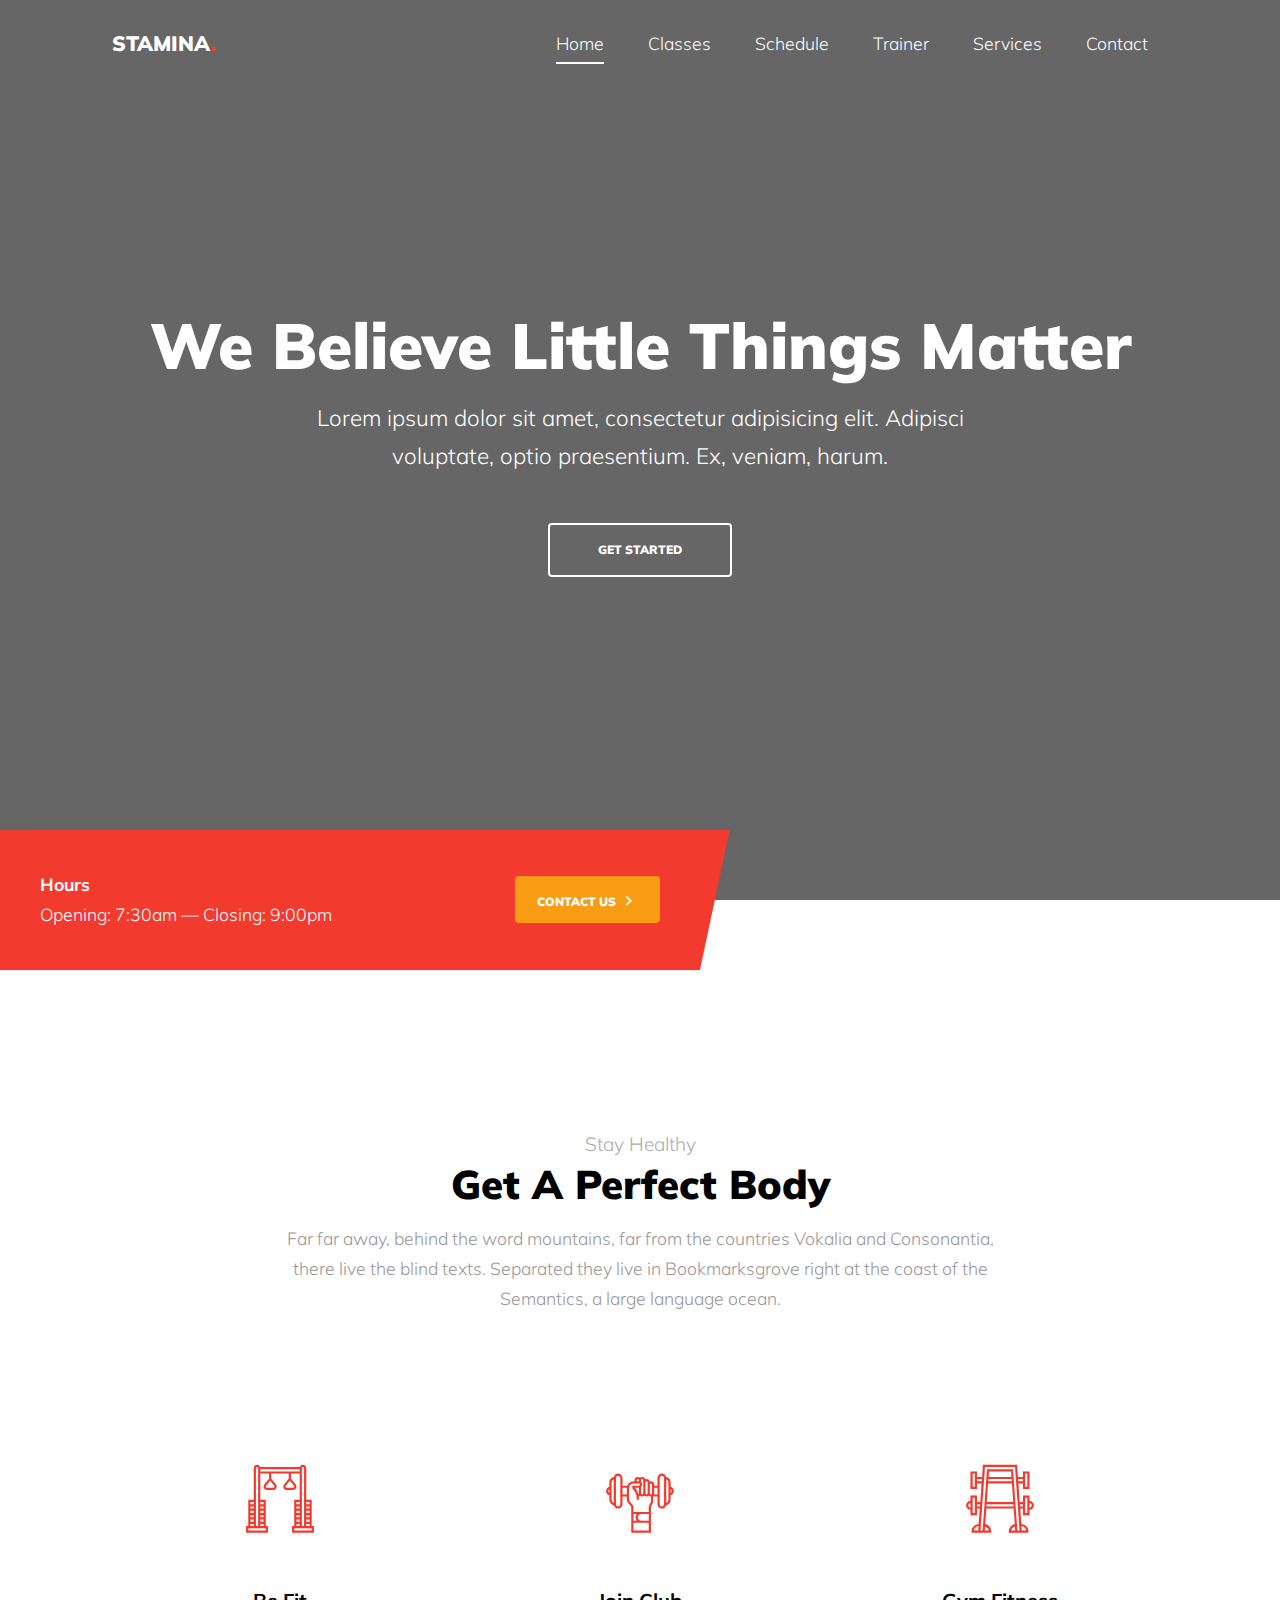
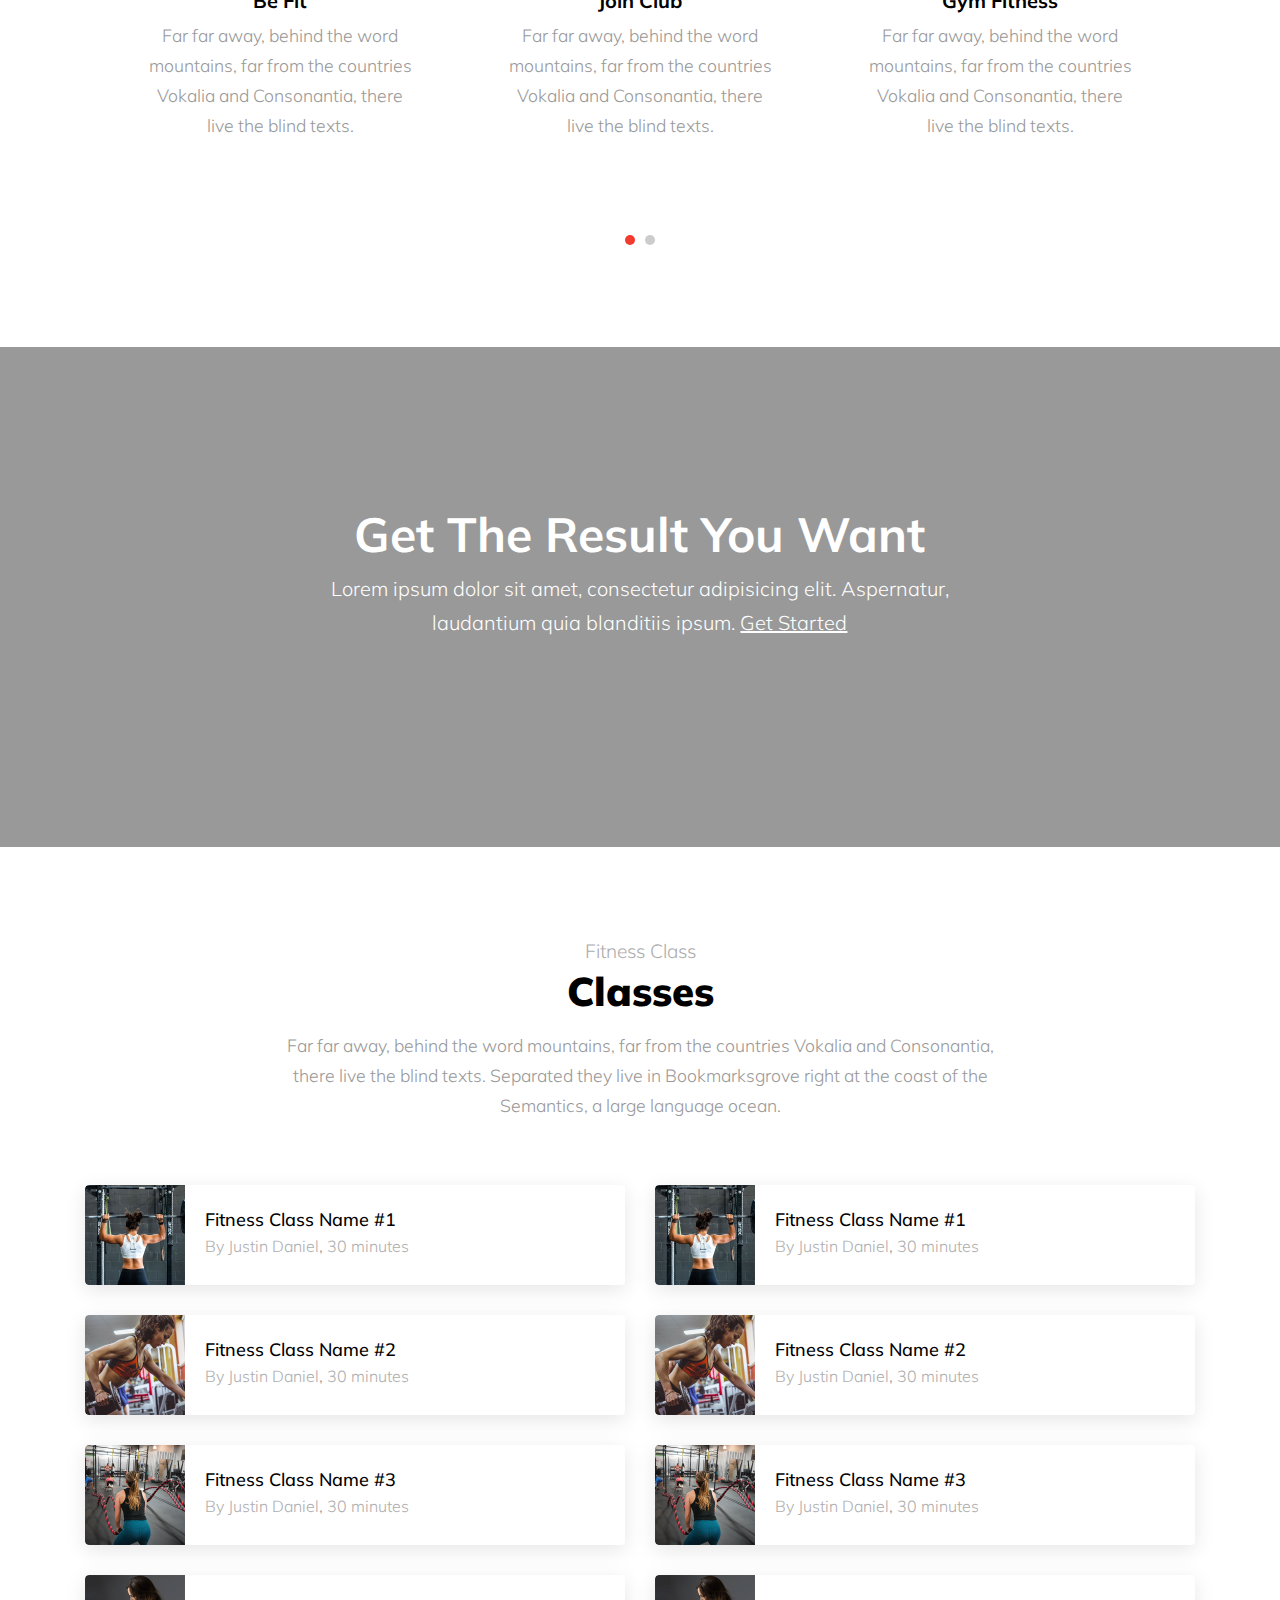
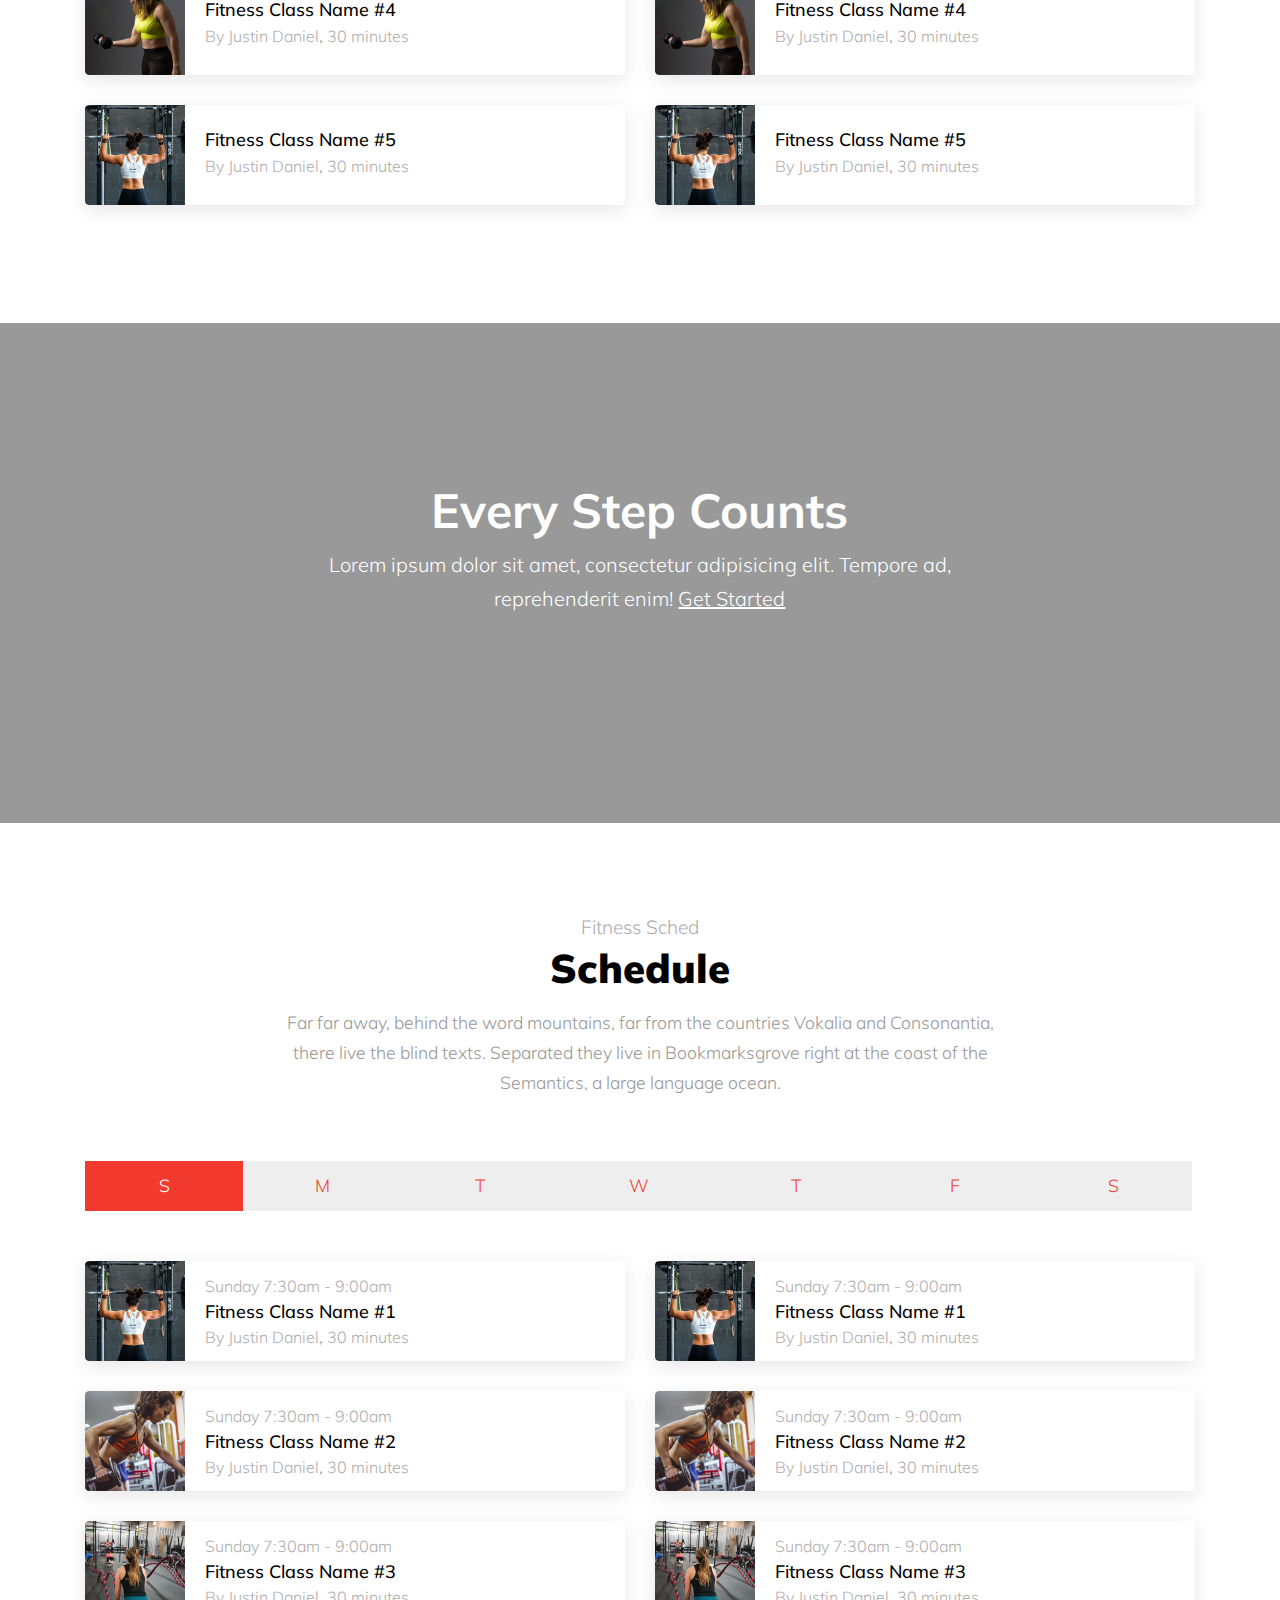
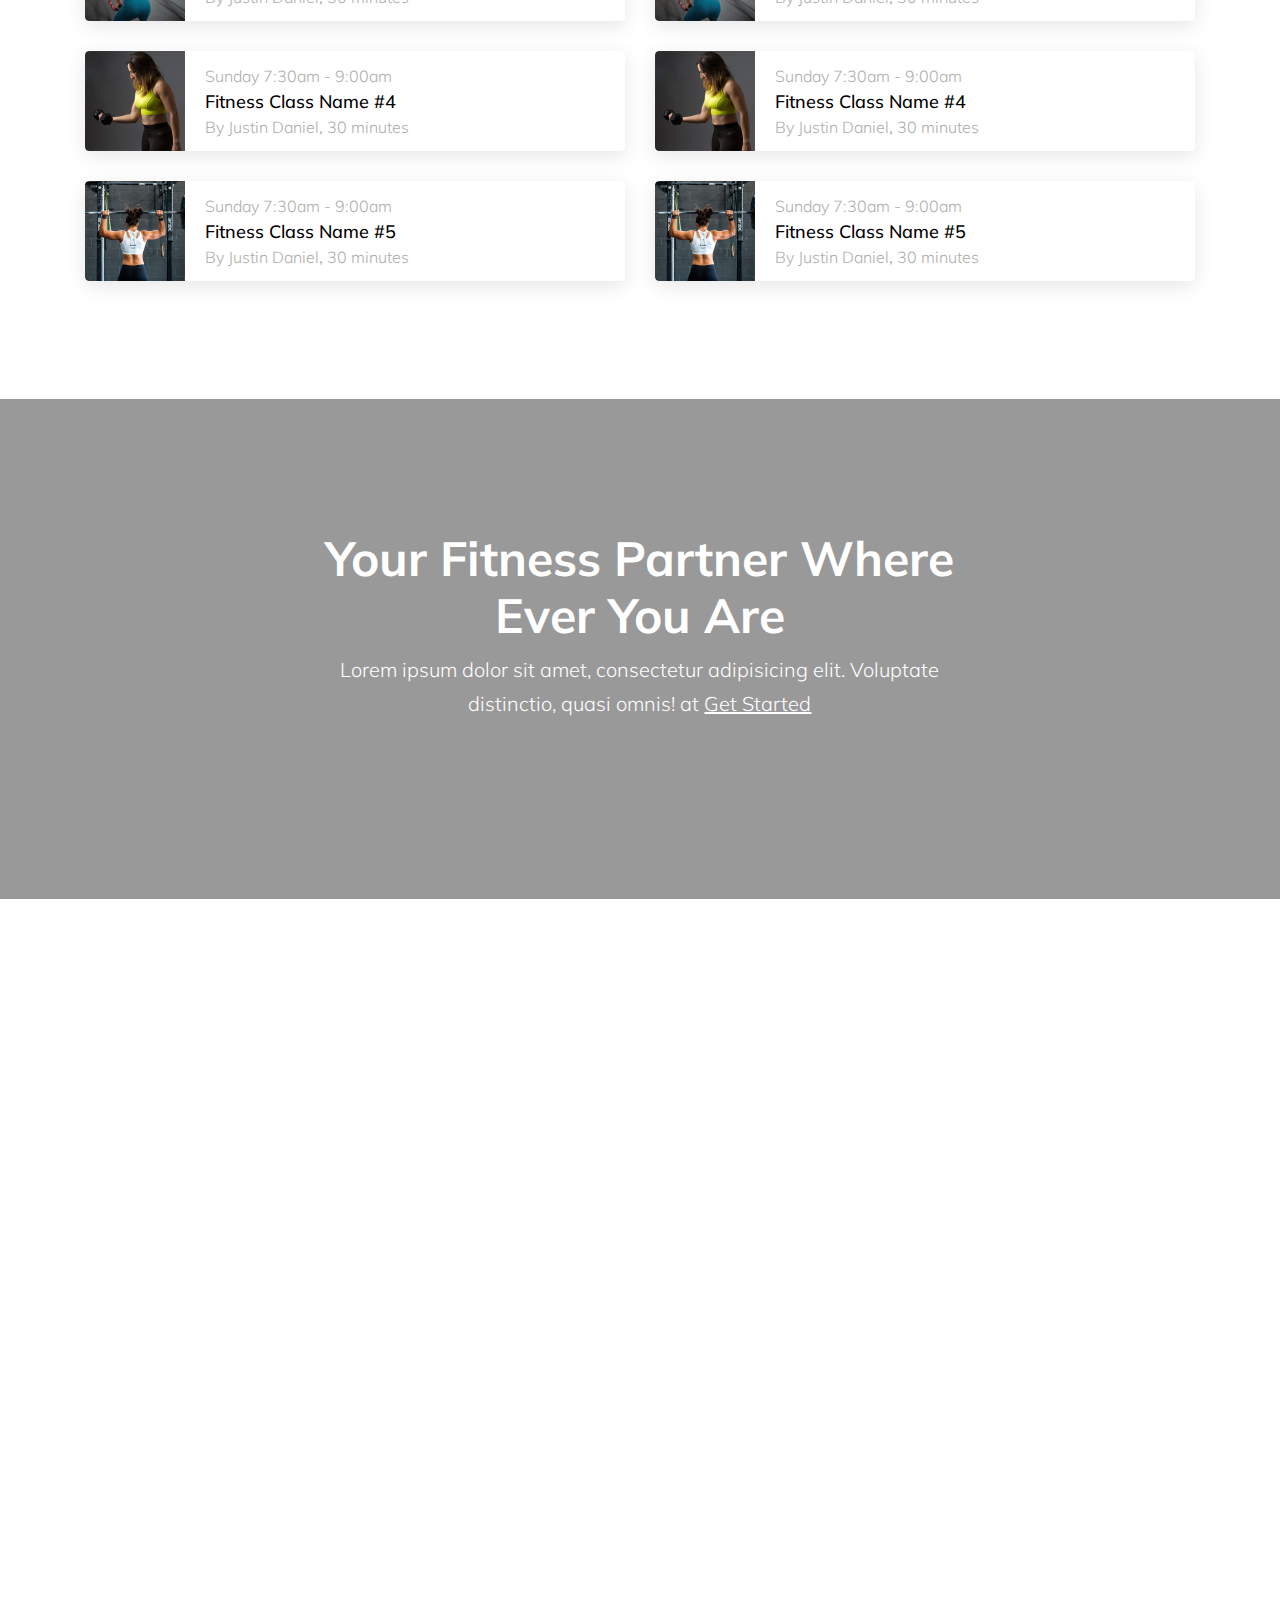
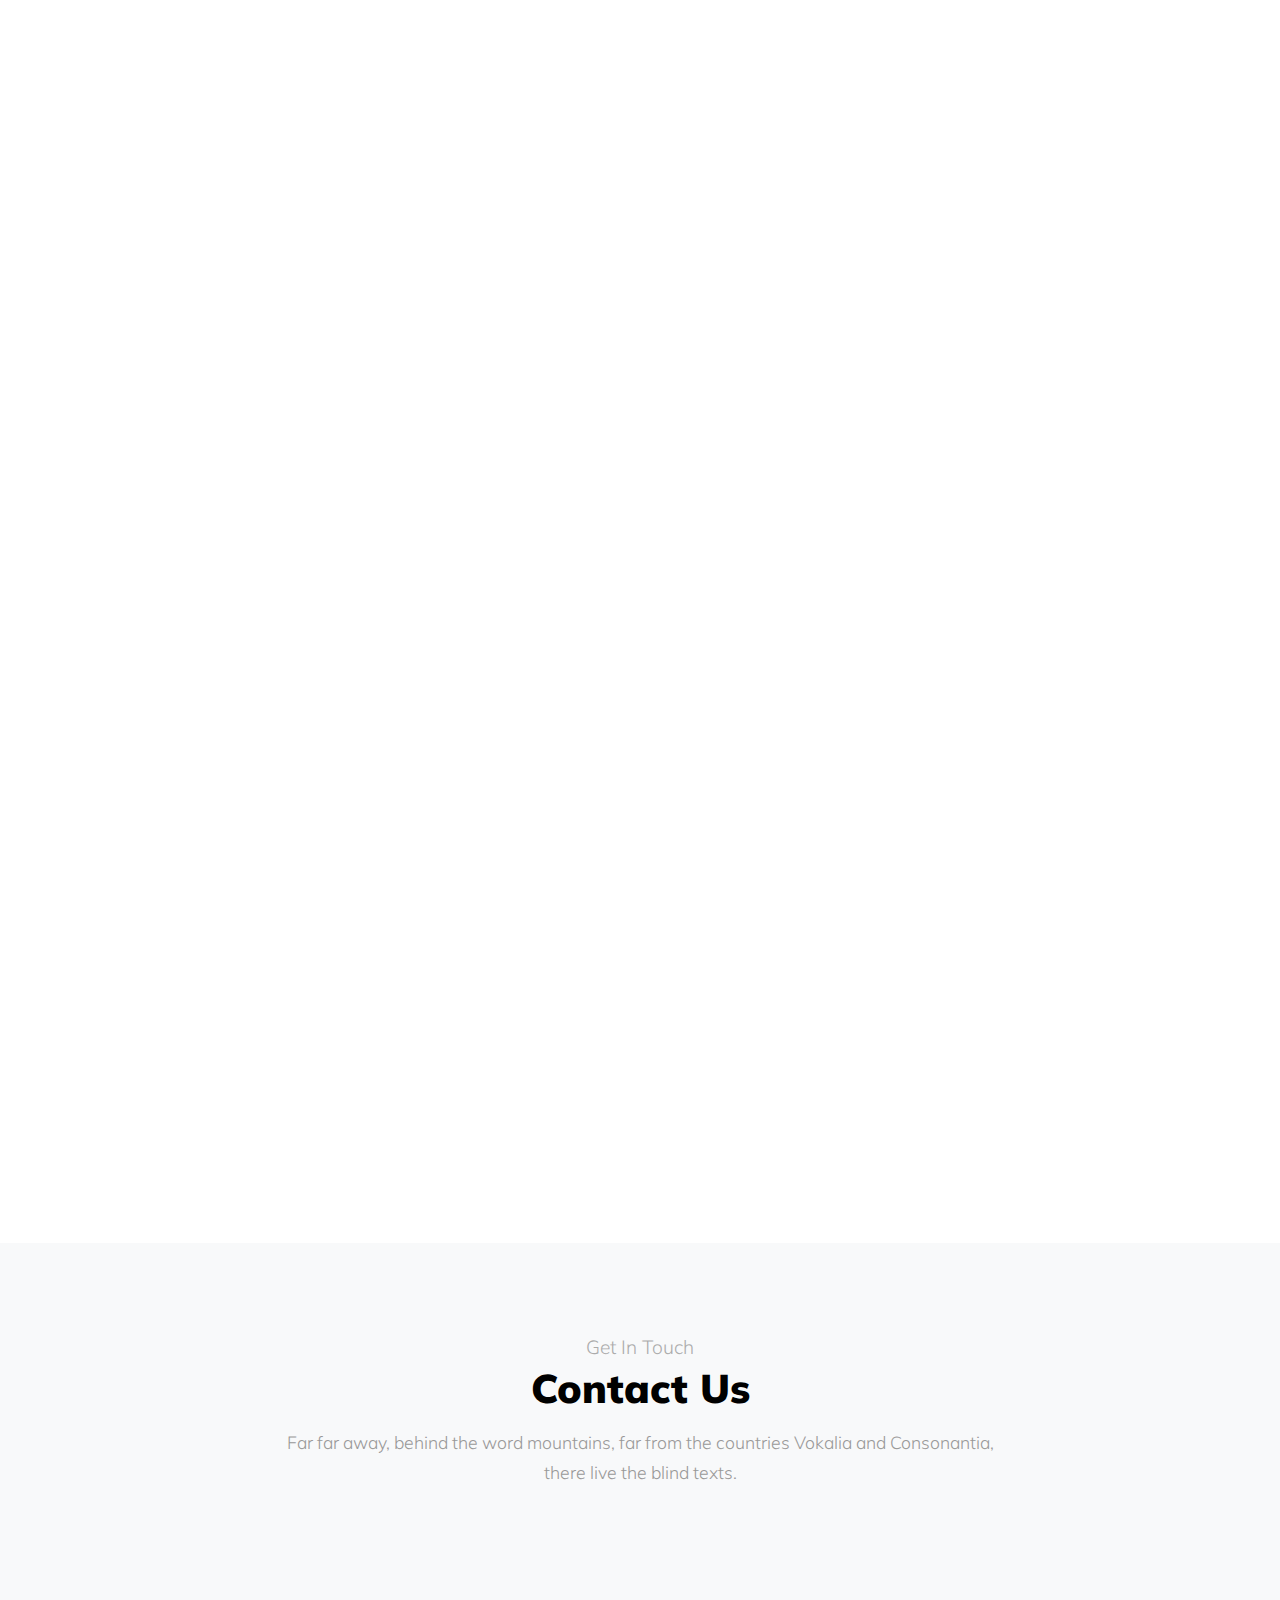
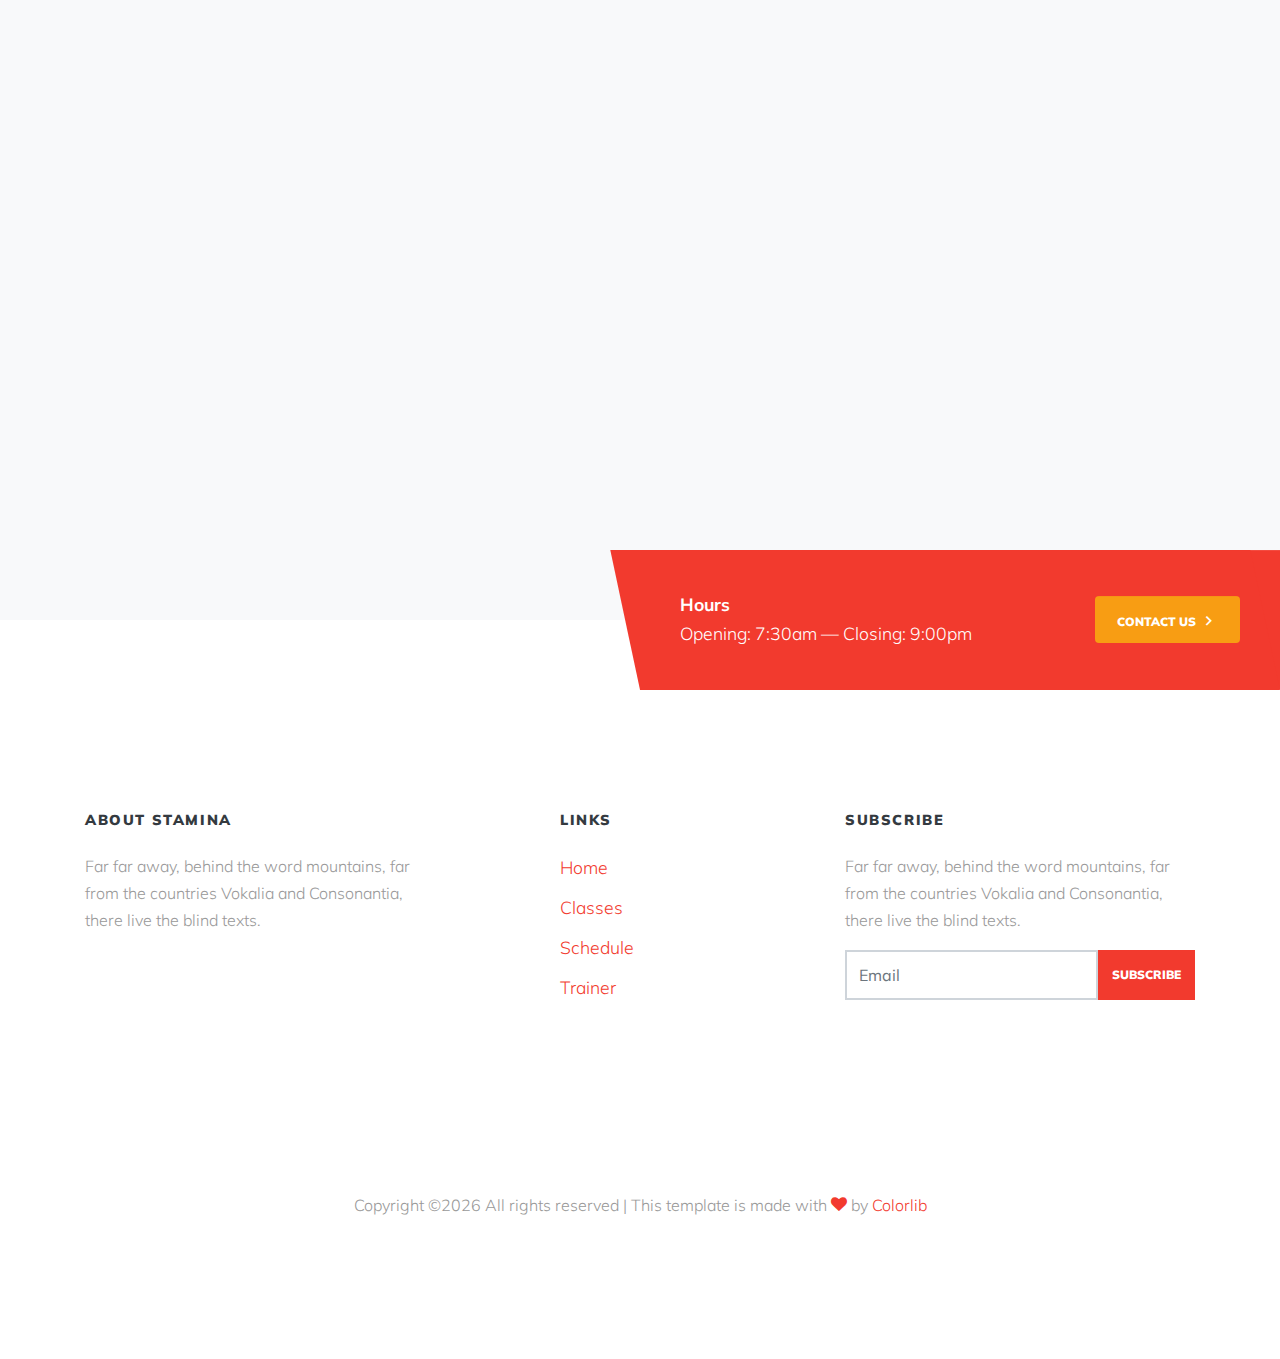
<file: index.html>
<!DOCTYPE html>
<html lang="en">

<head>
  <title>Stamina &mdash; Website Template by Colorlib</title>
  <meta charset="utf-8">
  <meta name="viewport" content="width=device-width, initial-scale=1, shrink-to-fit=no">

  <link href="https://fonts.googleapis.com/css?family=Muli:300,400,700,900" rel="stylesheet">
  <link rel="stylesheet" href="fonts/icomoon/style.css">

  <link rel="stylesheet" href="css/bootstrap.min.css">
  <link rel="stylesheet" href="css/jquery-ui.css">
  <link rel="stylesheet" href="css/owl.carousel.min.css">
  <link rel="stylesheet" href="css/owl.theme.default.min.css">
  <link rel="stylesheet" href="css/owl.theme.default.min.css">

  <link rel="stylesheet" href="css/jquery.fancybox.min.css">

  <link rel="stylesheet" href="css/bootstrap-datepicker.css">

  <link rel="stylesheet" href="fonts/flaticon/font/flaticon.css">

  <link rel="stylesheet" href="css/aos.css">
  <link href="css/jquery.mb.YTPlayer.min.css" media="all" rel="stylesheet" type="text/css">

  <link rel="stylesheet" href="css/style.css">



</head>

<body data-spy="scroll" data-target=".site-navbar-target" data-offset="300">

  <div class="site-wrap">

    <div class="site-mobile-menu site-navbar-target">
      <div class="site-mobile-menu-header">
        <div class="site-mobile-menu-close mt-3">
          <span class="icon-close2 js-menu-toggle"></span>
        </div>
      </div>
      <div class="site-mobile-menu-body"></div>
    </div>


    <header class="site-navbar py-4 js-sticky-header site-navbar-target" role="banner">

      <div class="container-fluid">
        <div class="d-flex align-items-center">
          <div class="site-logo"><a href="index.html">Stamina<span>.</span> </a></div>
          <div class="ml-auto">
            <nav class="site-navigation position-relative text-right" role="navigation">
              <ul class="site-menu main-menu js-clone-nav mr-auto d-none d-lg-block">
                <li><a href="#home-section" class="nav-link">Home</a></li>
                <li><a href="#classes-section" class="nav-link">Classes</a></li>
                <li><a href="#schedule-section" class="nav-link">Schedule</a></li>
                <li><a href="#trainer-section" class="nav-link">Trainer</a></li>
                <li><a href="#services-section" class="nav-link">Services</a></li>
                <li><a href="#contact-section" class="nav-link">Contact</a></li>
              </ul>
            </nav>
            <a href="#" class="d-inline-block d-lg-none site-menu-toggle js-menu-toggle float-right"><span class="icon-menu h3"></span></a>
          </div>

        </div>
      </div>

    </header>

    <a id="bgndVideo" class="player"
      data-property="{videoURL:'https://www.youtube.com/watch?v=w-cRWOjlk8c',showYTLogo:false, showAnnotations: false, showControls: false, cc_load_policy: false, containment:'#home-section',autoPlay:true, mute:true, startAt:255, stopAt: 271, opacity:1}">
    </a>

    <div class="intro-section" id="home-section" style="background-color: #ccc;">
      <div class="container">

        <div class="row align-items-center">
          <div class="col-lg-12 mx-auto text-center" data-aos="fade-up">
            <h1 class="mb-3">We Believe Little Things Matter</h1>
            <p class="lead mx-auto desc mb-5">Lorem ipsum dolor sit amet, consectetur adipisicing elit. Adipisci voluptate, optio praesentium. Ex, veniam, harum.</p>
            <p class="text-center">
              <a href="#" class="btn btn-outline-white py-3 px-5">Get Started</a>
            </p>
          </div>
        </div>

      </div>
    </div>

    <div class="schedule-wrap">



      <div class="d-md-flex align-items-center">
        <div class="hours mr-md-4 mb-4 mb-lg-0">
          <strong class="d-block">Hours</strong>
          Opening: 7:30am &mdash;
          Closing: 9:00pm
        </div>
        <div class="cta ml-auto">
          <a href="#contact-section" class="smoothscroll d-flex d-md-flex align-items-center btn">
            <span class="mx-auto">  <span>Contact us</span> <span class="arrow icon-keyboard_arrow_right"></span></span>
          </a>
        </div>
      </div>
    </div>

    <div class="site-section">
      <div class="container">

        <div class="row justify-content-center text-center mb-5">
          <div class="col-md-8 section-heading">
            <span class="subheading">Stay Healthy</span>
            <h2 class="heading mb-3">Get A Perfect Body</h2>
            <p>Far far away, behind the word mountains, far from the countries Vokalia and Consonantia, there live the blind texts.
            Separated they live in Bookmarksgrove right at the coast of the Semantics, a large language ocean.</p>
          </div>
        </div>

        <!-- Slider -->
        <div class="owl-carousel nonloop-block-14 block-14" data-aos="fade">
          <div class="slide">
            <div class="ftco-feature-1">
              <span class="icon flaticon-fit"></span>
              <div class="ftco-feature-1-text">
                <h2>Be Fit</h2>
                <p>Far far away, behind the word mountains, far from the countries Vokalia and Consonantia, there live the blind texts.</p>
              </div>
            </div>
          </div>

          <div class="slide">
            <div class="ftco-feature-1">
              <span class="icon flaticon-gym-1"></span>
              <div class="ftco-feature-1-text">
                <h2>Join Club</h2>
                <p>Far far away, behind the word mountains, far from the countries Vokalia and Consonantia, there live the blind
                  texts.</p>
              </div>
            </div>
          </div>

          <div class="slide">
            <div class="ftco-feature-1">
              <span class="icon flaticon-gym"></span>
              <div class="ftco-feature-1-text">
                <h2>Gym Fitness</h2>
                <p>Far far away, behind the word mountains, far from the countries Vokalia and Consonantia, there live the blind
                  texts.</p>
              </div>
            </div>
          </div>

          <div class="slide">
            <div class="ftco-feature-1">
              <span class="icon flaticon-vegetables"></span>
              <div class="ftco-feature-1-text">
                <h2>Eat Vegie</h2>
                <p>Far far away, behind the word mountains, far from the countries Vokalia and Consonantia, there live the blind
                  texts.</p>
              </div>
            </div>
          </div>

          <div class="slide">
            <div class="ftco-feature-1">
              <span class="icon flaticon-fruit-juice"></span>
              <div class="ftco-feature-1-text">
                <h2>Fruit Juices</h2>
                <p>Far far away, behind the word mountains, far from the countries Vokalia and Consonantia, there live the blind
                  texts.</p>
              </div>
            </div>
          </div>
          
          <div class="slide">
            <div class="ftco-feature-1">
              <span class="icon flaticon-stationary-bike"></span>
              <div class="ftco-feature-1-text">
                <h2>Body Warmup</h2>
                <p>Far far away, behind the word mountains, far from the countries Vokalia and Consonantia, there live the blind
                  texts.</p>
              </div>
            </div>
          </div>

        </div>

      </div>
    </div>

    <div class="bgimg" style="background-image: url('images/bg_2.jpg');"  data-stellar-background-ratio="0.5">

      <div class="container">
        <div class="row align-items-center justify-content-center text-center">
          <div class="col-md-7">
            <h2 class="">Get The Result You Want</h2>
            <p class="lead mx-auto desc mb-5">Lorem ipsum dolor sit amet, consectetur adipisicing elit. Aspernatur, laudantium quia blanditiis ipsum. <a href="#" target="_blank">Get Started</a></p>
          </div>
        </div>
      </div>

    </div>

    <div class="site-section" id="classes-section">
      <div class="container">
        <div class="row justify-content-center text-center mb-5">
          <div class="col-md-8  section-heading">
            <span class="subheading">Fitness Class</span>
            <h2 class="heading mb-3">Classes</h2>
            <p>Far far away, behind the word mountains, far from the countries Vokalia and Consonantia, there live the blind texts.
            Separated they live in Bookmarksgrove right at the coast of the Semantics, a large language ocean.</p>
          </div>
        </div>
        <div class="row">
          <div class="col-lg-6">
            <div class="class-item d-flex align-items-center">
              <a href="single.html" class="class-item-thumbnail">
                <img src="images/img_1.jpg" alt="Image">
              </a>
              <div class="class-item-text">
                
                <h2><a href="single.html">Fitness Class Name #1</a></h2>
                <span>By Justin Daniel</span>,
                <span>30 minutes</span>
              </div>
            </div>

            <div class="class-item d-flex align-items-center">
              <a href="single.html" class="class-item-thumbnail">
                <img src="images/img_2.jpg" alt="Image">
              </a>
              <div class="class-item-text">
                
                <h2><a href="single.html">Fitness Class Name #2</a></h2>
                <span>By Justin Daniel</span>,
                <span>30 minutes</span>
              </div>
            </div>

            <div class="class-item d-flex align-items-center">
              <a href="single.html" class="class-item-thumbnail">
                <img src="images/img_3.jpg" alt="Image">
              </a>
              <div class="class-item-text">
                
                <h2><a href="single.html">Fitness Class Name #3</a></h2>
                <span>By Justin Daniel</span>,
                <span>30 minutes</span>
              </div>
            </div>
            
            <div class="class-item d-flex align-items-center">
              <a href="single.html" class="class-item-thumbnail">
                <img src="images/img_4.jpg" alt="Image">
              </a>
              <div class="class-item-text">
                
                <h2><a href="single.html">Fitness Class Name #4</a></h2>
                <span>By Justin Daniel</span>,
                <span>30 minutes</span>
              </div>
            </div>

            <div class="class-item d-flex align-items-center">
              <a href="single.html" class="class-item-thumbnail">
                <img src="images/img_1.jpg" alt="Image">
              </a>
              <div class="class-item-text">
                
                <h2><a href="single.html">Fitness Class Name #5</a></h2>
                <span>By Justin Daniel</span>,
                <span>30 minutes</span>
              </div>
            </div>
            
           
          </div>
          <div class="col-lg-6">
            <div class="class-item d-flex align-items-center">
              <a href="single.html" class="class-item-thumbnail">
                <img src="images/img_1.jpg" alt="Image">
              </a>
              <div class="class-item-text">
                
                <h2><a href="single.html">Fitness Class Name #1</a></h2>
                <span>By Justin Daniel</span>,
                <span>30 minutes</span>
              </div>
            </div>
            
            <div class="class-item d-flex align-items-center">
              <a href="single.html" class="class-item-thumbnail">
                <img src="images/img_2.jpg" alt="Image">
              </a>
              <div class="class-item-text">
                
                <h2><a href="single.html">Fitness Class Name #2</a></h2>
                <span>By Justin Daniel</span>,
                <span>30 minutes</span>
              </div>
            </div>
            
            <div class="class-item d-flex align-items-center">
              <a href="single.html" class="class-item-thumbnail">
                <img src="images/img_3.jpg" alt="Image">
              </a>
              <div class="class-item-text">
                
                <h2><a href="single.html">Fitness Class Name #3</a></h2>
                <span>By Justin Daniel</span>,
                <span>30 minutes</span>
              </div>
            </div>
            
            <div class="class-item d-flex align-items-center">
              <a href="single.html" class="class-item-thumbnail">
                <img src="images/img_4.jpg" alt="Image">
              </a>
              <div class="class-item-text">
                
                <h2><a href="single.html">Fitness Class Name #4</a></h2>
                <span>By Justin Daniel</span>,
                <span>30 minutes</span>
              </div>
            </div>
            
            <div class="class-item d-flex align-items-center">
              <a href="single.html" class="class-item-thumbnail">
                <img src="images/img_1.jpg" alt="Image">
              </a>
              <div class="class-item-text">
                
                <h2><a href="single.html">Fitness Class Name #5</a></h2>
                <span>By Justin Daniel</span>,
                <span>30 minutes</span>
              </div>
            </div>
          </div>
        </div>
      </div>
    </div>

    <div class="bgimg" style="background-image: url('images/bg_3.jpg');"  data-stellar-background-ratio="0.5">
      <div class="container">
        <div class="row align-items-center justify-content-center text-center">
          <div class="col-md-7">
            <h2 class="">Every Step Counts</h2>
            <p class="lead mx-auto desc mb-5">Lorem ipsum dolor sit amet, consectetur adipisicing elit. Tempore ad, reprehenderit enim!
               <a href="#" target="_blank">Get Started</a></p>
          </div>
        </div>
      </div>
    </div>

    <div class="site-section" id="schedule-section">
      <div class="container">
        <div class="row justify-content-center text-center mb-5">
          <div class="col-md-8  section-heading">
            <span class="subheading">Fitness Sched</span>
            <h2 class="heading mb-3">Schedule</h2>
            <p>Far far away, behind the word mountains, far from the countries Vokalia and Consonantia, there live the blind
              texts.
              Separated they live in Bookmarksgrove right at the coast of the Semantics, a large language ocean.</p>
          </div>
        </div>

        
        <div class="row">
          <div class="col-12">
            <ul class="nav days d-flex" role="tablist">
              <li class="nav-item">
                <a class="nav-link active" id="sunday-tab" data-toggle="tab" href="#nav-sunday" role="tab" aria-controls="sunday"
                  aria-selected="true">S</a>
              </li>
              <li class="nav-item">
                <a class="nav-link" id="monday-tab" data-toggle="tab" href="#nav-monday" role="tab" aria-controls="monday"
                  aria-selected="false">M</a>
              </li>
              <li class="nav-item">
                <a class="nav-link" id="tuesday-tab" data-toggle="tab" href="#nav-tuesday" role="tab" aria-controls="tuesday"
                  aria-selected="false">T</a>
              </li>
              <li class="nav-item">
                <a class="nav-link" id="wednesday-tab" data-toggle="tab" href="#nav-wednesday" role="tab" aria-controls="wednesday"
                  aria-selected="false">W</a>
              </li>

              <li class="nav-item">
                <a class="nav-link" id="thursday-tab" data-toggle="tab" href="#nav-thursday" role="tab" aria-controls="thursday"
                  aria-selected="false">T</a>
              </li><li class="nav-item">
                <a class="nav-link" id="friday-tab" data-toggle="tab" href="#nav-friday" role="tab" aria-controls="friday"
                  aria-selected="false">F</a>
              </li>
              <li class="nav-item">
                <a class="nav-link" id="saturday-tab" data-toggle="tab" href="#nav-saturday" role="tab" aria-controls="saturday"
                  aria-selected="false">S</a>
              </li>
            </ul>
          </div>
        </div>

        <div class="tab-content">
          <div class="tab-pane fade show active" id="nav-sunday" role="tabpanel" aria-labelledby="nav-sunday-tab">
            <div class="row">
              <div class="col-lg-6">
                <div class="class-item d-flex align-items-center">
                  <a href="single.html" class="class-item-thumbnail">
                    <img src="images/img_1.jpg" alt="Image">
                  </a>
                  <div class="class-item-text">
                    <span>Sunday 7:30am - 9:00am</span>
                    <h2><a href="single.html">Fitness Class Name #1</a></h2>
                    <span>By Justin Daniel</span>,
                    <span>30 minutes</span>
                  </div>
                </div>
            
                <div class="class-item d-flex align-items-center">
                  <a href="single.html" class="class-item-thumbnail">
                    <img src="images/img_2.jpg" alt="Image">
                  </a>
                  <div class="class-item-text">
                    <span>Sunday 7:30am - 9:00am</span>
                    <h2><a href="single.html">Fitness Class Name #2</a></h2>
                    <span>By Justin Daniel</span>,
                    <span>30 minutes</span>
                  </div>
                </div>
            
                <div class="class-item d-flex align-items-center">
                  <a href="single.html" class="class-item-thumbnail">
                    <img src="images/img_3.jpg" alt="Image">
                  </a>
                  <div class="class-item-text">
                    <span>Sunday 7:30am - 9:00am</span>
                    <h2><a href="single.html">Fitness Class Name #3</a></h2>
                    <span>By Justin Daniel</span>,
                    <span>30 minutes</span>
                  </div>
                </div>
            
                <div class="class-item d-flex align-items-center">
                  <a href="single.html" class="class-item-thumbnail">
                    <img src="images/img_4.jpg" alt="Image">
                  </a>
                  <div class="class-item-text">
                    <span>Sunday 7:30am - 9:00am</span>
                    <h2><a href="single.html">Fitness Class Name #4</a></h2>
                    <span>By Justin Daniel</span>,
                    <span>30 minutes</span>
                  </div>
                </div>
            
                <div class="class-item d-flex align-items-center">
                  <a href="single.html" class="class-item-thumbnail">
                    <img src="images/img_1.jpg" alt="Image">
                  </a>
                  <div class="class-item-text">
                    <span>Sunday 7:30am - 9:00am</span>
                    <h2><a href="single.html">Fitness Class Name #5</a></h2>
                    <span>By Justin Daniel</span>,
                    <span>30 minutes</span>
                  </div>
                </div>
            
            
              </div>
              <div class="col-lg-6">
                <div class="class-item d-flex align-items-center">
                  <a href="single.html" class="class-item-thumbnail">
                    <img src="images/img_1.jpg" alt="Image">
                  </a>
                  <div class="class-item-text">
                    <span>Sunday 7:30am - 9:00am</span>
                    <h2><a href="single.html">Fitness Class Name #1</a></h2>
                    <span>By Justin Daniel</span>,
                    <span>30 minutes</span>
                  </div>
                </div>
            
                <div class="class-item d-flex align-items-center">
                  <a href="single.html" class="class-item-thumbnail">
                    <img src="images/img_2.jpg" alt="Image">
                  </a>
                  <div class="class-item-text">
                    <span>Sunday 7:30am - 9:00am</span>
                    <h2><a href="single.html">Fitness Class Name #2</a></h2>
                    <span>By Justin Daniel</span>,
                    <span>30 minutes</span>
                  </div>
                </div>
            
                <div class="class-item d-flex align-items-center">
                  <a href="single.html" class="class-item-thumbnail">
                    <img src="images/img_3.jpg" alt="Image">
                  </a>
                  <div class="class-item-text">
                    <span>Sunday 7:30am - 9:00am</span>
                    <h2><a href="single.html">Fitness Class Name #3</a></h2>
                    <span>By Justin Daniel</span>,
                    <span>30 minutes</span>
                  </div>
                </div>
            
                <div class="class-item d-flex align-items-center">
                  <a href="single.html" class="class-item-thumbnail">
                    <img src="images/img_4.jpg" alt="Image">
                  </a>
                  <div class="class-item-text">
                    <span>Sunday 7:30am - 9:00am</span>
                    <h2><a href="single.html">Fitness Class Name #4</a></h2>
                    <span>By Justin Daniel</span>,
                    <span>30 minutes</span>
                  </div>
                </div>
            
                <div class="class-item d-flex align-items-center">
                  <a href="single.html" class="class-item-thumbnail">
                    <img src="images/img_1.jpg" alt="Image">
                  </a>
                  <div class="class-item-text">
                    <span>Sunday 7:30am - 9:00am</span>
                    <h2><a href="single.html">Fitness Class Name #5</a></h2>
                    <span>By Justin Daniel</span>,
                    <span>30 minutes</span>
                  </div>
                </div>
              </div>
            </div>
          </div>
          <div class="tab-pane fade" id="nav-monday" role="tabpanel" aria-labelledby="nav-monday-tab">
            <div class="row">
              <div class="col-lg-6">
                <div class="class-item d-flex align-items-center">
                  <a href="single.html" class="class-item-thumbnail">
                    <img src="images/img_4.jpg" alt="Image">
                  </a>
                  <div class="class-item-text">
                    <span>Monday 7:30am - 9:00am</span>
                    <h2><a href="single.html">Fitness Class Name #4</a></h2>
                    <span>By Justin Daniel</span>,
                    <span>30 minutes</span>
                  </div>
                </div>
                <div class="class-item d-flex align-items-center">
                  <a href="single.html" class="class-item-thumbnail">
                    <img src="images/img_1.jpg" alt="Image">
                  </a>
                  <div class="class-item-text">
                    <span>Monday 7:30am - 9:00am</span>
                    <h2><a href="single.html">Fitness Class Name #1</a></h2>
                    <span>By Justin Daniel</span>,
                    <span>30 minutes</span>
                  </div>
                </div>
          
                <div class="class-item d-flex align-items-center">
                  <a href="single.html" class="class-item-thumbnail">
                    <img src="images/img_2.jpg" alt="Image">
                  </a>
                  <div class="class-item-text">
                    <span>Monday 7:30am - 9:00am</span>
                    <h2><a href="single.html">Fitness Class Name #2</a></h2>
                    <span>By Justin Daniel</span>,
                    <span>30 minutes</span>
                  </div>
                </div>
          
                <div class="class-item d-flex align-items-center">
                  <a href="single.html" class="class-item-thumbnail">
                    <img src="images/img_3.jpg" alt="Image">
                  </a>
                  <div class="class-item-text">
                    <span>Monday 7:30am - 9:00am</span>
                    <h2><a href="single.html">Fitness Class Name #3</a></h2>
                    <span>By Justin Daniel</span>,
                    <span>30 minutes</span>
                  </div>
                </div>
          
                
          
                <div class="class-item d-flex align-items-center">
                  <a href="single.html" class="class-item-thumbnail">
                    <img src="images/img_1.jpg" alt="Image">
                  </a>
                  <div class="class-item-text">
                    <span>Monday 7:30am - 9:00am</span>
                    <h2><a href="single.html">Fitness Class Name #5</a></h2>
                    <span>By Justin Daniel</span>,
                    <span>30 minutes</span>
                  </div>
                </div>
          
          
              </div>
              <div class="col-lg-6">
                <div class="class-item d-flex align-items-center">
                  <a href="single.html" class="class-item-thumbnail">
                    <img src="images/img_1.jpg" alt="Image">
                  </a>
                  <div class="class-item-text">
                    <span>Monday 7:30am - 9:00am</span>
                    <h2><a href="single.html">Fitness Class Name #1</a></h2>
                    <span>By Justin Daniel</span>,
                    <span>30 minutes</span>
                  </div>
                </div>
          
                <div class="class-item d-flex align-items-center">
                  <a href="single.html" class="class-item-thumbnail">
                    <img src="images/img_2.jpg" alt="Image">
                  </a>
                  <div class="class-item-text">
                    <span>Monday 7:30am - 9:00am</span>
                    <h2><a href="single.html">Fitness Class Name #2</a></h2>
                    <span>By Justin Daniel</span>,
                    <span>30 minutes</span>
                  </div>
                </div>
          
                <div class="class-item d-flex align-items-center">
                  <a href="single.html" class="class-item-thumbnail">
                    <img src="images/img_3.jpg" alt="Image">
                  </a>
                  <div class="class-item-text">
                    <span>Monday 7:30am - 9:00am</span>
                    <h2><a href="single.html">Fitness Class Name #3</a></h2>
                    <span>By Justin Daniel</span>,
                    <span>30 minutes</span>
                  </div>
                </div>
          
                <div class="class-item d-flex align-items-center">
                  <a href="single.html" class="class-item-thumbnail">
                    <img src="images/img_4.jpg" alt="Image">
                  </a>
                  <div class="class-item-text">
                    <span>Monday 7:30am - 9:00am</span>
                    <h2><a href="single.html">Fitness Class Name #4</a></h2>
                    <span>By Justin Daniel</span>,
                    <span>30 minutes</span>
                  </div>
                </div>
          
                <div class="class-item d-flex align-items-center">
                  <a href="single.html" class="class-item-thumbnail">
                    <img src="images/img_1.jpg" alt="Image">
                  </a>
                  <div class="class-item-text">
                    <span>Monday 7:30am - 9:00am</span>
                    <h2><a href="single.html">Fitness Class Name #5</a></h2>
                    <span>By Justin Daniel</span>,
                    <span>30 minutes</span>
                  </div>
                </div>
              </div>
            </div>
          </div>
          <div class="tab-pane fade" id="nav-tuesday" role="tabpanel" aria-labelledby="nav-tuesday-tab">
            <div class="row">
              <div class="col-lg-6">
                <div class="class-item d-flex align-items-center">
                  <a href="single.html" class="class-item-thumbnail">
                    <img src="images/img_2.jpg" alt="Image">
                  </a>
                  <div class="class-item-text">
                    <span>Tuesday 7:30am - 9:00am</span>
                    <h2><a href="single.html">Fitness Class Name #2</a></h2>
                    <span>By Justin Daniel</span>,
                    <span>30 minutes</span>
                  </div>
                </div>
                <div class="class-item d-flex align-items-center">
                  <a href="single.html" class="class-item-thumbnail">
                    <img src="images/img_1.jpg" alt="Image">
                  </a>
                  <div class="class-item-text">
                    <span>Tuesday 7:30am - 9:00am</span>
                    <h2><a href="single.html">Fitness Class Name #1</a></h2>
                    <span>By Justin Daniel</span>,
                    <span>30 minutes</span>
                  </div>
                </div>
          
                
          
                <div class="class-item d-flex align-items-center">
                  <a href="single.html" class="class-item-thumbnail">
                    <img src="images/img_3.jpg" alt="Image">
                  </a>
                  <div class="class-item-text">
                    <span>Tuesday 7:30am - 9:00am</span>
                    <h2><a href="single.html">Fitness Class Name #3</a></h2>
                    <span>By Justin Daniel</span>,
                    <span>30 minutes</span>
                  </div>
                </div>
          
                <div class="class-item d-flex align-items-center">
                  <a href="single.html" class="class-item-thumbnail">
                    <img src="images/img_4.jpg" alt="Image">
                  </a>
                  <div class="class-item-text">
                    <span>Tuesday 7:30am - 9:00am</span>
                    <h2><a href="single.html">Fitness Class Name #4</a></h2>
                    <span>By Justin Daniel</span>,
                    <span>30 minutes</span>
                  </div>
                </div>
          
                <div class="class-item d-flex align-items-center">
                  <a href="single.html" class="class-item-thumbnail">
                    <img src="images/img_1.jpg" alt="Image">
                  </a>
                  <div class="class-item-text">
                    <span>Tuesday 7:30am - 9:00am</span>
                    <h2><a href="single.html">Fitness Class Name #5</a></h2>
                    <span>By Justin Daniel</span>,
                    <span>30 minutes</span>
                  </div>
                </div>
          
          
              </div>
              <div class="col-lg-6">
                <div class="class-item d-flex align-items-center">
                  <a href="single.html" class="class-item-thumbnail">
                    <img src="images/img_3.jpg" alt="Image">
                  </a>
                  <div class="class-item-text">
                    <span>Tuesday 7:30am - 9:00am</span>
                    <h2><a href="single.html">Fitness Class Name #3</a></h2>
                    <span>By Justin Daniel</span>,
                    <span>30 minutes</span>
                  </div>
                </div>
                <div class="class-item d-flex align-items-center">
                  <a href="single.html" class="class-item-thumbnail">
                    <img src="images/img_1.jpg" alt="Image">
                  </a>
                  <div class="class-item-text">
                    <span>Tuesday 7:30am - 9:00am</span>
                    <h2><a href="single.html">Fitness Class Name #1</a></h2>
                    <span>By Justin Daniel</span>,
                    <span>30 minutes</span>
                  </div>
                </div>
          
                <div class="class-item d-flex align-items-center">
                  <a href="single.html" class="class-item-thumbnail">
                    <img src="images/img_2.jpg" alt="Image">
                  </a>
                  <div class="class-item-text">
                    <span>Tuesday 7:30am - 9:00am</span>
                    <h2><a href="single.html">Fitness Class Name #2</a></h2>
                    <span>By Justin Daniel</span>,
                    <span>30 minutes</span>
                  </div>
                </div>
          
                
          
                <div class="class-item d-flex align-items-center">
                  <a href="single.html" class="class-item-thumbnail">
                    <img src="images/img_4.jpg" alt="Image">
                  </a>
                  <div class="class-item-text">
                    <span>Tuesday 7:30am - 9:00am</span>
                    <h2><a href="single.html">Fitness Class Name #4</a></h2>
                    <span>By Justin Daniel</span>,
                    <span>30 minutes</span>
                  </div>
                </div>
          
                <div class="class-item d-flex align-items-center">
                  <a href="single.html" class="class-item-thumbnail">
                    <img src="images/img_1.jpg" alt="Image">
                  </a>
                  <div class="class-item-text">
                    <span>Tuesday 7:30am - 9:00am</span>
                    <h2><a href="single.html">Fitness Class Name #5</a></h2>
                    <span>By Justin Daniel</span>,
                    <span>30 minutes</span>
                  </div>
                </div>
              </div>
            </div>
          </div>
          <div class="tab-pane fade" id="nav-wednesday" role="tabpanel" aria-labelledby="nav-wednesday-tab">
            <div class="row">
              <div class="col-lg-6">
                <div class="class-item d-flex align-items-center">
                  <a href="single.html" class="class-item-thumbnail">
                    <img src="images/img_2.jpg" alt="Image">
                  </a>
                  <div class="class-item-text">
                    <span>Wednesday 7:30am - 9:00am</span>
                    <h2><a href="single.html">Fitness Class Name #2</a></h2>
                    <span>By Justin Daniel</span>,
                    <span>30 minutes</span>
                  </div>
                </div>
                <div class="class-item d-flex align-items-center">
                  <a href="single.html" class="class-item-thumbnail">
                    <img src="images/img_1.jpg" alt="Image">
                  </a>
                  <div class="class-item-text">
                    <span>Wednesday 7:30am - 9:00am</span>
                    <h2><a href="single.html">Fitness Class Name #1</a></h2>
                    <span>By Justin Daniel</span>,
                    <span>30 minutes</span>
                  </div>
                </div>
          
          
          
                <div class="class-item d-flex align-items-center">
                  <a href="single.html" class="class-item-thumbnail">
                    <img src="images/img_3.jpg" alt="Image">
                  </a>
                  <div class="class-item-text">
                    <span>Wednesday 7:30am - 9:00am</span>
                    <h2><a href="single.html">Fitness Class Name #3</a></h2>
                    <span>By Justin Daniel</span>,
                    <span>30 minutes</span>
                  </div>
                </div>
          
                <div class="class-item d-flex align-items-center">
                  <a href="single.html" class="class-item-thumbnail">
                    <img src="images/img_4.jpg" alt="Image">
                  </a>
                  <div class="class-item-text">
                    <span>Wednesday 7:30am - 9:00am</span>
                    <h2><a href="single.html">Fitness Class Name #4</a></h2>
                    <span>By Justin Daniel</span>,
                    <span>30 minutes</span>
                  </div>
                </div>
          
                <div class="class-item d-flex align-items-center">
                  <a href="single.html" class="class-item-thumbnail">
                    <img src="images/img_1.jpg" alt="Image">
                  </a>
                  <div class="class-item-text">
                    <span>Wednesday 7:30am - 9:00am</span>
                    <h2><a href="single.html">Fitness Class Name #5</a></h2>
                    <span>By Justin Daniel</span>,
                    <span>30 minutes</span>
                  </div>
                </div>
          
          
              </div>
              <div class="col-lg-6">
                <div class="class-item d-flex align-items-center">
                  <a href="single.html" class="class-item-thumbnail">
                    <img src="images/img_3.jpg" alt="Image">
                  </a>
                  <div class="class-item-text">
                    <span>Wednesday 7:30am - 9:00am</span>
                    <h2><a href="single.html">Fitness Class Name #3</a></h2>
                    <span>By Justin Daniel</span>,
                    <span>30 minutes</span>
                  </div>
                </div>
                <div class="class-item d-flex align-items-center">
                  <a href="single.html" class="class-item-thumbnail">
                    <img src="images/img_1.jpg" alt="Image">
                  </a>
                  <div class="class-item-text">
                    <span>Wednesday 7:30am - 9:00am</span>
                    <h2><a href="single.html">Fitness Class Name #1</a></h2>
                    <span>By Justin Daniel</span>,
                    <span>30 minutes</span>
                  </div>
                </div>
          
                <div class="class-item d-flex align-items-center">
                  <a href="single.html" class="class-item-thumbnail">
                    <img src="images/img_2.jpg" alt="Image">
                  </a>
                  <div class="class-item-text">
                    <span>Wednesday 7:30am - 9:00am</span>
                    <h2><a href="single.html">Fitness Class Name #2</a></h2>
                    <span>By Justin Daniel</span>,
                    <span>30 minutes</span>
                  </div>
                </div>
          
          
          
                <div class="class-item d-flex align-items-center">
                  <a href="single.html" class="class-item-thumbnail">
                    <img src="images/img_4.jpg" alt="Image">
                  </a>
                  <div class="class-item-text">
                    <span>Wednesday 7:30am - 9:00am</span>
                    <h2><a href="single.html">Fitness Class Name #4</a></h2>
                    <span>By Justin Daniel</span>,
                    <span>30 minutes</span>
                  </div>
                </div>
          
                <div class="class-item d-flex align-items-center">
                  <a href="single.html" class="class-item-thumbnail">
                    <img src="images/img_1.jpg" alt="Image">
                  </a>
                  <div class="class-item-text">
                    <span>Wednesday 7:30am - 9:00am</span>
                    <h2><a href="single.html">Fitness Class Name #5</a></h2>
                    <span>By Justin Daniel</span>,
                    <span>30 minutes</span>
                  </div>
                </div>
              </div>
            </div>
          </div>

          <div class="tab-pane fade" id="nav-thursday" role="tabpanel" aria-labelledby="nav-thursday-tab">
            <div class="row">
              <div class="col-lg-6">
                <div class="class-item d-flex align-items-center">
                  <a href="single.html" class="class-item-thumbnail">
                    <img src="images/img_4.jpg" alt="Image">
                  </a>
                  <div class="class-item-text">
                    <span>Thursday 7:30am - 9:00am</span>
                    <h2><a href="single.html">Fitness Class Name #4</a></h2>
                    <span>By Justin Daniel</span>,
                    <span>30 minutes</span>
                  </div>
                </div>
                <div class="class-item d-flex align-items-center">
                  <a href="single.html" class="class-item-thumbnail">
                    <img src="images/img_1.jpg" alt="Image">
                  </a>
                  <div class="class-item-text">
                    <span>Thursday 7:30am - 9:00am</span>
                    <h2><a href="single.html">Fitness Class Name #1</a></h2>
                    <span>By Justin Daniel</span>,
                    <span>30 minutes</span>
                  </div>
                </div>
          
                <div class="class-item d-flex align-items-center">
                  <a href="single.html" class="class-item-thumbnail">
                    <img src="images/img_2.jpg" alt="Image">
                  </a>
                  <div class="class-item-text">
                    <span>Thursday 7:30am - 9:00am</span>
                    <h2><a href="single.html">Fitness Class Name #2</a></h2>
                    <span>By Justin Daniel</span>,
                    <span>30 minutes</span>
                  </div>
                </div>
          
                <div class="class-item d-flex align-items-center">
                  <a href="single.html" class="class-item-thumbnail">
                    <img src="images/img_3.jpg" alt="Image">
                  </a>
                  <div class="class-item-text">
                    <span>Thursday 7:30am - 9:00am</span>
                    <h2><a href="single.html">Fitness Class Name #3</a></h2>
                    <span>By Justin Daniel</span>,
                    <span>30 minutes</span>
                  </div>
                </div>
          
          
          
                <div class="class-item d-flex align-items-center">
                  <a href="single.html" class="class-item-thumbnail">
                    <img src="images/img_1.jpg" alt="Image">
                  </a>
                  <div class="class-item-text">
                    <span>Thursday 7:30am - 9:00am</span>
                    <h2><a href="single.html">Fitness Class Name #5</a></h2>
                    <span>By Justin Daniel</span>,
                    <span>30 minutes</span>
                  </div>
                </div>
          
          
              </div>
              <div class="col-lg-6">
                <div class="class-item d-flex align-items-center">
                  <a href="single.html" class="class-item-thumbnail">
                    <img src="images/img_1.jpg" alt="Image">
                  </a>
                  <div class="class-item-text">
                    <span>Thursday 7:30am - 9:00am</span>
                    <h2><a href="single.html">Fitness Class Name #1</a></h2>
                    <span>By Justin Daniel</span>,
                    <span>30 minutes</span>
                  </div>
                </div>
          
                <div class="class-item d-flex align-items-center">
                  <a href="single.html" class="class-item-thumbnail">
                    <img src="images/img_2.jpg" alt="Image">
                  </a>
                  <div class="class-item-text">
                    <span>Thursday 7:30am - 9:00am</span>
                    <h2><a href="single.html">Fitness Class Name #2</a></h2>
                    <span>By Justin Daniel</span>,
                    <span>30 minutes</span>
                  </div>
                </div>
          
                <div class="class-item d-flex align-items-center">
                  <a href="single.html" class="class-item-thumbnail">
                    <img src="images/img_3.jpg" alt="Image">
                  </a>
                  <div class="class-item-text">
                    <span>Thursday 7:30am - 9:00am</span>
                    <h2><a href="single.html">Fitness Class Name #3</a></h2>
                    <span>By Justin Daniel</span>,
                    <span>30 minutes</span>
                  </div>
                </div>
          
                <div class="class-item d-flex align-items-center">
                  <a href="single.html" class="class-item-thumbnail">
                    <img src="images/img_4.jpg" alt="Image">
                  </a>
                  <div class="class-item-text">
                    <span>Thursday 7:30am - 9:00am</span>
                    <h2><a href="single.html">Fitness Class Name #4</a></h2>
                    <span>By Justin Daniel</span>,
                    <span>30 minutes</span>
                  </div>
                </div>
          
                <div class="class-item d-flex align-items-center">
                  <a href="single.html" class="class-item-thumbnail">
                    <img src="images/img_1.jpg" alt="Image">
                  </a>
                  <div class="class-item-text">
                    <span>Thursday 7:30am - 9:00am</span>
                    <h2><a href="single.html">Fitness Class Name #5</a></h2>
                    <span>By Justin Daniel</span>,
                    <span>30 minutes</span>
                  </div>
                </div>
              </div>
            </div>
          </div>
          <div class="tab-pane fade" id="nav-friday" role="tabpanel" aria-labelledby="nav-friday-tab">
            <div class="row">
              <div class="col-lg-6">
                <div class="class-item d-flex align-items-center">
                  <a href="single.html" class="class-item-thumbnail">
                    <img src="images/img_2.jpg" alt="Image">
                  </a>
                  <div class="class-item-text">
                    <span>Friday 7:30am - 9:00am</span>
                    <h2><a href="single.html">Fitness Class Name #2</a></h2>
                    <span>By Justin Daniel</span>,
                    <span>30 minutes</span>
                  </div>
                </div>
                <div class="class-item d-flex align-items-center">
                  <a href="single.html" class="class-item-thumbnail">
                    <img src="images/img_1.jpg" alt="Image">
                  </a>
                  <div class="class-item-text">
                    <span>Friday 7:30am - 9:00am</span>
                    <h2><a href="single.html">Fitness Class Name #1</a></h2>
                    <span>By Justin Daniel</span>,
                    <span>30 minutes</span>
                  </div>
                </div>
          
          
          
                <div class="class-item d-flex align-items-center">
                  <a href="single.html" class="class-item-thumbnail">
                    <img src="images/img_3.jpg" alt="Image">
                  </a>
                  <div class="class-item-text">
                    <span>Friday 7:30am - 9:00am</span>
                    <h2><a href="single.html">Fitness Class Name #3</a></h2>
                    <span>By Justin Daniel</span>,
                    <span>30 minutes</span>
                  </div>
                </div>
          
                <div class="class-item d-flex align-items-center">
                  <a href="single.html" class="class-item-thumbnail">
                    <img src="images/img_4.jpg" alt="Image">
                  </a>
                  <div class="class-item-text">
                    <span>Friday 7:30am - 9:00am</span>
                    <h2><a href="single.html">Fitness Class Name #4</a></h2>
                    <span>By Justin Daniel</span>,
                    <span>30 minutes</span>
                  </div>
                </div>
          
                <div class="class-item d-flex align-items-center">
                  <a href="single.html" class="class-item-thumbnail">
                    <img src="images/img_1.jpg" alt="Image">
                  </a>
                  <div class="class-item-text">
                    <span>Friday 7:30am - 9:00am</span>
                    <h2><a href="single.html">Fitness Class Name #5</a></h2>
                    <span>By Justin Daniel</span>,
                    <span>30 minutes</span>
                  </div>
                </div>
          
          
              </div>
              <div class="col-lg-6">
                <div class="class-item d-flex align-items-center">
                  <a href="single.html" class="class-item-thumbnail">
                    <img src="images/img_3.jpg" alt="Image">
                  </a>
                  <div class="class-item-text">
                    <span>Friday 7:30am - 9:00am</span>
                    <h2><a href="single.html">Fitness Class Name #3</a></h2>
                    <span>By Justin Daniel</span>,
                    <span>30 minutes</span>
                  </div>
                </div>
                <div class="class-item d-flex align-items-center">
                  <a href="single.html" class="class-item-thumbnail">
                    <img src="images/img_1.jpg" alt="Image">
                  </a>
                  <div class="class-item-text">
                    <span>Friday 7:30am - 9:00am</span>
                    <h2><a href="single.html">Fitness Class Name #1</a></h2>
                    <span>By Justin Daniel</span>,
                    <span>30 minutes</span>
                  </div>
                </div>
          
                <div class="class-item d-flex align-items-center">
                  <a href="single.html" class="class-item-thumbnail">
                    <img src="images/img_2.jpg" alt="Image">
                  </a>
                  <div class="class-item-text">
                    <span>Friday 7:30am - 9:00am</span>
                    <h2><a href="single.html">Fitness Class Name #2</a></h2>
                    <span>By Justin Daniel</span>,
                    <span>30 minutes</span>
                  </div>
                </div>
          
          
          
                <div class="class-item d-flex align-items-center">
                  <a href="single.html" class="class-item-thumbnail">
                    <img src="images/img_4.jpg" alt="Image">
                  </a>
                  <div class="class-item-text">
                    <span>Friday 7:30am - 9:00am</span>
                    <h2><a href="single.html">Fitness Class Name #4</a></h2>
                    <span>By Justin Daniel</span>,
                    <span>30 minutes</span>
                  </div>
                </div>
          
                <div class="class-item d-flex align-items-center">
                  <a href="single.html" class="class-item-thumbnail">
                    <img src="images/img_1.jpg" alt="Image">
                  </a>
                  <div class="class-item-text">
                    <span>Friday 7:30am - 9:00am</span>
                    <h2><a href="single.html">Fitness Class Name #5</a></h2>
                    <span>By Justin Daniel</span>,
                    <span>30 minutes</span>
                  </div>
                </div>
              </div>
            </div>
          </div>
          <div class="tab-pane fade" id="nav-saturday" role="tabpanel" aria-labelledby="nav-saturday-tab">
            <div class="row">
              <div class="col-lg-6">
                <div class="class-item d-flex align-items-center">
                  <a href="single.html" class="class-item-thumbnail">
                    <img src="images/img_1.jpg" alt="Image">
                  </a>
                  <div class="class-item-text">
                    <span>Saturday 7:30am - 9:00am</span>
                    <h2><a href="single.html">Fitness Class Name #1</a></h2>
                    <span>By Justin Daniel</span>,
                    <span>30 minutes</span>
                  </div>
                </div>
                <div class="class-item d-flex align-items-center">
                  <a href="single.html" class="class-item-thumbnail">
                    <img src="images/img_2.jpg" alt="Image">
                  </a>
                  <div class="class-item-text">
                    <span>Saturday 7:30am - 9:00am</span>
                    <h2><a href="single.html">Fitness Class Name #2</a></h2>
                    <span>By Justin Daniel</span>,
                    <span>30 minutes</span>
                  </div>
                </div>
                
          
          
          
                <div class="class-item d-flex align-items-center">
                  <a href="single.html" class="class-item-thumbnail">
                    <img src="images/img_3.jpg" alt="Image">
                  </a>
                  <div class="class-item-text">
                    <span>Saturday 7:30am - 9:00am</span>
                    <h2><a href="single.html">Fitness Class Name #3</a></h2>
                    <span>By Justin Daniel</span>,
                    <span>30 minutes</span>
                  </div>
                </div>
          
                <div class="class-item d-flex align-items-center">
                  <a href="single.html" class="class-item-thumbnail">
                    <img src="images/img_4.jpg" alt="Image">
                  </a>
                  <div class="class-item-text">
                    <span>Saturday 7:30am - 9:00am</span>
                    <h2><a href="single.html">Fitness Class Name #4</a></h2>
                    <span>By Justin Daniel</span>,
                    <span>30 minutes</span>
                  </div>
                </div>
          
                <div class="class-item d-flex align-items-center">
                  <a href="single.html" class="class-item-thumbnail">
                    <img src="images/img_1.jpg" alt="Image">
                  </a>
                  <div class="class-item-text">
                    <span>Saturday 7:30am - 9:00am</span>
                    <h2><a href="single.html">Fitness Class Name #5</a></h2>
                    <span>By Justin Daniel</span>,
                    <span>30 minutes</span>
                  </div>
                </div>
          
          
              </div>
              <div class="col-lg-6">
                <div class="class-item d-flex align-items-center">
                  <a href="single.html" class="class-item-thumbnail">
                    <img src="images/img_3.jpg" alt="Image">
                  </a>
                  <div class="class-item-text">
                    <span>Saturday 7:30am - 9:00am</span>
                    <h2><a href="single.html">Fitness Class Name #3</a></h2>
                    <span>By Justin Daniel</span>,
                    <span>30 minutes</span>
                  </div>
                </div>
                <div class="class-item d-flex align-items-center">
                  <a href="single.html" class="class-item-thumbnail">
                    <img src="images/img_1.jpg" alt="Image">
                  </a>
                  <div class="class-item-text">
                    <span>Saturday 7:30am - 9:00am</span>
                    <h2><a href="single.html">Fitness Class Name #1</a></h2>
                    <span>By Justin Daniel</span>,
                    <span>30 minutes</span>
                  </div>
                </div>
          
                <div class="class-item d-flex align-items-center">
                  <a href="single.html" class="class-item-thumbnail">
                    <img src="images/img_2.jpg" alt="Image">
                  </a>
                  <div class="class-item-text">
                    <span>Saturday 7:30am - 9:00am</span>
                    <h2><a href="single.html">Fitness Class Name #2</a></h2>
                    <span>By Justin Daniel</span>,
                    <span>30 minutes</span>
                  </div>
                </div>
          
          
          
                <div class="class-item d-flex align-items-center">
                  <a href="single.html" class="class-item-thumbnail">
                    <img src="images/img_4.jpg" alt="Image">
                  </a>
                  <div class="class-item-text">
                    <span>Saturday 7:30am - 9:00am</span>
                    <h2><a href="single.html">Fitness Class Name #4</a></h2>
                    <span>By Justin Daniel</span>,
                    <span>30 minutes</span>
                  </div>
                </div>
          
                <div class="class-item d-flex align-items-center">
                  <a href="single.html" class="class-item-thumbnail">
                    <img src="images/img_1.jpg" alt="Image">
                  </a>
                  <div class="class-item-text">
                    <span>Saturday 7:30am - 9:00am</span>
                    <h2><a href="single.html">Fitness Class Name #5</a></h2>
                    <span>By Justin Daniel</span>,
                    <span>30 minutes</span>
                  </div>
                </div>
              </div>
            </div>
          </div>
        </div>
        
      </div>
    </div>


    <div class="bgimg" style="background-image: url('images/bg_1.jpg');" data-stellar-background-ratio="0.5">
      <div class="container">
        <div class="row align-items-center justify-content-center text-center">
          <div class="col-md-7">
            <h2 class="">Your Fitness Partner Where Ever You Are</h2>
            <p class="lead mx-auto desc mb-5">Lorem ipsum dolor sit amet, consectetur adipisicing elit. Voluptate distinctio, quasi omnis!
              at <a href="#" target="_blank">Get Started</a></p>
          </div>
        </div>
      </div>
    </div>


    
    
    <div class="site-section" id="trainer-section">
      <div class="container">
        <div class="row justify-content-center text-center mb-5" data-aos="fade-up">
          <div class="col-md-8  section-heading">
            <span class="subheading">Trainer</span>
            <h2 class="heading mb-3">Our Trainers</h2>
            <p>Far far away, behind the word mountains, far from the countries Vokalia and Consonantia, there live the blind
              texts.
              Separated they live in Bookmarksgrove right at the coast of the Semantics, a large language ocean.</p>
          </div>
        </div>

        <div class="row">
          <div class="col-lg-3 mb-4 mb-lg-0 col-md-6 text-center" data-aos="fade-up" data-aos-delay="">
            <div class="person">
              <img src="images/person_1.jpg" alt="Image" class="img-fluid">
              <h3>Justin Daniel</h3>
              <p class="position">Trainer</p>
              <p>Far far away, behind the word mountains, far from the countries Vokalia and Consonantia, there live the blind
              texts.</p>
            </div>
          </div>
          <div class="col-lg-3 mb-4 mb-lg-0 col-md-6 text-center" data-aos="fade-up" data-aos-delay="100">
            <div class="person">
              <img src="images/person_3.jpg" alt="Image" class="img-fluid">
              <h3>Matthew Davidson</h3>
              <p class="position">Trainer</p>
              <p>Far far away, behind the word mountains, far from the countries Vokalia and Consonantia, there live the blind
                texts.</p>
            </div>
          </div>
          <div class="col-lg-3 mb-4 mb-lg-0 col-md-6 text-center" data-aos="fade-up" data-aos-delay="200">
            <div class="person">
              <img src="images/person_2.jpg" alt="Image" class="img-fluid">
              <h3>Matthew Davidson</h3>
              <p class="position">Trainer</p>
              <p>Far far away, behind the word mountains, far from the countries Vokalia and Consonantia, there live the blind
                texts.</p>
            </div>
          </div>
          <div class="col-lg-3 mb-4 mb-lg-0 col-md-6 text-center" data-aos="fade-up" data-aos-delay="300">
            <div class="person">
              <img src="images/person_4.jpg" alt="Image" class="img-fluid">
              <h3>Matthew Davidson</h3>
              <p class="position">Trainer</p>
              <p>Far far away, behind the word mountains, far from the countries Vokalia and Consonantia, there live the blind
                texts.</p>
            </div>
          </div>
        
        </div>
      </div>
    </div>

    <div class="site-section" id="services-section">
      <div class="container">
        <div class="row justify-content-center text-center mb-5" data-aos="fade-up">
          <div class="col-md-8  section-heading">
            <span class="subheading">Fitness Services</span>
            <h2 class="heading mb-3">Services</h2>
            <p>Far far away, behind the word mountains, far from the countries Vokalia and Consonantia, there live the blind
              texts.
              </p>
          </div>
        </div>

        <div class="row">
          <div class="col-lg-4 mb-4 col-md-6" data-aos="fade-up" data-aos-delay="">
            <div class="ftco-feature-1">
              <span class="icon flaticon-fit"></span>
              <div class="ftco-feature-1-text">
                <h2>Be Fit</h2>
                <p>Far far away, behind the word mountains, far from the countries Vokalia and Consonantia, there live the blind
                  texts.</p>
              </div>
            </div>
          </div>
          <div class="col-lg-4 mb-4 col-md-6" data-aos="fade-up" data-aos-delay="100">
            <div class="ftco-feature-1">
              <span class="icon flaticon-gym-1"></span>
              <div class="ftco-feature-1-text">
                <h2>Join Club</h2>
                <p>Far far away, behind the word mountains, far from the countries Vokalia and Consonantia, there live the blind
                  texts.</p>
              </div>
            </div>
          </div>
          <div class="col-lg-4 mb-4 col-md-6" data-aos="fade-up" data-aos-delay="200">
            <div class="ftco-feature-1">
              <span class="icon flaticon-gym"></span>
              <div class="ftco-feature-1-text">
                <h2>Gym Fitness</h2>
                <p>Far far away, behind the word mountains, far from the countries Vokalia and Consonantia, there live the blind
                  texts.</p>
              </div>
            </div>
          </div>

          <div class="col-lg-4 mb-4 col-md-6" data-aos="fade-up" data-aos-delay="">
            <div class="ftco-feature-1">
              <span class="icon flaticon-vegetables"></span>
              <div class="ftco-feature-1-text">
                <h2>Eat Vegie</h2>
                <p>Far far away, behind the word mountains, far from the countries Vokalia and Consonantia, there live the blind
                  texts.</p>
              </div>
            </div>
          </div>

          <div class="col-lg-4 mb-4 col-md-6" data-aos="fade-up" data-aos-delay="100">
            <div class="ftco-feature-1">
              <span class="icon flaticon-fruit-juice"></span>
              <div class="ftco-feature-1-text">
                <h2>Fruit Juices</h2>
                <p>Far far away, behind the word mountains, far from the countries Vokalia and Consonantia, there live the blind
                  texts.</p>
              </div>
            </div>
          </div>

          <div class="col-lg-4 mb-4 col-md-6" data-aos="fade-up" data-aos-delay="200">
            <div class="ftco-feature-1">
              <span class="icon flaticon-stationary-bike"></span>
              <div class="ftco-feature-1-text">
                <h2>Body Warmup</h2>
                <p>Far far away, behind the word mountains, far from the countries Vokalia and Consonantia, there live the blind
                  texts.</p>
              </div>
            </div>
          </div>

        </div>
      </div>
    </div>

    <div class="site-section bg-light contact-wrap" id="contact-section">
      <div class="container">
        
        <div class="row justify-content-center text-center mb-5">
          <div class="col-md-8  section-heading">
            <span class="subheading">Get In Touch</span>
            <h2 class="heading mb-3">Contact Us</h2>
            <p>Far far away, behind the word mountains, far from the countries Vokalia and Consonantia, there live the blind
              texts.
            </p>
          </div>
        </div>

        <div class="row justify-content-center">
          <div class="col-md-7">
            <form method="post" data-aos="fade">
              <div class="form-group row">
                <div class="col-md-6 mb-3 mb-lg-0">
                  <input type="text" class="form-control" placeholder="First name">
                </div>
                <div class="col-md-6">
                  <input type="text" class="form-control" placeholder="Last name">
                </div>
              </div>
    
              <div class="form-group row">
                <div class="col-md-12">
                  <input type="text" class="form-control" placeholder="Subject">
                </div>
              </div>
    
              <div class="form-group row">
                <div class="col-md-12">
                  <input type="email" class="form-control" placeholder="Email">
                </div>
              </div>
              <div class="form-group row">
                <div class="col-md-12">
                  <textarea class="form-control" id="" cols="30" rows="10"
                    placeholder="Write your message here."></textarea>
                </div>
              </div>
    
              <div class="form-group row">
                <div class="col-md-6">
    
                  <input type="submit" class="btn btn-primary py-3 px-5 btn-block" value="Send Message">
                </div>
              </div>
    
            </form>
          </div>
        </div>
      </div>
    </div>

    <div class="schedule-wrap2 clearfix">
      <div class="d-md-flex align-items-center">
        <div class="hours mr-md-4 mb-4 mb-lg-0">
          <strong class="d-block">Hours</strong>
          Opening: 7:30am &mdash;
          Closing: 9:00pm
        </div>
        <div class="cta ml-auto">
          <a href="#" class="d-flex d-md-flex align-items-center btn">
            <span class="mx-auto"> <span>Contact us</span> <span class="arrow icon-keyboard_arrow_right"></span></span>
          </a>
        </div>
      </div>
    </div>

    <footer class="footer-section">
      <div class="container">
        <div class="row">
          <div class="col-md-4">
            <h3 class="text-dark">About Stamina</h3>
            <p>Far far away, behind the word mountains, far from the countries Vokalia and Consonantia, there live the blind texts.</p>
          </div>

          <div class="col-md-3 ml-auto">
            <h3 class="text-dark">Links</h3>
            <ul class="list-unstyled footer-links">
              <li><a href="#">Home</a></li>
              <li><a href="#">Classes</a></li>
              <li><a href="#">Schedule</a></li>
              <li><a href="#">Trainer</a></li>
            </ul>
          </div>

          <div class="col-md-4">
            <h3 class="text-dark">Subscribe</h3>
            <p>Far far away, behind the word mountains, far from the countries Vokalia and Consonantia, there live the blind texts.
            </p>
            <form action="#">
              <div class="d-flex mb-5">
                <input type="text" class="form-control rounded-0" placeholder="Email">
                <input type="submit" class="btn btn-primary rounded-0" value="Subscribe">
              </div>
            </form>
          </div>

        </div>

        <div class="row pt-5 mt-5 text-center">
          <div class="col-md-12">
            <div class=" pt-5">
              <p class="copyright">
            <!-- Link back to Colorlib can't be removed. Template is licensed under CC BY 3.0. -->
            Copyright &copy;<script>document.write(new Date().getFullYear());</script> All rights reserved | This template is made with <i class="icon-heart text-danger" aria-hidden="true"></i> by <a href="https://colorlib.com" target="_blank" >Colorlib</a>
            <!-- Link back to Colorlib can't be removed. Template is licensed under CC BY 3.0. -->
            </p>
            </div>
          </div>

        </div>
      </div>
    </footer>



  </div>
  <!-- .site-wrap -->

  <script src="js/jquery-3.3.1.min.js"></script>
  <script src="js/jquery-migrate-3.0.1.min.js"></script>
  <script src="js/jquery-ui.js"></script>
  <script src="js/popper.min.js"></script>
  <script src="js/bootstrap.min.js"></script>
  <script src="js/owl.carousel.min.js"></script>
  <script src="js/jquery.stellar.min.js"></script>
  <script src="js/jquery.countdown.min.js"></script>
  <script src="js/bootstrap-datepicker.min.js"></script>
  <script src="js/jquery.easing.1.3.js"></script>
  <script src="js/aos.js"></script>
  <script src="js/jquery.fancybox.min.js"></script>
  <script src="js/jquery.sticky.js"></script>
  <script src="js/jquery.mb.YTPlayer.min.js"></script>




  <script src="js/main.js"></script>

</body>

</html>
</file>
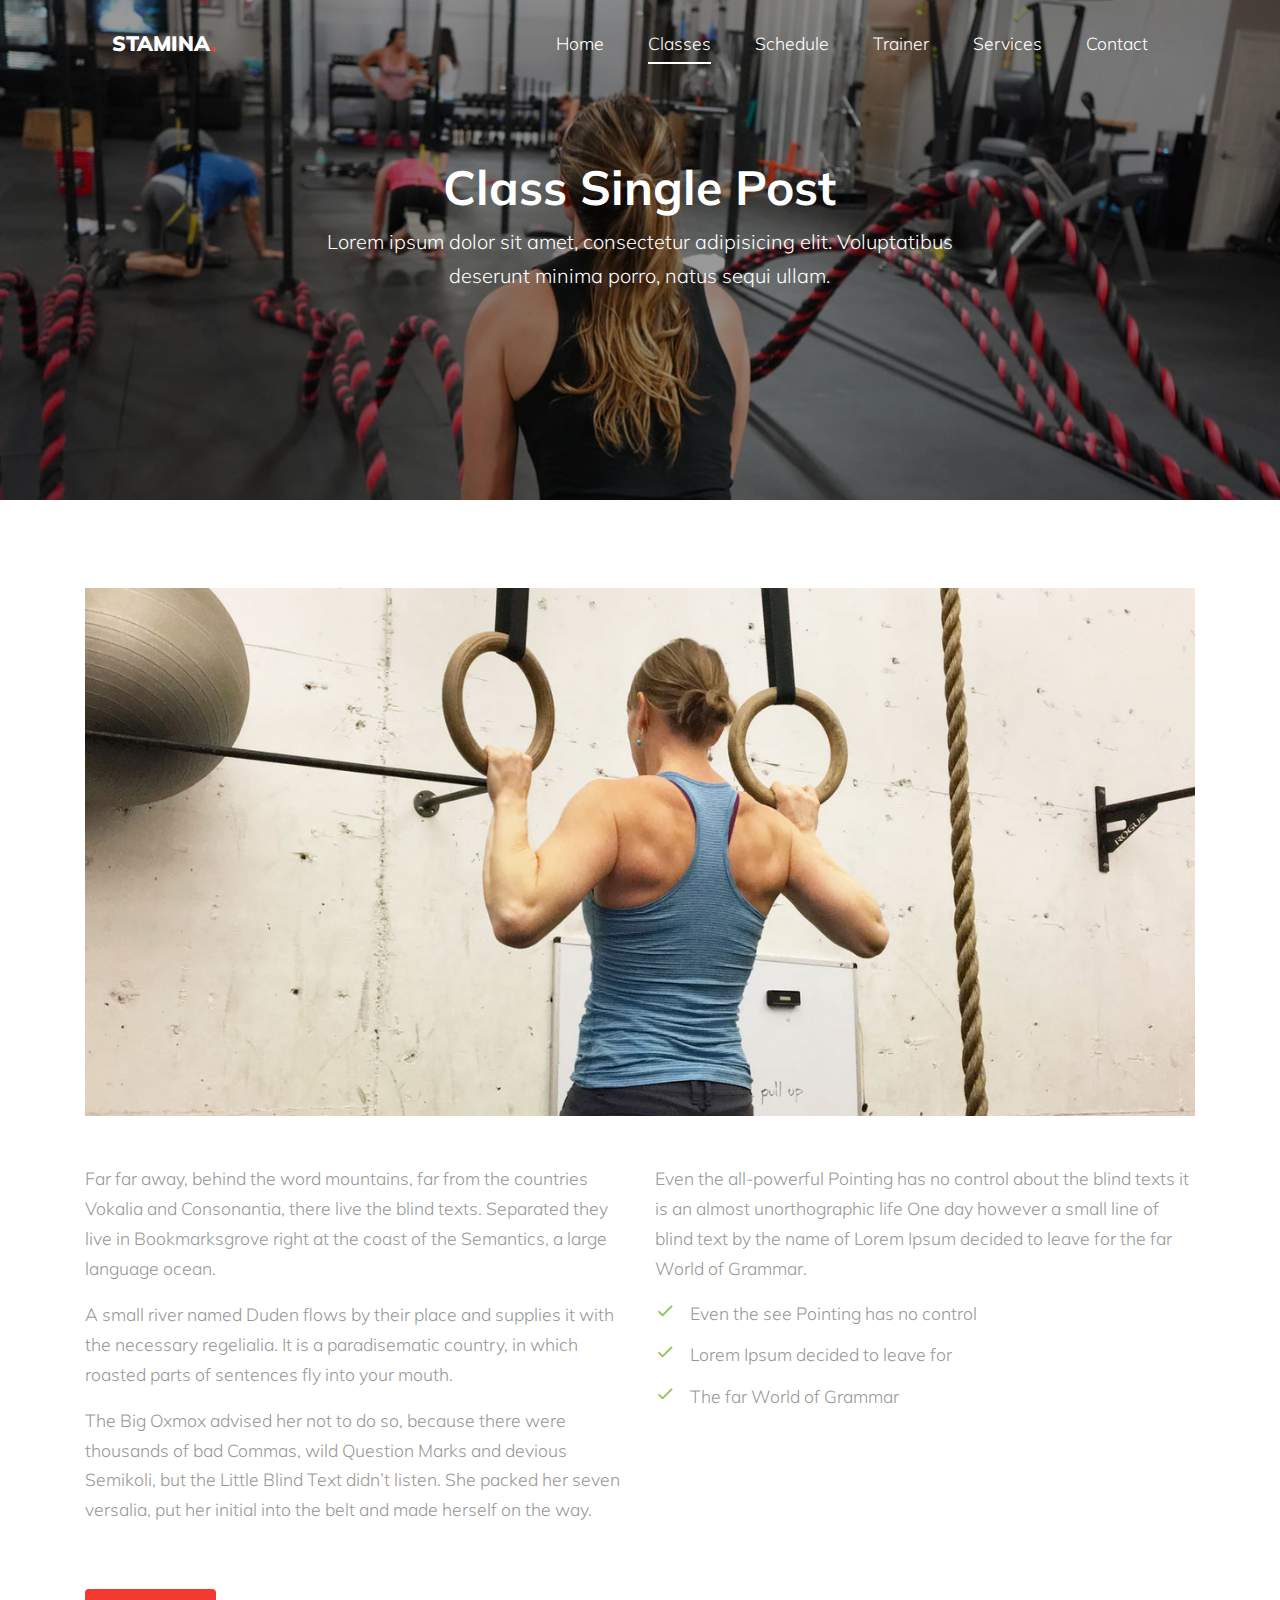
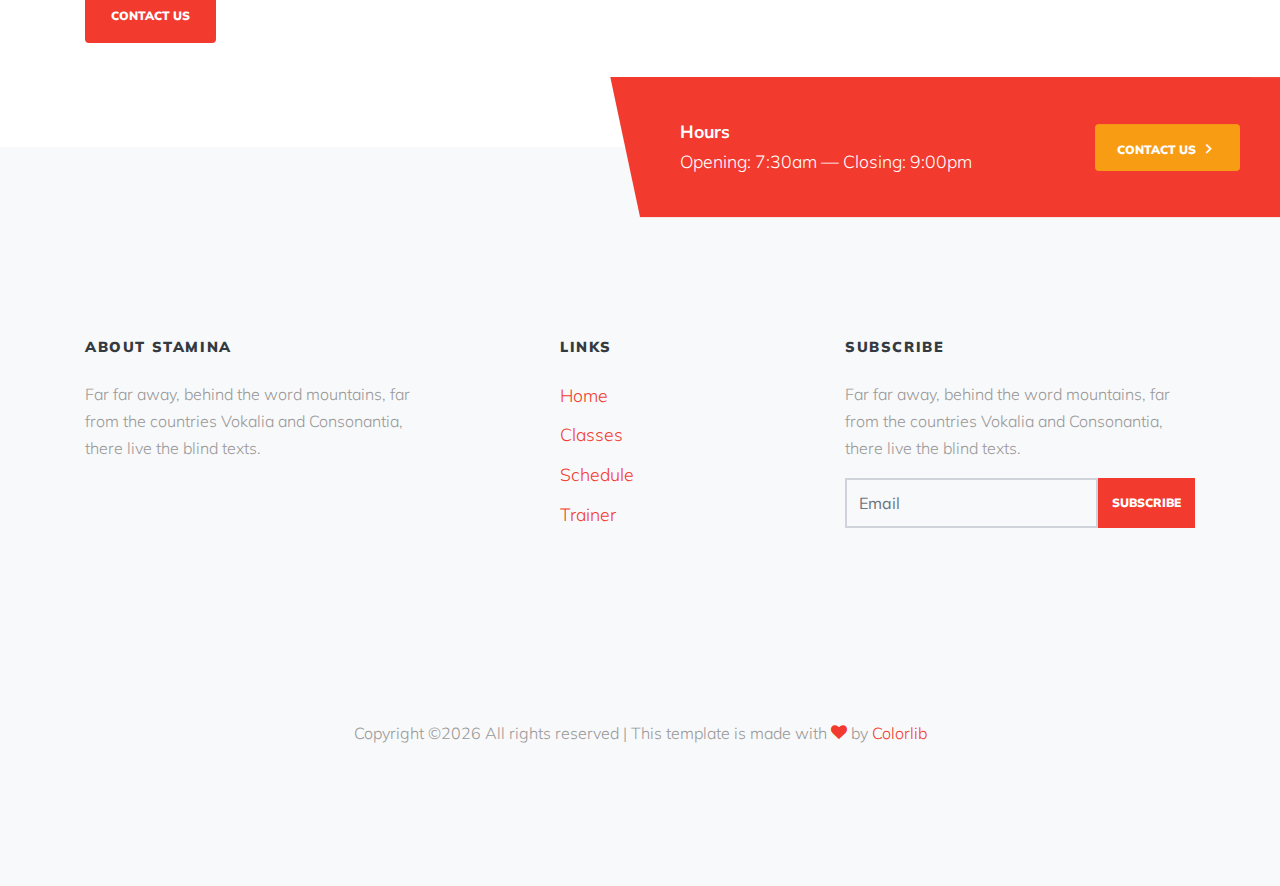
<file: single.html>
<!DOCTYPE html>
<html lang="en">

<head>
  <title>Stamina &mdash; Website Template by Colorlib</title>
  <meta charset="utf-8">
  <meta name="viewport" content="width=device-width, initial-scale=1, shrink-to-fit=no">
  
  <link href="https://fonts.googleapis.com/css?family=Muli:300,400,700,900" rel="stylesheet">
  <link rel="stylesheet" href="fonts/icomoon/style.css">

  <link rel="stylesheet" href="css/bootstrap.min.css">
  <link rel="stylesheet" href="css/jquery-ui.css">
  <link rel="stylesheet" href="css/owl.carousel.min.css">
  <link rel="stylesheet" href="css/owl.theme.default.min.css">
  <link rel="stylesheet" href="css/owl.theme.default.min.css">

  <link rel="stylesheet" href="css/jquery.fancybox.min.css">

  <link rel="stylesheet" href="css/bootstrap-datepicker.css">

  <link rel="stylesheet" href="fonts/flaticon/font/flaticon.css">

  <link rel="stylesheet" href="css/aos.css">
  <link href="css/jquery.mb.YTPlayer.min.css" media="all" rel="stylesheet" type="text/css">

  <link rel="stylesheet" href="css/style.css">



</head>

<body data-spy="scroll" data-target=".site-navbar-target" data-offset="300">

  <div class="site-wrap">

    <div class="site-mobile-menu site-navbar-target">
      <div class="site-mobile-menu-header">
        <div class="site-mobile-menu-close mt-3">
          <span class="icon-close2 js-menu-toggle"></span>
        </div>
      </div>
      <div class="site-mobile-menu-body"></div>
    </div>


    <header class="site-navbar py-4 js-sticky-header site-navbar-target" role="banner">

      <div class="container-fluid">
        <div class="d-flex align-items-center">
          <div class="site-logo"><a href="index.html">Stamina<span>.</span> </a></div>
          <div class="ml-auto">
            <nav class="site-navigation position-relative text-right" role="navigation">
              <ul class="site-menu main-menu js-clone-nav mr-auto d-none d-lg-block">
                <li><a href="index.html#home-section" class="nav-link">Home</a></li>
                <li><a href="index.html#classes-section" class="nav-link active">Classes</a></li>
                <li><a href="index.html#schedule-section" class="nav-link">Schedule</a></li>
                <li><a href="index.html#trainer-section" class="nav-link">Trainer</a></li>
                <li><a href="index.html#services-section" class="nav-link">Services</a></li>
                <li><a href="index.html#contact-section" class="nav-link">Contact</a></li>
              </ul>
            </nav>
            <a href="#" class="d-inline-block d-lg-none site-menu-toggle js-menu-toggle float-right"><span
                class="icon-menu h3"></span></a>
          </div>

        </div>
      </div>

    </header>

    <div class="bgimg" style="background-image: url('images/bg_2.jpg');" data-stellar-background-ratio="0.5">
    
      <div class="container">
        <div class="row align-items-center justify-content-center text-center">
          <div class="col-md-7">
            <h2 class="">Class Single Post</h2>
            <p class="lead mx-auto desc mb-5">Lorem ipsum dolor sit amet, consectetur adipisicing elit. Voluptatibus deserunt minima porro, natus sequi ullam.</p>
          </div>
        </div>
      </div>
    
    </div>

    <div class="site-section">
      <div class="container">
        <div class="row mb-5">
          <div class="col-lg-12">
            <img src="images/bg_1.jpg" alt="Free webssite template by Free-Template.co" class="img-fluid">
          </div>
        </div>
        <div class="row mb-5">
          <div class="col-lg-6">
            <p>Far far away, behind the word mountains, far from the countries Vokalia and Consonantia, there live the blind texts.
            Separated they live in Bookmarksgrove right at the coast of the Semantics, a large language ocean.</p>
            <p>A small river named Duden flows by their place and supplies it with the necessary regelialia. It is a paradisematic
            country, in which roasted parts of sentences fly into your mouth.</p>
            <p>The Big Oxmox advised her not to do so, because there were thousands of bad Commas, wild Question Marks and devious
            Semikoli, but the Little Blind Text didn’t listen. She packed her seven versalia, put her initial into the belt and made
            herself on the way.</p>
          </div>
          <div class="col-lg-6">
            <p>Even the all-powerful Pointing has no control about the blind texts it is an almost unorthographic life One day however
            a small line of blind text by the name of Lorem Ipsum decided to leave for the far World of Grammar.</p>
            <div class="ul-check list-unstyled success">
              <li>Even the see Pointing has no control</li>
              <li>Lorem Ipsum decided to leave for</li>
              <li>The far World of Grammar</li>
            </div>
          </div>
        </div>
        <div class="row">
          <div class="col-12">
            <p><a href="#" class="btn btn-primary py-3 px-4">Contact Us</a></p>
          </div>
        </div>
      </div>
    </div>

    <div class="schedule-wrap2 clearfix">
      <div class="d-md-flex align-items-center">
        <div class="hours mr-md-4 mb-4 mb-lg-0">
          <strong class="d-block">Hours</strong>
          Opening: 7:30am &mdash;
          Closing: 9:00pm
        </div>
        <div class="cta ml-auto">
          <a href="#" class="d-flex d-md-flex align-items-center btn">
            <span class="mx-auto"> <span>Contact us</span> <span class="arrow icon-keyboard_arrow_right"></span></span>
          </a>
        </div>
      </div>
    </div>


    <footer class="footer-section bg-light">
      <div class="container">
        <div class="row">
          <div class="col-md-4">
            <h3 class="text-dark">About Stamina</h3>
            <p>Far far away, behind the word mountains, far from the countries Vokalia and Consonantia, there live the
              blind texts.</p>
          </div>

          <div class="col-md-3 ml-auto">
            <h3 class="text-dark">Links</h3>
            <ul class="list-unstyled footer-links">
              <li><a href="#">Home</a></li>
              <li><a href="#">Classes</a></li>
              <li><a href="#">Schedule</a></li>
              <li><a href="#">Trainer</a></li>
            </ul>
          </div>

          <div class="col-md-4">
            <h3 class="text-dark">Subscribe</h3>
            <p>Far far away, behind the word mountains, far from the countries Vokalia and Consonantia, there live the blind texts.
            </p>
            <form action="#">
              <div class="d-flex mb-5">
                <input type="text" class="form-control rounded-0" placeholder="Email">
                <input type="submit" class="btn btn-primary rounded-0" value="Subscribe">
              </div>
            </form>
          </div>

        </div>

        <div class="row pt-5 mt-5 text-center">
          <div class="col-md-12">
            <div class=" pt-5">
              <p class="copyright">
            <!-- Link back to Colorlib can't be removed. Template is licensed under CC BY 3.0. -->
            Copyright &copy;<script>document.write(new Date().getFullYear());</script> All rights reserved | This template is made with <i class="icon-heart text-danger" aria-hidden="true"></i> by <a href="https://colorlib.com" target="_blank" >Colorlib</a>
            <!-- Link back to Colorlib can't be removed. Template is licensed under CC BY 3.0. -->
            </p>
            </div>
          </div>

        </div>
      </div>
    </footer>



  </div>
  <!-- .site-wrap -->

  <script src="js/jquery-3.3.1.min.js"></script>
  <script src="js/jquery-migrate-3.0.1.min.js"></script>
  <script src="js/jquery-ui.js"></script>
  <script src="js/popper.min.js"></script>
  <script src="js/bootstrap.min.js"></script>
  <script src="js/owl.carousel.min.js"></script>
  <script src="js/jquery.stellar.min.js"></script>
  <script src="js/jquery.countdown.min.js"></script>
  <script src="js/bootstrap-datepicker.min.js"></script>
  <script src="js/jquery.easing.1.3.js"></script>
  <script src="js/aos.js"></script>
  <script src="js/jquery.fancybox.min.js"></script>
  <script src="js/jquery.sticky.js"></script>
  <script src="js/jquery.mb.YTPlayer.min.js"></script>




  <script src="js/main.js"></script>

</body>

</html>
</file>
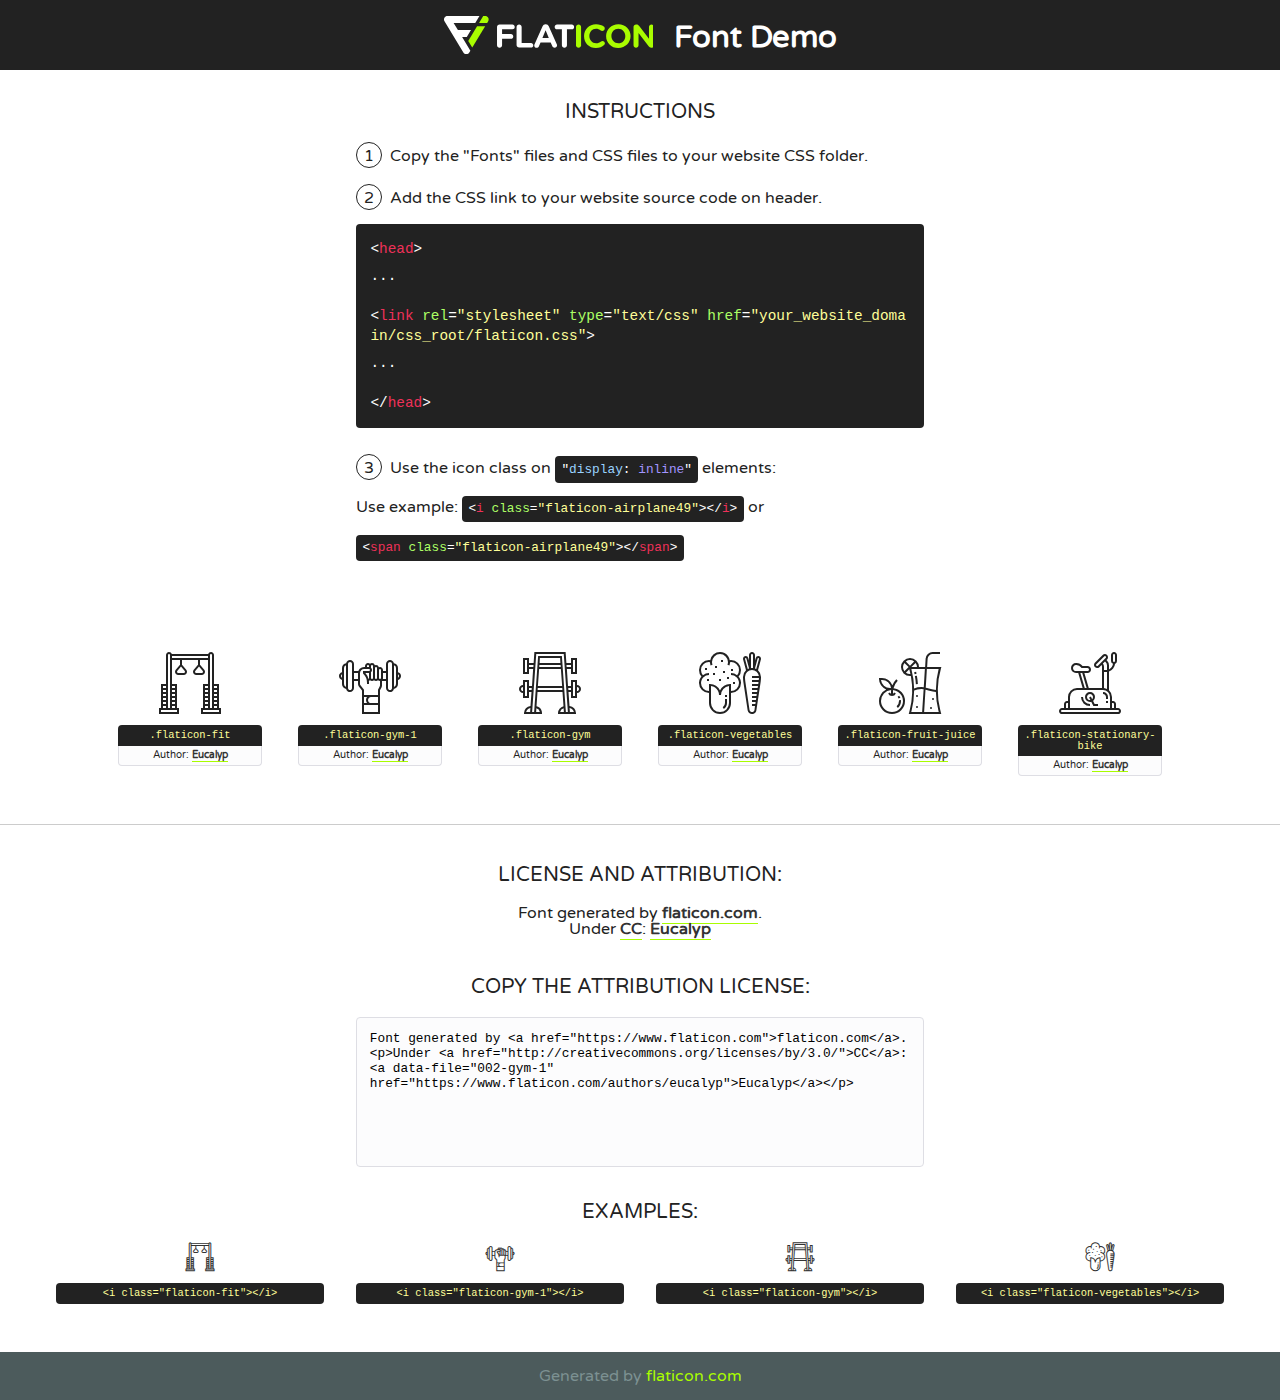
<file: fonts/flaticon/font/flaticon.html>
<!DOCTYPE html>
<!--
  Flaticon icon font: Flaticon
  Creation date: 11/06/2019 12:44
-->
<html>
<!DOCTYPE html>
<html>

<head>
    <title>Flaticon WebFont</title>
    <link href="http://fonts.googleapis.com/css?family=Varela+Round" rel="stylesheet" type="text/css" />
    <link rel="stylesheet" type="text/css" href="flaticon.css">
    <meta charset="UTF-8">
    <style>
    html, body, div, span, applet, object, iframe,
    h1, h2, h3, h4, h5, h6, p, blockquote, pre,
    a, abbr, acronym, address, big, cite, code,
    del, dfn, em, img, ins, kbd, q, s, samp,
    small, strike, strong, sub, sup, tt, var,
    b, u, i, center,
    dl, dt, dd, ol, ul, li,
    fieldset, form, label, legend,
    table, caption, tbody, tfoot, thead, tr, th, td,
    article, aside, canvas, details, embed, 
    figure, figcaption, footer, header, hgroup, 
    menu, nav, output, ruby, section, summary,
    time, mark, audio, video {
        margin: 0;
        padding: 0;
        border: 0;
        font-size: 100%;
        font: inherit;
        vertical-align: baseline;
    }
    /* HTML5 display-role reset for older browsers */
    article, aside, details, figcaption, figure, 
    footer, header, hgroup, menu, nav, section {
        display: block;
    }
    body {
        line-height: 1;
    }
    ol, ul {
        list-style: none;
    }
    blockquote, q {
        quotes: none;
    }
    blockquote:before, blockquote:after,
    q:before, q:after {
        content: '';
        content: none;
    }
    table {
        border-collapse: collapse;
        border-spacing: 0;
    }
    body {
        font-family: 'Varela Round', Helvetica, Arial, sans-serif;
        font-size: 16px;
        color: #222;
    }
    a {
        color: #333;
        border-bottom: 1px solid #a9fd00;
        font-weight: bold;
        text-decoration: none;
    }
    * {
        -moz-box-sizing: border-box;
        -webkit-box-sizing: border-box;
        box-sizing: border-box;
        margin: 0;
        padding: 0;
    }
    [class^="flaticon-"]:before, [class*=" flaticon-"]:before, [class^="flaticon-"]:after, [class*=" flaticon-"]:after {
        font-family: Flaticon;
        font-size: 30px;
        font-style: normal;
        margin-left: 20px;
        color: #333;
    }
    .wrapper {
        max-width: 600px;
        margin: auto;
        padding: 0 1em;
    }
    .title {
        font-size: 1.25em;
        text-align: center;
        margin-bottom: 1em;
        text-transform: uppercase;
    }
    header {
        text-align: center;
        background-color: #222;
        color: #fff;
        padding: 1em;
    }
    header .logo {
        width: 210px;
        height: 38px;
        display: inline-block;
        vertical-align: middle;
        margin-right: 1em;
        border: none;
    }
    header strong {
        font-size: 1.95em;
        font-weight: bold;
        vertical-align: middle;
        margin-top: 5px;
        display: inline-block;
    }
    .demo {
        margin: 2em auto;
        line-height: 1.25em;
    }
    .demo ul li {
        margin-bottom: 1em;
    }
    .demo ul li .num {
        color: #222;
        border-radius: 20px;
        display: inline-block;
        width: 26px;
        padding: 3px;
        height: 26px;
        text-align: center;
        margin-right: 0.5em;
        border: 1px solid #222;
    }
    .demo ul li code {
        background-color: #222;
        border-radius: 4px;
        padding: 0.25em 0.5em;
        display: inline-block;
        color: #fff;
        font-family: Consolas,Monaco,Lucida Console,Liberation Mono,DejaVu Sans Mono,Bitstream Vera Sans Mono,Courier New, monospace;
        font-weight: lighter;
        margin-top: 1em;
        font-size: 0.8em;
        word-break: break-all;
    }
    .demo ul li code.big {
        padding: 1em;
        font-size: 0.9em;
    }
    .demo ul li code .red {
        color: #EF3159;
    }
    .demo ul li code .green {
        color: #ACFF65;
    }
    .demo ul li code .yellow {
        color: #FFFF99;
    }
    .demo ul li code .blue {
        color: #99D3FF;
    }
    .demo ul li code .purple {
        color: #A295FF;
    }
    .demo ul li code .dots {
        margin-top: 0.5em;
        display: block;
    }
    #glyphs {
        border-bottom: 1px solid #ccc;
        padding: 2em 0;
        text-align: center;
    }
    .glyph {
        display: inline-block;
        width: 9em;
        margin: 1em;
        text-align: center;
        vertical-align: top;
        background: #FFF;
    }
    .glyph .glyph-icon {
        padding: 10px;
        display: block;
        font-family:"Flaticon";
        font-size: 64px;
        line-height: 1;
    }
    .glyph .glyph-icon:before {
        font-size: 64px;
        color: #222;
        margin-left: 0;
    }
    .class-name {
        font-size: 0.65em;
        background-color: #222;
        color: #fff;
        border-radius: 4px 4px 0 0;
        padding: 0.5em;
        color: #FFFF99;
        font-family: Consolas,Monaco,Lucida Console,Liberation Mono,DejaVu Sans Mono,Bitstream Vera Sans Mono,Courier New, monospace;
    }
    .author-name {
        font-size: 0.6em;
        background-color: #fcfcfd;
        border: 1px solid #DEDEE4;
        border-top: 0;
        border-radius: 0 0 4px 4px;
        padding: 0.5em;
    }
    .class-name:last-child {
        font-size: 10px;
        color:#888;
    }
    .class-name:last-child a {
        font-size: 10px;
        color:#555;
    }
    .class-name:last-child a:hover {
        color:#a9fd00;
    }
    .glyph > input {
        display: block;
        width: 100px;
        margin: 5px auto;
        text-align: center;
        font-size: 12px;
        cursor: text;
    }
    .glyph > input.icon-input {
        font-family:"Flaticon";
        font-size: 16px;
        margin-bottom: 10px;
    }
    .attribution .title {
        margin-top: 2em;
    }
    .attribution textarea {
        background-color: #fcfcfd;
        padding: 1em;
        border: none;
        box-shadow: none;
        border: 1px solid #DEDEE4;
        border-radius: 4px;
        resize: none;
        width: 100%;
        height: 150px;
        font-size: 0.8em;
        font-family: Consolas,Monaco,Lucida Console,Liberation Mono,DejaVu Sans Mono,Bitstream Vera Sans Mono,Courier New, monospace;
        -webkit-appearance: none;
    }
    .iconsuse {
        margin: 2em auto;
        text-align: center;
        max-width: 1200px;
    }
    .iconsuse:after {
        content: '';
        display: table;
        clear: both;
    }
    .iconsuse .image {
        float: left;
        width: 25%;
        padding: 0 1em;
    }
    .iconsuse .image p {
        margin-bottom: 1em;
    }
    .iconsuse .image span {
        display: block;
        font-size: 0.65em;
        background-color: #222;
        color: #fff;
        border-radius: 4px;
        padding: 0.5em;
        color: #FFFF99;
        margin-top: 1em;
        font-family: Consolas,Monaco,Lucida Console,Liberation Mono,DejaVu Sans Mono,Bitstream Vera Sans Mono,Courier New, monospace;
    }
    #footer {
        text-align: center;
        background-color: #4C5B5C;
        color: #7c9192;
        padding: 1em;
    }
    #footer a {
        border: none;
        color: #a9fd00;
        font-weight: normal;
    }
    @media (max-width: 960px) {
        .iconsuse .image {
            width: 50%;
        }
    }
    @media (max-width: 560px) {
        .iconsuse .image {
            width: 100%;
        }
    }
    </style>
</head>

<body class="characters-off">

    <header>
        <a href="https://www.flaticon.com" target="_blank" class="logo">
            <svg version="1.1" xmlns="http://www.w3.org/2000/svg" xmlns:xlink="http://www.w3.org/1999/xlink" xmlns:a="http://ns.adobe.com/AdobeSVGViewerExtensions/3.0/" viewBox="0 0 560.875 102.036" enable-background="new 0 0 560.875 102.036" xml:space="preserve">
                <defs>
                </defs>
                <g>
                    <g class="letters">
                        <path fill="#ffffff" d="M141.596,29.675c0-3.777,2.985-6.767,6.764-6.767h34.438c3.426,0,6.15,2.728,6.15,6.15
                        c0,3.43-2.724,6.149-6.15,6.149h-27.674v13.091h23.719c3.429,0,6.151,2.724,6.151,6.15c0,3.43-2.723,6.149-6.151,6.149h-23.719
                        v17.574c0,3.773-2.986,6.761-6.764,6.761c-3.779,0-6.764-2.989-6.764-6.761V29.675z"></path>
                        <path fill="#ffffff" d="M193.844,29.149c0-3.781,2.985-6.767,6.764-6.767c3.776,0,6.763,2.985,6.763,6.767v42.957h25.039
                        c3.426,0,6.149,2.726,6.149,6.153c0,3.425-2.723,6.15-6.149,6.15h-31.802c-3.779,0-6.764-2.986-6.764-6.768V29.149z"></path>
                        <path fill="#ffffff" d="M241.891,75.71l21.438-48.407c1.492-3.341,4.215-5.357,7.906-5.357h0.792
                        c3.686,0,6.323,2.017,7.815,5.357l21.439,48.407c0.436,0.967,0.701,1.845,0.701,2.723c0,3.602-2.809,6.501-6.414,6.501
                        c-3.161,0-5.269-1.845-6.499-4.655l-4.132-9.661h-27.059l-4.301,10.102c-1.144,2.631-3.426,4.214-6.237,4.214
                        c-3.517,0-6.24-2.81-6.24-6.325C241.1,77.64,241.451,76.677,241.891,75.71z M279.932,58.666l-8.521-20.297l-8.526,20.297H279.932
                        z"></path>
                        <path fill="#ffffff" d="M314.864,35.387H301.86c-3.429,0-6.239-2.813-6.239-6.238c0-3.429,2.811-6.24,6.239-6.24h39.533
                        c3.426,0,6.237,2.811,6.237,6.24c0,3.425-2.811,6.238-6.237,6.238h-13.001v42.785c0,3.773-2.99,6.761-6.764,6.761
                        c-3.779,0-6.764-2.989-6.764-6.761V35.387z"></path>
                        <path fill="#A9FD00" d="M352.615,29.149c0-3.781,2.985-6.767,6.767-6.767c3.774,0,6.761,2.985,6.761,6.767v49.024
                        c0,3.773-2.987,6.761-6.761,6.761c-3.781,0-6.767-2.989-6.767-6.761V29.149z"></path>
                        <path fill="#A9FD00" d="M374.132,53.836v-0.179c0-17.481,13.178-31.801,32.065-31.801c9.22,0,15.459,2.458,20.557,6.238
                        c1.402,1.054,2.637,2.985,2.637,5.357c0,3.692-2.985,6.59-6.681,6.59c-1.845,0-3.071-0.702-4.044-1.319
                        c-3.776-2.813-7.729-4.393-12.562-4.393c-10.364,0-17.831,8.611-17.831,19.154v0.173c0,10.542,7.291,19.329,17.831,19.329
                        c5.715,0,9.492-1.756,13.359-4.834c1.049-0.874,2.458-1.491,4.039-1.491c3.429,0,6.325,2.813,6.325,6.236
                        c0,2.106-1.056,3.78-2.282,4.834c-5.539,4.834-12.036,7.733-21.878,7.733C387.572,85.464,374.132,71.493,374.132,53.836z"></path>
                        <path fill="#A9FD00" d="M433.009,53.836v-0.179c0-17.481,13.79-31.801,32.766-31.801c18.981,0,32.592,14.143,32.592,31.628v0.173
                        c0,17.483-13.785,31.807-32.769,31.807C446.625,85.464,433.009,71.32,433.009,53.836z M484.224,53.836v-0.179
                        c0-10.539-7.725-19.326-18.626-19.326c-10.893,0-18.449,8.611-18.449,19.154v0.173c0,10.542,7.73,19.329,18.626,19.329
                        C476.676,72.986,484.224,64.378,484.224,53.836z"></path>
                        <path fill="#A9FD00" d="M506.233,29.321c0-3.774,2.99-6.763,6.767-6.763h1.401c3.252,0,5.183,1.583,7.029,3.953l26.093,34.265
                        V29.059c0-3.692,2.99-6.677,6.681-6.677c3.683,0,6.671,2.985,6.671,6.677v48.934c0,3.78-2.987,6.765-6.764,6.765h-0.436
                        c-3.257,0-5.188-1.581-7.034-3.953l-27.056-35.492v32.944c0,3.687-2.985,6.676-6.678,6.676c-3.683,0-6.673-2.989-6.673-6.676
                        V29.321z"></path>
                    </g>
                    <g class="insignia">
                        <path fill="#ffffff" d="M48.372,56.137h12.517l11.156-18.537H37.186L25.688,18.539h57.825L94.668,0H9.271
                        C5.925,0,2.842,1.801,1.198,4.716c-1.644,2.907-1.593,6.482,0.134,9.343l50.38,83.501c1.678,2.781,4.689,4.476,7.938,4.476
                        c3.246,0,6.257-1.695,7.935-4.476l2.898-4.804L48.372,56.137z"></path>
                        <g class="i">
                            <path fill="#A9FD00" d="M93.575,18.539h0.031v0.004l21.652,0.004l2.705-4.488c1.727-2.861,1.778-6.436,0.133-9.343
                            C116.454,1.801,113.371,0,110.026,0h-5.294L93.575,18.539z"></path>
                            <polygon fill="#A9FD00" points="88.291,27.356 64.725,66.486 75.519,84.404 109.942,27.356"></polygon>
                        </g>
                    </g>
                </g>
            </svg>
        </a>
        <strong>Font Demo</strong>
    </header>


    <section class="demo wrapper">

        <p class="title">Instructions</p>

        <ul>
            <li>
                <span class="num">1</span>Copy the "Fonts" files and CSS files to your website CSS folder.
            </li>
            <li>
                <span class="num">2</span>Add the CSS link to your website source code on header.
                <code class="big">
                    &lt;<span class="red">head</span>&gt;
                    <br/><span class="dots">...</span>
                    <br/>&lt;<span class="red">link</span> <span class="green">rel</span>=<span class="yellow">"stylesheet"</span> <span class="green">type</span>=<span class="yellow">"text/css"</span> <span class="green">href</span>=<span class="yellow">"your_website_domain/css_root/flaticon.css"</span>&gt;
                    <br/><span class="dots">...</span>
                    <br/>&lt;/<span class="red">head</span>&gt;
                </code>
            </li>

            <li>
                <p>
                    <span class="num">3</span>Use the icon class on <code>"<span class="blue">display</span>:<span class="purple"> inline</span>"</code> elements:
                    <br />
                    Use example: <code>&lt;<span class="red">i</span> <span class="green">class</span>=<span class="yellow">&quot;flaticon-airplane49&quot;</span>&gt;&lt;/<span class="red">i</span>&gt;</code> or <code>&lt;<span class="red">span</span> <span class="green">class</span>=<span class="yellow">&quot;flaticon-airplane49&quot;</span>&gt;&lt;/<span class="red">span</span>&gt;</code>
            </li>
        </ul>

    </section>




   <section id="glyphs">          
    
      
        <div class="glyph"><div class="glyph-icon flaticon-fit"></div>
            <div class="class-name">.flaticon-fit</div>
            <div class="author-name">Author: <a data-file="001-fit" href="https://www.flaticon.com/authors/eucalyp">Eucalyp</a> </div> 
        </div>        
        
        <div class="glyph"><div class="glyph-icon flaticon-gym-1"></div>
            <div class="class-name">.flaticon-gym-1</div>
            <div class="author-name">Author: <a data-file="002-gym-1" href="https://www.flaticon.com/authors/eucalyp">Eucalyp</a> </div> 
        </div>        
        
        <div class="glyph"><div class="glyph-icon flaticon-gym"></div>
            <div class="class-name">.flaticon-gym</div>
            <div class="author-name">Author: <a data-file="003-gym" href="https://www.flaticon.com/authors/eucalyp">Eucalyp</a> </div> 
        </div>        
        
        <div class="glyph"><div class="glyph-icon flaticon-vegetables"></div>
            <div class="class-name">.flaticon-vegetables</div>
            <div class="author-name">Author: <a data-file="004-vegetables" href="https://www.flaticon.com/authors/eucalyp">Eucalyp</a> </div> 
        </div>        
        
        <div class="glyph"><div class="glyph-icon flaticon-fruit-juice"></div>
            <div class="class-name">.flaticon-fruit-juice</div>
            <div class="author-name">Author: <a data-file="005-fruit-juice" href="https://www.flaticon.com/authors/eucalyp">Eucalyp</a> </div> 
        </div>        
        
        <div class="glyph"><div class="glyph-icon flaticon-stationary-bike"></div>
            <div class="class-name">.flaticon-stationary-bike</div>
            <div class="author-name">Author: <a data-file="006-stationary-bike" href="https://www.flaticon.com/authors/eucalyp">Eucalyp</a> </div> 
        </div>        
        

    </section>



    <section class="attribution wrapper"   style="text-align:center;">

      <div class="title">License and attribution:</div><div class="attrDiv">Font generated by <a href="https://www.flaticon.com">flaticon.com</a>. <div><p>Under <a href="http://creativecommons.org/licenses/by/3.0/">CC</a>: <a data-file="002-gym-1" href="https://www.flaticon.com/authors/eucalyp">Eucalyp</a></p>  </div>
      </div>
      <div class="title">Copy the Attribution License:</div>

    <textarea onclick="this.focus();this.select();">Font generated by &lt;a href=&quot;https://www.flaticon.com&quot;&gt;flaticon.com&lt;/a&gt;. <p>Under <a href="http://creativecommons.org/licenses/by/3.0/">CC</a>: <a data-file="002-gym-1" href="https://www.flaticon.com/authors/eucalyp">Eucalyp</a></p>  
     </textarea>

    </section>

    <section class="iconsuse">

          <div class="title">Examples:</div>            
             
            <div class="image">
                <p>
                    <i class="glyph-icon flaticon-fit"></i> 
                    <span>&lt;i class=&quot;flaticon-fit&quot;&gt;&lt;/i&gt;</span>
                </p>
            </div>
            
            <div class="image">
                <p>
                    <i class="glyph-icon flaticon-gym-1"></i> 
                    <span>&lt;i class=&quot;flaticon-gym-1&quot;&gt;&lt;/i&gt;</span>
                </p>
            </div>
            
            <div class="image">
                <p>
                    <i class="glyph-icon flaticon-gym"></i> 
                    <span>&lt;i class=&quot;flaticon-gym&quot;&gt;&lt;/i&gt;</span>
                </p>
            </div>
            
            <div class="image">
                <p>
                    <i class="glyph-icon flaticon-vegetables"></i> 
                    <span>&lt;i class=&quot;flaticon-vegetables&quot;&gt;&lt;/i&gt;</span>
                </p>
            </div>
                       
        </div>
                            
    </section>

<div id="footer">
    <div>Generated by <a href="https://www.flaticon.com">flaticon.com</a>
    </div>
</div>



</body>
</html>
</file>
<file: fonts/icomoon/style.css>
@font-face {
  font-family: 'icomoon';
  src:  url('fonts/icomoon.eot?10si43');
  src:  url('fonts/icomoon.eot?10si43#iefix') format('embedded-opentype'),
    url('fonts/icomoon.ttf?10si43') format('truetype'),
    url('fonts/icomoon.woff?10si43') format('woff'),
    url('fonts/icomoon.svg?10si43#icomoon') format('svg');
  font-weight: normal;
  font-style: normal;
}

[class^="icon-"], [class*=" icon-"] {
  /* use !important to prevent issues with browser extensions that change fonts */
  font-family: 'icomoon' !important;
  speak: none;
  font-style: normal;
  font-weight: normal;
  font-variant: normal;
  text-transform: none;
  line-height: 1;

  /* Better Font Rendering =========== */
  -webkit-font-smoothing: antialiased;
  -moz-osx-font-smoothing: grayscale;
}

.icon-asterisk:before {
  content: "\f069";
}
.icon-plus:before {
  content: "\f067";
}
.icon-question:before {
  content: "\f128";
}
.icon-minus:before {
  content: "\f068";
}
.icon-glass:before {
  content: "\f000";
}
.icon-music:before {
  content: "\f001";
}
.icon-search:before {
  content: "\f002";
}
.icon-envelope-o:before {
  content: "\f003";
}
.icon-heart:before {
  content: "\f004";
}
.icon-star:before {
  content: "\f005";
}
.icon-star-o:before {
  content: "\f006";
}
.icon-user:before {
  content: "\f007";
}
.icon-film:before {
  content: "\f008";
}
.icon-th-large:before {
  content: "\f009";
}
.icon-th:before {
  content: "\f00a";
}
.icon-th-list:before {
  content: "\f00b";
}
.icon-check:before {
  content: "\f00c";
}
.icon-close:before {
  content: "\f00d";
}
.icon-remove:before {
  content: "\f00d";
}
.icon-times:before {
  content: "\f00d";
}
.icon-search-plus:before {
  content: "\f00e";
}
.icon-search-minus:before {
  content: "\f010";
}
.icon-power-off:before {
  content: "\f011";
}
.icon-signal:before {
  content: "\f012";
}
.icon-cog:before {
  content: "\f013";
}
.icon-gear:before {
  content: "\f013";
}
.icon-trash-o:before {
  content: "\f014";
}
.icon-home:before {
  content: "\f015";
}
.icon-file-o:before {
  content: "\f016";
}
.icon-clock-o:before {
  content: "\f017";
}
.icon-road:before {
  content: "\f018";
}
.icon-download:before {
  content: "\f019";
}
.icon-arrow-circle-o-down:before {
  content: "\f01a";
}
.icon-arrow-circle-o-up:before {
  content: "\f01b";
}
.icon-inbox:before {
  content: "\f01c";
}
.icon-play-circle-o:before {
  content: "\f01d";
}
.icon-repeat:before {
  content: "\f01e";
}
.icon-rotate-right:before {
  content: "\f01e";
}
.icon-refresh:before {
  content: "\f021";
}
.icon-list-alt:before {
  content: "\f022";
}
.icon-lock:before {
  content: "\f023";
}
.icon-flag:before {
  content: "\f024";
}
.icon-headphones:before {
  content: "\f025";
}
.icon-volume-off:before {
  content: "\f026";
}
.icon-volume-down:before {
  content: "\f027";
}
.icon-volume-up:before {
  content: "\f028";
}
.icon-qrcode:before {
  content: "\f029";
}
.icon-barcode:before {
  content: "\f02a";
}
.icon-tag:before {
  content: "\f02b";
}
.icon-tags:before {
  content: "\f02c";
}
.icon-book:before {
  content: "\f02d";
}
.icon-bookmark:before {
  content: "\f02e";
}
.icon-print:before {
  content: "\f02f";
}
.icon-camera:before {
  content: "\f030";
}
.icon-font:before {
  content: "\f031";
}
.icon-bold:before {
  content: "\f032";
}
.icon-italic:before {
  content: "\f033";
}
.icon-text-height:before {
  content: "\f034";
}
.icon-text-width:before {
  content: "\f035";
}
.icon-align-left:before {
  content: "\f036";
}
.icon-align-center:before {
  content: "\f037";
}
.icon-align-right:before {
  content: "\f038";
}
.icon-align-justify:before {
  content: "\f039";
}
.icon-list:before {
  content: "\f03a";
}
.icon-dedent:before {
  content: "\f03b";
}
.icon-outdent:before {
  content: "\f03b";
}
.icon-indent:before {
  content: "\f03c";
}
.icon-video-camera:before {
  content: "\f03d";
}
.icon-image:before {
  content: "\f03e";
}
.icon-photo:before {
  content: "\f03e";
}
.icon-picture-o:before {
  content: "\f03e";
}
.icon-pencil:before {
  content: "\f040";
}
.icon-map-marker:before {
  content: "\f041";
}
.icon-adjust:before {
  content: "\f042";
}
.icon-tint:before {
  content: "\f043";
}
.icon-edit:before {
  content: "\f044";
}
.icon-pencil-square-o:before {
  content: "\f044";
}
.icon-share-square-o:before {
  content: "\f045";
}
.icon-check-square-o:before {
  content: "\f046";
}
.icon-arrows:before {
  content: "\f047";
}
.icon-step-backward:before {
  content: "\f048";
}
.icon-fast-backward:before {
  content: "\f049";
}
.icon-backward:before {
  content: "\f04a";
}
.icon-play:before {
  content: "\f04b";
}
.icon-pause:before {
  content: "\f04c";
}
.icon-stop:before {
  content: "\f04d";
}
.icon-forward:before {
  content: "\f04e";
}
.icon-fast-forward:before {
  content: "\f050";
}
.icon-step-forward:before {
  content: "\f051";
}
.icon-eject:before {
  content: "\f052";
}
.icon-chevron-left:before {
  content: "\f053";
}
.icon-chevron-right:before {
  content: "\f054";
}
.icon-plus-circle:before {
  content: "\f055";
}
.icon-minus-circle:before {
  content: "\f056";
}
.icon-times-circle:before {
  content: "\f057";
}
.icon-check-circle:before {
  content: "\f058";
}
.icon-question-circle:before {
  content: "\f059";
}
.icon-info-circle:before {
  content: "\f05a";
}
.icon-crosshairs:before {
  content: "\f05b";
}
.icon-times-circle-o:before {
  content: "\f05c";
}
.icon-check-circle-o:before {
  content: "\f05d";
}
.icon-ban:before {
  content: "\f05e";
}
.icon-arrow-left:before {
  content: "\f060";
}
.icon-arrow-right:before {
  content: "\f061";
}
.icon-arrow-up:before {
  content: "\f062";
}
.icon-arrow-down:before {
  content: "\f063";
}
.icon-mail-forward:before {
  content: "\f064";
}
.icon-share:before {
  content: "\f064";
}
.icon-expand:before {
  content: "\f065";
}
.icon-compress:before {
  content: "\f066";
}
.icon-exclamation-circle:before {
  content: "\f06a";
}
.icon-gift:before {
  content: "\f06b";
}
.icon-leaf:before {
  content: "\f06c";
}
.icon-fire:before {
  content: "\f06d";
}
.icon-eye:before {
  content: "\f06e";
}
.icon-eye-slash:before {
  content: "\f070";
}
.icon-exclamation-triangle:before {
  content: "\f071";
}
.icon-warning:before {
  content: "\f071";
}
.icon-plane:before {
  content: "\f072";
}
.icon-calendar:before {
  content: "\f073";
}
.icon-random:before {
  content: "\f074";
}
.icon-comment:before {
  content: "\f075";
}
.icon-magnet:before {
  content: "\f076";
}
.icon-chevron-up:before {
  content: "\f077";
}
.icon-chevron-down:before {
  content: "\f078";
}
.icon-retweet:before {
  content: "\f079";
}
.icon-shopping-cart:before {
  content: "\f07a";
}
.icon-folder:before {
  content: "\f07b";
}
.icon-folder-open:before {
  content: "\f07c";
}
.icon-arrows-v:before {
  content: "\f07d";
}
.icon-arrows-h:before {
  content: "\f07e";
}
.icon-bar-chart:before {
  content: "\f080";
}
.icon-bar-chart-o:before {
  content: "\f080";
}
.icon-twitter-square:before {
  content: "\f081";
}
.icon-facebook-square:before {
  content: "\f082";
}
.icon-camera-retro:before {
  content: "\f083";
}
.icon-key:before {
  content: "\f084";
}
.icon-cogs:before {
  content: "\f085";
}
.icon-gears:before {
  content: "\f085";
}
.icon-comments:before {
  content: "\f086";
}
.icon-thumbs-o-up:before {
  content: "\f087";
}
.icon-thumbs-o-down:before {
  content: "\f088";
}
.icon-star-half:before {
  content: "\f089";
}
.icon-heart-o:before {
  content: "\f08a";
}
.icon-sign-out:before {
  content: "\f08b";
}
.icon-linkedin-square:before {
  content: "\f08c";
}
.icon-thumb-tack:before {
  content: "\f08d";
}
.icon-external-link:before {
  content: "\f08e";
}
.icon-sign-in:before {
  content: "\f090";
}
.icon-trophy:before {
  content: "\f091";
}
.icon-github-square:before {
  content: "\f092";
}
.icon-upload:before {
  content: "\f093";
}
.icon-lemon-o:before {
  content: "\f094";
}
.icon-phone:before {
  content: "\f095";
}
.icon-square-o:before {
  content: "\f096";
}
.icon-bookmark-o:before {
  content: "\f097";
}
.icon-phone-square:before {
  content: "\f098";
}
.icon-twitter:before {
  content: "\f099";
}
.icon-facebook:before {
  content: "\f09a";
}
.icon-facebook-f:before {
  content: "\f09a";
}
.icon-github:before {
  content: "\f09b";
}
.icon-unlock:before {
  content: "\f09c";
}
.icon-credit-card:before {
  content: "\f09d";
}
.icon-feed:before {
  content: "\f09e";
}
.icon-rss:before {
  content: "\f09e";
}
.icon-hdd-o:before {
  content: "\f0a0";
}
.icon-bullhorn:before {
  content: "\f0a1";
}
.icon-bell-o:before {
  content: "\f0a2";
}
.icon-certificate:before {
  content: "\f0a3";
}
.icon-hand-o-right:before {
  content: "\f0a4";
}
.icon-hand-o-left:before {
  content: "\f0a5";
}
.icon-hand-o-up:before {
  content: "\f0a6";
}
.icon-hand-o-down:before {
  content: "\f0a7";
}
.icon-arrow-circle-left:before {
  content: "\f0a8";
}
.icon-arrow-circle-right:before {
  content: "\f0a9";
}
.icon-arrow-circle-up:before {
  content: "\f0aa";
}
.icon-arrow-circle-down:before {
  content: "\f0ab";
}
.icon-globe:before {
  content: "\f0ac";
}
.icon-wrench:before {
  content: "\f0ad";
}
.icon-tasks:before {
  content: "\f0ae";
}
.icon-filter:before {
  content: "\f0b0";
}
.icon-briefcase:before {
  content: "\f0b1";
}
.icon-arrows-alt:before {
  content: "\f0b2";
}
.icon-group:before {
  content: "\f0c0";
}
.icon-users:before {
  content: "\f0c0";
}
.icon-chain:before {
  content: "\f0c1";
}
.icon-link:before {
  content: "\f0c1";
}
.icon-cloud:before {
  content: "\f0c2";
}
.icon-flask:before {
  content: "\f0c3";
}
.icon-cut:before {
  content: "\f0c4";
}
.icon-scissors:before {
  content: "\f0c4";
}
.icon-copy:before {
  content: "\f0c5";
}
.icon-files-o:before {
  content: "\f0c5";
}
.icon-paperclip:before {
  content: "\f0c6";
}
.icon-floppy-o:before {
  content: "\f0c7";
}
.icon-save:before {
  content: "\f0c7";
}
.icon-square:before {
  content: "\f0c8";
}
.icon-bars:before {
  content: "\f0c9";
}
.icon-navicon:before {
  content: "\f0c9";
}
.icon-reorder:before {
  content: "\f0c9";
}
.icon-list-ul:before {
  content: "\f0ca";
}
.icon-list-ol:before {
  content: "\f0cb";
}
.icon-strikethrough:before {
  content: "\f0cc";
}
.icon-underline:before {
  content: "\f0cd";
}
.icon-table:before {
  content: "\f0ce";
}
.icon-magic:before {
  content: "\f0d0";
}
.icon-truck:before {
  content: "\f0d1";
}
.icon-pinterest:before {
  content: "\f0d2";
}
.icon-pinterest-square:before {
  content: "\f0d3";
}
.icon-google-plus-square:before {
  content: "\f0d4";
}
.icon-google-plus:before {
  content: "\f0d5";
}
.icon-money:before {
  content: "\f0d6";
}
.icon-caret-down:before {
  content: "\f0d7";
}
.icon-caret-up:before {
  content: "\f0d8";
}
.icon-caret-left:before {
  content: "\f0d9";
}
.icon-caret-right:before {
  content: "\f0da";
}
.icon-columns:before {
  content: "\f0db";
}
.icon-sort:before {
  content: "\f0dc";
}
.icon-unsorted:before {
  content: "\f0dc";
}
.icon-sort-desc:before {
  content: "\f0dd";
}
.icon-sort-down:before {
  content: "\f0dd";
}
.icon-sort-asc:before {
  content: "\f0de";
}
.icon-sort-up:before {
  content: "\f0de";
}
.icon-envelope:before {
  content: "\f0e0";
}
.icon-linkedin:before {
  content: "\f0e1";
}
.icon-rotate-left:before {
  content: "\f0e2";
}
.icon-undo:before {
  content: "\f0e2";
}
.icon-gavel:before {
  content: "\f0e3";
}
.icon-legal:before {
  content: "\f0e3";
}
.icon-dashboard:before {
  content: "\f0e4";
}
.icon-tachometer:before {
  content: "\f0e4";
}
.icon-comment-o:before {
  content: "\f0e5";
}
.icon-comments-o:before {
  content: "\f0e6";
}
.icon-bolt:before {
  content: "\f0e7";
}
.icon-flash:before {
  content: "\f0e7";
}
.icon-sitemap:before {
  content: "\f0e8";
}
.icon-umbrella:before {
  content: "\f0e9";
}
.icon-clipboard:before {
  content: "\f0ea";
}
.icon-paste:before {
  content: "\f0ea";
}
.icon-lightbulb-o:before {
  content: "\f0eb";
}
.icon-exchange:before {
  content: "\f0ec";
}
.icon-cloud-download:before {
  content: "\f0ed";
}
.icon-cloud-upload:before {
  content: "\f0ee";
}
.icon-user-md:before {
  content: "\f0f0";
}
.icon-stethoscope:before {
  content: "\f0f1";
}
.icon-suitcase:before {
  content: "\f0f2";
}
.icon-bell:before {
  content: "\f0f3";
}
.icon-coffee:before {
  content: "\f0f4";
}
.icon-cutlery:before {
  content: "\f0f5";
}
.icon-file-text-o:before {
  content: "\f0f6";
}
.icon-building-o:before {
  content: "\f0f7";
}
.icon-hospital-o:before {
  content: "\f0f8";
}
.icon-ambulance:before {
  content: "\f0f9";
}
.icon-medkit:before {
  content: "\f0fa";
}
.icon-fighter-jet:before {
  content: "\f0fb";
}
.icon-beer:before {
  content: "\f0fc";
}
.icon-h-square:before {
  content: "\f0fd";
}
.icon-plus-square:before {
  content: "\f0fe";
}
.icon-angle-double-left:before {
  content: "\f100";
}
.icon-angle-double-right:before {
  content: "\f101";
}
.icon-angle-double-up:before {
  content: "\f102";
}
.icon-angle-double-down:before {
  content: "\f103";
}
.icon-angle-left:before {
  content: "\f104";
}
.icon-angle-right:before {
  content: "\f105";
}
.icon-angle-up:before {
  content: "\f106";
}
.icon-angle-down:before {
  content: "\f107";
}
.icon-desktop:before {
  content: "\f108";
}
.icon-laptop:before {
  content: "\f109";
}
.icon-tablet:before {
  content: "\f10a";
}
.icon-mobile:before {
  content: "\f10b";
}
.icon-mobile-phone:before {
  content: "\f10b";
}
.icon-circle-o:before {
  content: "\f10c";
}
.icon-quote-left:before {
  content: "\f10d";
}
.icon-quote-right:before {
  content: "\f10e";
}
.icon-spinner:before {
  content: "\f110";
}
.icon-circle:before {
  content: "\f111";
}
.icon-mail-reply:before {
  content: "\f112";
}
.icon-reply:before {
  content: "\f112";
}
.icon-github-alt:before {
  content: "\f113";
}
.icon-folder-o:before {
  content: "\f114";
}
.icon-folder-open-o:before {
  content: "\f115";
}
.icon-smile-o:before {
  content: "\f118";
}
.icon-frown-o:before {
  content: "\f119";
}
.icon-meh-o:before {
  content: "\f11a";
}
.icon-gamepad:before {
  content: "\f11b";
}
.icon-keyboard-o:before {
  content: "\f11c";
}
.icon-flag-o:before {
  content: "\f11d";
}
.icon-flag-checkered:before {
  content: "\f11e";
}
.icon-terminal:before {
  content: "\f120";
}
.icon-code:before {
  content: "\f121";
}
.icon-mail-reply-all:before {
  content: "\f122";
}
.icon-reply-all:before {
  content: "\f122";
}
.icon-star-half-empty:before {
  content: "\f123";
}
.icon-star-half-full:before {
  content: "\f123";
}
.icon-star-half-o:before {
  content: "\f123";
}
.icon-location-arrow:before {
  content: "\f124";
}
.icon-crop:before {
  content: "\f125";
}
.icon-code-fork:before {
  content: "\f126";
}
.icon-chain-broken:before {
  content: "\f127";
}
.icon-unlink:before {
  content: "\f127";
}
.icon-info:before {
  content: "\f129";
}
.icon-exclamation:before {
  content: "\f12a";
}
.icon-superscript:before {
  content: "\f12b";
}
.icon-subscript:before {
  content: "\f12c";
}
.icon-eraser:before {
  content: "\f12d";
}
.icon-puzzle-piece:before {
  content: "\f12e";
}
.icon-microphone:before {
  content: "\f130";
}
.icon-microphone-slash:before {
  content: "\f131";
}
.icon-shield:before {
  content: "\f132";
}
.icon-calendar-o:before {
  content: "\f133";
}
.icon-fire-extinguisher:before {
  content: "\f134";
}
.icon-rocket:before {
  content: "\f135";
}
.icon-maxcdn:before {
  content: "\f136";
}
.icon-chevron-circle-left:before {
  content: "\f137";
}
.icon-chevron-circle-right:before {
  content: "\f138";
}
.icon-chevron-circle-up:before {
  content: "\f139";
}
.icon-chevron-circle-down:before {
  content: "\f13a";
}
.icon-html5:before {
  content: "\f13b";
}
.icon-css3:before {
  content: "\f13c";
}
.icon-anchor:before {
  content: "\f13d";
}
.icon-unlock-alt:before {
  content: "\f13e";
}
.icon-bullseye:before {
  content: "\f140";
}
.icon-ellipsis-h:before {
  content: "\f141";
}
.icon-ellipsis-v:before {
  content: "\f142";
}
.icon-rss-square:before {
  content: "\f143";
}
.icon-play-circle:before {
  content: "\f144";
}
.icon-ticket:before {
  content: "\f145";
}
.icon-minus-square:before {
  content: "\f146";
}
.icon-minus-square-o:before {
  content: "\f147";
}
.icon-level-up:before {
  content: "\f148";
}
.icon-level-down:before {
  content: "\f149";
}
.icon-check-square:before {
  content: "\f14a";
}
.icon-pencil-square:before {
  content: "\f14b";
}
.icon-external-link-square:before {
  content: "\f14c";
}
.icon-share-square:before {
  content: "\f14d";
}
.icon-compass:before {
  content: "\f14e";
}
.icon-caret-square-o-down:before {
  content: "\f150";
}
.icon-toggle-down:before {
  content: "\f150";
}
.icon-caret-square-o-up:before {
  content: "\f151";
}
.icon-toggle-up:before {
  content: "\f151";
}
.icon-caret-square-o-right:before {
  content: "\f152";
}
.icon-toggle-right:before {
  content: "\f152";
}
.icon-eur:before {
  content: "\f153";
}
.icon-euro:before {
  content: "\f153";
}
.icon-gbp:before {
  content: "\f154";
}
.icon-dollar:before {
  content: "\f155";
}
.icon-usd:before {
  content: "\f155";
}
.icon-inr:before {
  content: "\f156";
}
.icon-rupee:before {
  content: "\f156";
}
.icon-cny:before {
  content: "\f157";
}
.icon-jpy:before {
  content: "\f157";
}
.icon-rmb:before {
  content: "\f157";
}
.icon-yen:before {
  content: "\f157";
}
.icon-rouble:before {
  content: "\f158";
}
.icon-rub:before {
  content: "\f158";
}
.icon-ruble:before {
  content: "\f158";
}
.icon-krw:before {
  content: "\f159";
}
.icon-won:before {
  content: "\f159";
}
.icon-bitcoin:before {
  content: "\f15a";
}
.icon-btc:before {
  content: "\f15a";
}
.icon-file:before {
  content: "\f15b";
}
.icon-file-text:before {
  content: "\f15c";
}
.icon-sort-alpha-asc:before {
  content: "\f15d";
}
.icon-sort-alpha-desc:before {
  content: "\f15e";
}
.icon-sort-amount-asc:before {
  content: "\f160";
}
.icon-sort-amount-desc:before {
  content: "\f161";
}
.icon-sort-numeric-asc:before {
  content: "\f162";
}
.icon-sort-numeric-desc:before {
  content: "\f163";
}
.icon-thumbs-up:before {
  content: "\f164";
}
.icon-thumbs-down:before {
  content: "\f165";
}
.icon-youtube-square:before {
  content: "\f166";
}
.icon-youtube:before {
  content: "\f167";
}
.icon-xing:before {
  content: "\f168";
}
.icon-xing-square:before {
  content: "\f169";
}
.icon-youtube-play:before {
  content: "\f16a";
}
.icon-dropbox:before {
  content: "\f16b";
}
.icon-stack-overflow:before {
  content: "\f16c";
}
.icon-instagram:before {
  content: "\f16d";
}
.icon-flickr:before {
  content: "\f16e";
}
.icon-adn:before {
  content: "\f170";
}
.icon-bitbucket:before {
  content: "\f171";
}
.icon-bitbucket-square:before {
  content: "\f172";
}
.icon-tumblr:before {
  content: "\f173";
}
.icon-tumblr-square:before {
  content: "\f174";
}
.icon-long-arrow-down:before {
  content: "\f175";
}
.icon-long-arrow-up:before {
  content: "\f176";
}
.icon-long-arrow-left:before {
  content: "\f177";
}
.icon-long-arrow-right:before {
  content: "\f178";
}
.icon-apple:before {
  content: "\f179";
}
.icon-windows:before {
  content: "\f17a";
}
.icon-android:before {
  content: "\f17b";
}
.icon-linux:before {
  content: "\f17c";
}
.icon-dribbble:before {
  content: "\f17d";
}
.icon-skype:before {
  content: "\f17e";
}
.icon-foursquare:before {
  content: "\f180";
}
.icon-trello:before {
  content: "\f181";
}
.icon-female:before {
  content: "\f182";
}
.icon-male:before {
  content: "\f183";
}
.icon-gittip:before {
  content: "\f184";
}
.icon-gratipay:before {
  content: "\f184";
}
.icon-sun-o:before {
  content: "\f185";
}
.icon-moon-o:before {
  content: "\f186";
}
.icon-archive:before {
  content: "\f187";
}
.icon-bug:before {
  content: "\f188";
}
.icon-vk:before {
  content: "\f189";
}
.icon-weibo:before {
  content: "\f18a";
}
.icon-renren:before {
  content: "\f18b";
}
.icon-pagelines:before {
  content: "\f18c";
}
.icon-stack-exchange:before {
  content: "\f18d";
}
.icon-arrow-circle-o-right:before {
  content: "\f18e";
}
.icon-arrow-circle-o-left:before {
  content: "\f190";
}
.icon-caret-square-o-left:before {
  content: "\f191";
}
.icon-toggle-left:before {
  content: "\f191";
}
.icon-dot-circle-o:before {
  content: "\f192";
}
.icon-wheelchair:before {
  content: "\f193";
}
.icon-vimeo-square:before {
  content: "\f194";
}
.icon-try:before {
  content: "\f195";
}
.icon-turkish-lira:before {
  content: "\f195";
}
.icon-plus-square-o:before {
  content: "\f196";
}
.icon-space-shuttle:before {
  content: "\f197";
}
.icon-slack:before {
  content: "\f198";
}
.icon-envelope-square:before {
  content: "\f199";
}
.icon-wordpress:before {
  content: "\f19a";
}
.icon-openid:before {
  content: "\f19b";
}
.icon-bank:before {
  content: "\f19c";
}
.icon-institution:before {
  content: "\f19c";
}
.icon-university:before {
  content: "\f19c";
}
.icon-graduation-cap:before {
  content: "\f19d";
}
.icon-mortar-board:before {
  content: "\f19d";
}
.icon-yahoo:before {
  content: "\f19e";
}
.icon-google:before {
  content: "\f1a0";
}
.icon-reddit:before {
  content: "\f1a1";
}
.icon-reddit-square:before {
  content: "\f1a2";
}
.icon-stumbleupon-circle:before {
  content: "\f1a3";
}
.icon-stumbleupon:before {
  content: "\f1a4";
}
.icon-delicious:before {
  content: "\f1a5";
}
.icon-digg:before {
  content: "\f1a6";
}
.icon-pied-piper-pp:before {
  content: "\f1a7";
}
.icon-pied-piper-alt:before {
  content: "\f1a8";
}
.icon-drupal:before {
  content: "\f1a9";
}
.icon-joomla:before {
  content: "\f1aa";
}
.icon-language:before {
  content: "\f1ab";
}
.icon-fax:before {
  content: "\f1ac";
}
.icon-building:before {
  content: "\f1ad";
}
.icon-child:before {
  content: "\f1ae";
}
.icon-paw:before {
  content: "\f1b0";
}
.icon-spoon:before {
  content: "\f1b1";
}
.icon-cube:before {
  content: "\f1b2";
}
.icon-cubes:before {
  content: "\f1b3";
}
.icon-behance:before {
  content: "\f1b4";
}
.icon-behance-square:before {
  content: "\f1b5";
}
.icon-steam:before {
  content: "\f1b6";
}
.icon-steam-square:before {
  content: "\f1b7";
}
.icon-recycle:before {
  content: "\f1b8";
}
.icon-automobile:before {
  content: "\f1b9";
}
.icon-car:before {
  content: "\f1b9";
}
.icon-cab:before {
  content: "\f1ba";
}
.icon-taxi:before {
  content: "\f1ba";
}
.icon-tree:before {
  content: "\f1bb";
}
.icon-spotify:before {
  content: "\f1bc";
}
.icon-deviantart:before {
  content: "\f1bd";
}
.icon-soundcloud:before {
  content: "\f1be";
}
.icon-database:before {
  content: "\f1c0";
}
.icon-file-pdf-o:before {
  content: "\f1c1";
}
.icon-file-word-o:before {
  content: "\f1c2";
}
.icon-file-excel-o:before {
  content: "\f1c3";
}
.icon-file-powerpoint-o:before {
  content: "\f1c4";
}
.icon-file-image-o:before {
  content: "\f1c5";
}
.icon-file-photo-o:before {
  content: "\f1c5";
}
.icon-file-picture-o:before {
  content: "\f1c5";
}
.icon-file-archive-o:before {
  content: "\f1c6";
}
.icon-file-zip-o:before {
  content: "\f1c6";
}
.icon-file-audio-o:before {
  content: "\f1c7";
}
.icon-file-sound-o:before {
  content: "\f1c7";
}
.icon-file-movie-o:before {
  content: "\f1c8";
}
.icon-file-video-o:before {
  content: "\f1c8";
}
.icon-file-code-o:before {
  content: "\f1c9";
}
.icon-vine:before {
  content: "\f1ca";
}
.icon-codepen:before {
  content: "\f1cb";
}
.icon-jsfiddle:before {
  content: "\f1cc";
}
.icon-life-bouy:before {
  content: "\f1cd";
}
.icon-life-buoy:before {
  content: "\f1cd";
}
.icon-life-ring:before {
  content: "\f1cd";
}
.icon-life-saver:before {
  content: "\f1cd";
}
.icon-support:before {
  content: "\f1cd";
}
.icon-circle-o-notch:before {
  content: "\f1ce";
}
.icon-ra:before {
  content: "\f1d0";
}
.icon-rebel:before {
  content: "\f1d0";
}
.icon-resistance:before {
  content: "\f1d0";
}
.icon-empire:before {
  content: "\f1d1";
}
.icon-ge:before {
  content: "\f1d1";
}
.icon-git-square:before {
  content: "\f1d2";
}
.icon-git:before {
  content: "\f1d3";
}
.icon-hacker-news:before {
  content: "\f1d4";
}
.icon-y-combinator-square:before {
  content: "\f1d4";
}
.icon-yc-square:before {
  content: "\f1d4";
}
.icon-tencent-weibo:before {
  content: "\f1d5";
}
.icon-qq:before {
  content: "\f1d6";
}
.icon-wechat:before {
  content: "\f1d7";
}
.icon-weixin:before {
  content: "\f1d7";
}
.icon-paper-plane:before {
  content: "\f1d8";
}
.icon-send:before {
  content: "\f1d8";
}
.icon-paper-plane-o:before {
  content: "\f1d9";
}
.icon-send-o:before {
  content: "\f1d9";
}
.icon-history:before {
  content: "\f1da";
}
.icon-circle-thin:before {
  content: "\f1db";
}
.icon-header:before {
  content: "\f1dc";
}
.icon-paragraph:before {
  content: "\f1dd";
}
.icon-sliders:before {
  content: "\f1de";
}
.icon-share-alt:before {
  content: "\f1e0";
}
.icon-share-alt-square:before {
  content: "\f1e1";
}
.icon-bomb:before {
  content: "\f1e2";
}
.icon-futbol-o:before {
  content: "\f1e3";
}
.icon-soccer-ball-o:before {
  content: "\f1e3";
}
.icon-tty:before {
  content: "\f1e4";
}
.icon-binoculars:before {
  content: "\f1e5";
}
.icon-plug:before {
  content: "\f1e6";
}
.icon-slideshare:before {
  content: "\f1e7";
}
.icon-twitch:before {
  content: "\f1e8";
}
.icon-yelp:before {
  content: "\f1e9";
}
.icon-newspaper-o:before {
  content: "\f1ea";
}
.icon-wifi:before {
  content: "\f1eb";
}
.icon-calculator:before {
  content: "\f1ec";
}
.icon-paypal:before {
  content: "\f1ed";
}
.icon-google-wallet:before {
  content: "\f1ee";
}
.icon-cc-visa:before {
  content: "\f1f0";
}
.icon-cc-mastercard:before {
  content: "\f1f1";
}
.icon-cc-discover:before {
  content: "\f1f2";
}
.icon-cc-amex:before {
  content: "\f1f3";
}
.icon-cc-paypal:before {
  content: "\f1f4";
}
.icon-cc-stripe:before {
  content: "\f1f5";
}
.icon-bell-slash:before {
  content: "\f1f6";
}
.icon-bell-slash-o:before {
  content: "\f1f7";
}
.icon-trash:before {
  content: "\f1f8";
}
.icon-copyright:before {
  content: "\f1f9";
}
.icon-at:before {
  content: "\f1fa";
}
.icon-eyedropper:before {
  content: "\f1fb";
}
.icon-paint-brush:before {
  content: "\f1fc";
}
.icon-birthday-cake:before {
  content: "\f1fd";
}
.icon-area-chart:before {
  content: "\f1fe";
}
.icon-pie-chart:before {
  content: "\f200";
}
.icon-line-chart:before {
  content: "\f201";
}
.icon-lastfm:before {
  content: "\f202";
}
.icon-lastfm-square:before {
  content: "\f203";
}
.icon-toggle-off:before {
  content: "\f204";
}
.icon-toggle-on:before {
  content: "\f205";
}
.icon-bicycle:before {
  content: "\f206";
}
.icon-bus:before {
  content: "\f207";
}
.icon-ioxhost:before {
  content: "\f208";
}
.icon-angellist:before {
  content: "\f209";
}
.icon-cc:before {
  content: "\f20a";
}
.icon-ils:before {
  content: "\f20b";
}
.icon-shekel:before {
  content: "\f20b";
}
.icon-sheqel:before {
  content: "\f20b";
}
.icon-meanpath:before {
  content: "\f20c";
}
.icon-buysellads:before {
  content: "\f20d";
}
.icon-connectdevelop:before {
  content: "\f20e";
}
.icon-dashcube:before {
  content: "\f210";
}
.icon-forumbee:before {
  content: "\f211";
}
.icon-leanpub:before {
  content: "\f212";
}
.icon-sellsy:before {
  content: "\f213";
}
.icon-shirtsinbulk:before {
  content: "\f214";
}
.icon-simplybuilt:before {
  content: "\f215";
}
.icon-skyatlas:before {
  content: "\f216";
}
.icon-cart-plus:before {
  content: "\f217";
}
.icon-cart-arrow-down:before {
  content: "\f218";
}
.icon-diamond:before {
  content: "\f219";
}
.icon-ship:before {
  content: "\f21a";
}
.icon-user-secret:before {
  content: "\f21b";
}
.icon-motorcycle:before {
  content: "\f21c";
}
.icon-street-view:before {
  content: "\f21d";
}
.icon-heartbeat:before {
  content: "\f21e";
}
.icon-venus:before {
  content: "\f221";
}
.icon-mars:before {
  content: "\f222";
}
.icon-mercury:before {
  content: "\f223";
}
.icon-intersex:before {
  content: "\f224";
}
.icon-transgender:before {
  content: "\f224";
}
.icon-transgender-alt:before {
  content: "\f225";
}
.icon-venus-double:before {
  content: "\f226";
}
.icon-mars-double:before {
  content: "\f227";
}
.icon-venus-mars:before {
  content: "\f228";
}
.icon-mars-stroke:before {
  content: "\f229";
}
.icon-mars-stroke-v:before {
  content: "\f22a";
}
.icon-mars-stroke-h:before {
  content: "\f22b";
}
.icon-neuter:before {
  content: "\f22c";
}
.icon-genderless:before {
  content: "\f22d";
}
.icon-facebook-official:before {
  content: "\f230";
}
.icon-pinterest-p:before {
  content: "\f231";
}
.icon-whatsapp:before {
  content: "\f232";
}
.icon-server:before {
  content: "\f233";
}
.icon-user-plus:before {
  content: "\f234";
}
.icon-user-times:before {
  content: "\f235";
}
.icon-bed:before {
  content: "\f236";
}
.icon-hotel:before {
  content: "\f236";
}
.icon-viacoin:before {
  content: "\f237";
}
.icon-train:before {
  content: "\f238";
}
.icon-subway:before {
  content: "\f239";
}
.icon-medium:before {
  content: "\f23a";
}
.icon-y-combinator:before {
  content: "\f23b";
}
.icon-yc:before {
  content: "\f23b";
}
.icon-optin-monster:before {
  content: "\f23c";
}
.icon-opencart:before {
  content: "\f23d";
}
.icon-expeditedssl:before {
  content: "\f23e";
}
.icon-battery:before {
  content: "\f240";
}
.icon-battery-4:before {
  content: "\f240";
}
.icon-battery-full:before {
  content: "\f240";
}
.icon-battery-3:before {
  content: "\f241";
}
.icon-battery-three-quarters:before {
  content: "\f241";
}
.icon-battery-2:before {
  content: "\f242";
}
.icon-battery-half:before {
  content: "\f242";
}
.icon-battery-1:before {
  content: "\f243";
}
.icon-battery-quarter:before {
  content: "\f243";
}
.icon-battery-0:before {
  content: "\f244";
}
.icon-battery-empty:before {
  content: "\f244";
}
.icon-mouse-pointer:before {
  content: "\f245";
}
.icon-i-cursor:before {
  content: "\f246";
}
.icon-object-group:before {
  content: "\f247";
}
.icon-object-ungroup:before {
  content: "\f248";
}
.icon-sticky-note:before {
  content: "\f249";
}
.icon-sticky-note-o:before {
  content: "\f24a";
}
.icon-cc-jcb:before {
  content: "\f24b";
}
.icon-cc-diners-club:before {
  content: "\f24c";
}
.icon-clone:before {
  content: "\f24d";
}
.icon-balance-scale:before {
  content: "\f24e";
}
.icon-hourglass-o:before {
  content: "\f250";
}
.icon-hourglass-1:before {
  content: "\f251";
}
.icon-hourglass-start:before {
  content: "\f251";
}
.icon-hourglass-2:before {
  content: "\f252";
}
.icon-hourglass-half:before {
  content: "\f252";
}
.icon-hourglass-3:before {
  content: "\f253";
}
.icon-hourglass-end:before {
  content: "\f253";
}
.icon-hourglass:before {
  content: "\f254";
}
.icon-hand-grab-o:before {
  content: "\f255";
}
.icon-hand-rock-o:before {
  content: "\f255";
}
.icon-hand-paper-o:before {
  content: "\f256";
}
.icon-hand-stop-o:before {
  content: "\f256";
}
.icon-hand-scissors-o:before {
  content: "\f257";
}
.icon-hand-lizard-o:before {
  content: "\f258";
}
.icon-hand-spock-o:before {
  content: "\f259";
}
.icon-hand-pointer-o:before {
  content: "\f25a";
}
.icon-hand-peace-o:before {
  content: "\f25b";
}
.icon-trademark:before {
  content: "\f25c";
}
.icon-registered:before {
  content: "\f25d";
}
.icon-creative-commons:before {
  content: "\f25e";
}
.icon-gg:before {
  content: "\f260";
}
.icon-gg-circle:before {
  content: "\f261";
}
.icon-tripadvisor:before {
  content: "\f262";
}
.icon-odnoklassniki:before {
  content: "\f263";
}
.icon-odnoklassniki-square:before {
  content: "\f264";
}
.icon-get-pocket:before {
  content: "\f265";
}
.icon-wikipedia-w:before {
  content: "\f266";
}
.icon-safari:before {
  content: "\f267";
}
.icon-chrome:before {
  content: "\f268";
}
.icon-firefox:before {
  content: "\f269";
}
.icon-opera:before {
  content: "\f26a";
}
.icon-internet-explorer:before {
  content: "\f26b";
}
.icon-television:before {
  content: "\f26c";
}
.icon-tv:before {
  content: "\f26c";
}
.icon-contao:before {
  content: "\f26d";
}
.icon-500px:before {
  content: "\f26e";
}
.icon-amazon:before {
  content: "\f270";
}
.icon-calendar-plus-o:before {
  content: "\f271";
}
.icon-calendar-minus-o:before {
  content: "\f272";
}
.icon-calendar-times-o:before {
  content: "\f273";
}
.icon-calendar-check-o:before {
  content: "\f274";
}
.icon-industry:before {
  content: "\f275";
}
.icon-map-pin:before {
  content: "\f276";
}
.icon-map-signs:before {
  content: "\f277";
}
.icon-map-o:before {
  content: "\f278";
}
.icon-map:before {
  content: "\f279";
}
.icon-commenting:before {
  content: "\f27a";
}
.icon-commenting-o:before {
  content: "\f27b";
}
.icon-houzz:before {
  content: "\f27c";
}
.icon-vimeo:before {
  content: "\f27d";
}
.icon-black-tie:before {
  content: "\f27e";
}
.icon-fonticons:before {
  content: "\f280";
}
.icon-reddit-alien:before {
  content: "\f281";
}
.icon-edge:before {
  content: "\f282";
}
.icon-credit-card-alt:before {
  content: "\f283";
}
.icon-codiepie:before {
  content: "\f284";
}
.icon-modx:before {
  content: "\f285";
}
.icon-fort-awesome:before {
  content: "\f286";
}
.icon-usb:before {
  content: "\f287";
}
.icon-product-hunt:before {
  content: "\f288";
}
.icon-mixcloud:before {
  content: "\f289";
}
.icon-scribd:before {
  content: "\f28a";
}
.icon-pause-circle:before {
  content: "\f28b";
}
.icon-pause-circle-o:before {
  content: "\f28c";
}
.icon-stop-circle:before {
  content: "\f28d";
}
.icon-stop-circle-o:before {
  content: "\f28e";
}
.icon-shopping-bag:before {
  content: "\f290";
}
.icon-shopping-basket:before {
  content: "\f291";
}
.icon-hashtag:before {
  content: "\f292";
}
.icon-bluetooth:before {
  content: "\f293";
}
.icon-bluetooth-b:before {
  content: "\f294";
}
.icon-percent:before {
  content: "\f295";
}
.icon-gitlab:before {
  content: "\f296";
}
.icon-wpbeginner:before {
  content: "\f297";
}
.icon-wpforms:before {
  content: "\f298";
}
.icon-envira:before {
  content: "\f299";
}
.icon-universal-access:before {
  content: "\f29a";
}
.icon-wheelchair-alt:before {
  content: "\f29b";
}
.icon-question-circle-o:before {
  content: "\f29c";
}
.icon-blind:before {
  content: "\f29d";
}
.icon-audio-description:before {
  content: "\f29e";
}
.icon-volume-control-phone:before {
  content: "\f2a0";
}
.icon-braille:before {
  content: "\f2a1";
}
.icon-assistive-listening-systems:before {
  content: "\f2a2";
}
.icon-american-sign-language-interpreting:before {
  content: "\f2a3";
}
.icon-asl-interpreting:before {
  content: "\f2a3";
}
.icon-deaf:before {
  content: "\f2a4";
}
.icon-deafness:before {
  content: "\f2a4";
}
.icon-hard-of-hearing:before {
  content: "\f2a4";
}
.icon-glide:before {
  content: "\f2a5";
}
.icon-glide-g:before {
  content: "\f2a6";
}
.icon-sign-language:before {
  content: "\f2a7";
}
.icon-signing:before {
  content: "\f2a7";
}
.icon-low-vision:before {
  content: "\f2a8";
}
.icon-viadeo:before {
  content: "\f2a9";
}
.icon-viadeo-square:before {
  content: "\f2aa";
}
.icon-snapchat:before {
  content: "\f2ab";
}
.icon-snapchat-ghost:before {
  content: "\f2ac";
}
.icon-snapchat-square:before {
  content: "\f2ad";
}
.icon-pied-piper:before {
  content: "\f2ae";
}
.icon-first-order:before {
  content: "\f2b0";
}
.icon-yoast:before {
  content: "\f2b1";
}
.icon-themeisle:before {
  content: "\f2b2";
}
.icon-google-plus-circle:before {
  content: "\f2b3";
}
.icon-google-plus-official:before {
  content: "\f2b3";
}
.icon-fa:before {
  content: "\f2b4";
}
.icon-font-awesome:before {
  content: "\f2b4";
}
.icon-handshake-o:before {
  content: "\f2b5";
}
.icon-envelope-open:before {
  content: "\f2b6";
}
.icon-envelope-open-o:before {
  content: "\f2b7";
}
.icon-linode:before {
  content: "\f2b8";
}
.icon-address-book:before {
  content: "\f2b9";
}
.icon-address-book-o:before {
  content: "\f2ba";
}
.icon-address-card:before {
  content: "\f2bb";
}
.icon-vcard:before {
  content: "\f2bb";
}
.icon-address-card-o:before {
  content: "\f2bc";
}
.icon-vcard-o:before {
  content: "\f2bc";
}
.icon-user-circle:before {
  content: "\f2bd";
}
.icon-user-circle-o:before {
  content: "\f2be";
}
.icon-user-o:before {
  content: "\f2c0";
}
.icon-id-badge:before {
  content: "\f2c1";
}
.icon-drivers-license:before {
  content: "\f2c2";
}
.icon-id-card:before {
  content: "\f2c2";
}
.icon-drivers-license-o:before {
  content: "\f2c3";
}
.icon-id-card-o:before {
  content: "\f2c3";
}
.icon-quora:before {
  content: "\f2c4";
}
.icon-free-code-camp:before {
  content: "\f2c5";
}
.icon-telegram:before {
  content: "\f2c6";
}
.icon-thermometer:before {
  content: "\f2c7";
}
.icon-thermometer-4:before {
  content: "\f2c7";
}
.icon-thermometer-full:before {
  content: "\f2c7";
}
.icon-thermometer-3:before {
  content: "\f2c8";
}
.icon-thermometer-three-quarters:before {
  content: "\f2c8";
}
.icon-thermometer-2:before {
  content: "\f2c9";
}
.icon-thermometer-half:before {
  content: "\f2c9";
}
.icon-thermometer-1:before {
  content: "\f2ca";
}
.icon-thermometer-quarter:before {
  content: "\f2ca";
}
.icon-thermometer-0:before {
  content: "\f2cb";
}
.icon-thermometer-empty:before {
  content: "\f2cb";
}
.icon-shower:before {
  content: "\f2cc";
}
.icon-bath:before {
  content: "\f2cd";
}
.icon-bathtub:before {
  content: "\f2cd";
}
.icon-s15:before {
  content: "\f2cd";
}
.icon-podcast:before {
  content: "\f2ce";
}
.icon-window-maximize:before {
  content: "\f2d0";
}
.icon-window-minimize:before {
  content: "\f2d1";
}
.icon-window-restore:before {
  content: "\f2d2";
}
.icon-times-rectangle:before {
  content: "\f2d3";
}
.icon-window-close:before {
  content: "\f2d3";
}
.icon-times-rectangle-o:before {
  content: "\f2d4";
}
.icon-window-close-o:before {
  content: "\f2d4";
}
.icon-bandcamp:before {
  content: "\f2d5";
}
.icon-grav:before {
  content: "\f2d6";
}
.icon-etsy:before {
  content: "\f2d7";
}
.icon-imdb:before {
  content: "\f2d8";
}
.icon-ravelry:before {
  content: "\f2d9";
}
.icon-eercast:before {
  content: "\f2da";
}
.icon-microchip:before {
  content: "\f2db";
}
.icon-snowflake-o:before {
  content: "\f2dc";
}
.icon-superpowers:before {
  content: "\f2dd";
}
.icon-wpexplorer:before {
  content: "\f2de";
}
.icon-meetup:before {
  content: "\f2e0";
}
.icon-3d_rotation:before {
  content: "\e84d";
}
.icon-ac_unit:before {
  content: "\eb3b";
}
.icon-alarm:before {
  content: "\e855";
}
.icon-access_alarms:before {
  content: "\e191";
}
.icon-schedule:before {
  content: "\e8b5";
}
.icon-accessibility:before {
  content: "\e84e";
}
.icon-accessible:before {
  content: "\e914";
}
.icon-account_balance:before {
  content: "\e84f";
}
.icon-account_balance_wallet:before {
  content: "\e850";
}
.icon-account_box:before {
  content: "\e851";
}
.icon-account_circle:before {
  content: "\e853";
}
.icon-adb:before {
  content: "\e60e";
}
.icon-add:before {
  content: "\e145";
}
.icon-add_a_photo:before {
  content: "\e439";
}
.icon-alarm_add:before {
  content: "\e856";
}
.icon-add_alert:before {
  content: "\e003";
}
.icon-add_box:before {
  content: "\e146";
}
.icon-add_circle:before {
  content: "\e147";
}
.icon-control_point:before {
  content: "\e3ba";
}
.icon-add_location:before {
  content: "\e567";
}
.icon-add_shopping_cart:before {
  content: "\e854";
}
.icon-queue:before {
  content: "\e03c";
}
.icon-add_to_queue:before {
  content: "\e05c";
}
.icon-adjust2:before {
  content: "\e39e";
}
.icon-airline_seat_flat:before {
  content: "\e630";
}
.icon-airline_seat_flat_angled:before {
  content: "\e631";
}
.icon-airline_seat_individual_suite:before {
  content: "\e632";
}
.icon-airline_seat_legroom_extra:before {
  content: "\e633";
}
.icon-airline_seat_legroom_normal:before {
  content: "\e634";
}
.icon-airline_seat_legroom_reduced:before {
  content: "\e635";
}
.icon-airline_seat_recline_extra:before {
  content: "\e636";
}
.icon-airline_seat_recline_normal:before {
  content: "\e637";
}
.icon-flight:before {
  content: "\e539";
}
.icon-airplanemode_inactive:before {
  content: "\e194";
}
.icon-airplay:before {
  content: "\e055";
}
.icon-airport_shuttle:before {
  content: "\eb3c";
}
.icon-alarm_off:before {
  content: "\e857";
}
.icon-alarm_on:before {
  content: "\e858";
}
.icon-album:before {
  content: "\e019";
}
.icon-all_inclusive:before {
  content: "\eb3d";
}
.icon-all_out:before {
  content: "\e90b";
}
.icon-android2:before {
  content: "\e859";
}
.icon-announcement:before {
  content: "\e85a";
}
.icon-apps:before {
  content: "\e5c3";
}
.icon-archive2:before {
  content: "\e149";
}
.icon-arrow_back:before {
  content: "\e5c4";
}
.icon-arrow_downward:before {
  content: "\e5db";
}
.icon-arrow_drop_down:before {
  content: "\e5c5";
}
.icon-arrow_drop_down_circle:before {
  content: "\e5c6";
}
.icon-arrow_drop_up:before {
  content: "\e5c7";
}
.icon-arrow_forward:before {
  content: "\e5c8";
}
.icon-arrow_upward:before {
  content: "\e5d8";
}
.icon-art_track:before {
  content: "\e060";
}
.icon-aspect_ratio:before {
  content: "\e85b";
}
.icon-poll:before {
  content: "\e801";
}
.icon-assignment:before {
  content: "\e85d";
}
.icon-assignment_ind:before {
  content: "\e85e";
}
.icon-assignment_late:before {
  content: "\e85f";
}
.icon-assignment_return:before {
  content: "\e860";
}
.icon-assignment_returned:before {
  content: "\e861";
}
.icon-assignment_turned_in:before {
  content: "\e862";
}
.icon-assistant:before {
  content: "\e39f";
}
.icon-flag2:before {
  content: "\e153";
}
.icon-attach_file:before {
  content: "\e226";
}
.icon-attach_money:before {
  content: "\e227";
}
.icon-attachment:before {
  content: "\e2bc";
}
.icon-audiotrack:before {
  content: "\e3a1";
}
.icon-autorenew:before {
  content: "\e863";
}
.icon-av_timer:before {
  content: "\e01b";
}
.icon-backspace:before {
  content: "\e14a";
}
.icon-cloud_upload:before {
  content: "\e2c3";
}
.icon-battery_alert:before {
  content: "\e19c";
}
.icon-battery_charging_full:before {
  content: "\e1a3";
}
.icon-battery_std:before {
  content: "\e1a5";
}
.icon-battery_unknown:before {
  content: "\e1a6";
}
.icon-beach_access:before {
  content: "\eb3e";
}
.icon-beenhere:before {
  content: "\e52d";
}
.icon-block:before {
  content: "\e14b";
}
.icon-bluetooth2:before {
  content: "\e1a7";
}
.icon-bluetooth_searching:before {
  content: "\e1aa";
}
.icon-bluetooth_connected:before {
  content: "\e1a8";
}
.icon-bluetooth_disabled:before {
  content: "\e1a9";
}
.icon-blur_circular:before {
  content: "\e3a2";
}
.icon-blur_linear:before {
  content: "\e3a3";
}
.icon-blur_off:before {
  content: "\e3a4";
}
.icon-blur_on:before {
  content: "\e3a5";
}
.icon-class:before {
  content: "\e86e";
}
.icon-turned_in:before {
  content: "\e8e6";
}
.icon-turned_in_not:before {
  content: "\e8e7";
}
.icon-border_all:before {
  content: "\e228";
}
.icon-border_bottom:before {
  content: "\e229";
}
.icon-border_clear:before {
  content: "\e22a";
}
.icon-border_color:before {
  content: "\e22b";
}
.icon-border_horizontal:before {
  content: "\e22c";
}
.icon-border_inner:before {
  content: "\e22d";
}
.icon-border_left:before {
  content: "\e22e";
}
.icon-border_outer:before {
  content: "\e22f";
}
.icon-border_right:before {
  content: "\e230";
}
.icon-border_style:before {
  content: "\e231";
}
.icon-border_top:before {
  content: "\e232";
}
.icon-border_vertical:before {
  content: "\e233";
}
.icon-branding_watermark:before {
  content: "\e06b";
}
.icon-brightness_1:before {
  content: "\e3a6";
}
.icon-brightness_2:before {
  content: "\e3a7";
}
.icon-brightness_3:before {
  content: "\e3a8";
}
.icon-brightness_4:before {
  content: "\e3a9";
}
.icon-brightness_low:before {
  content: "\e1ad";
}
.icon-brightness_medium:before {
  content: "\e1ae";
}
.icon-brightness_high:before {
  content: "\e1ac";
}
.icon-brightness_auto:before {
  content: "\e1ab";
}
.icon-broken_image:before {
  content: "\e3ad";
}
.icon-brush:before {
  content: "\e3ae";
}
.icon-bubble_chart:before {
  content: "\e6dd";
}
.icon-bug_report:before {
  content: "\e868";
}
.icon-build:before {
  content: "\e869";
}
.icon-burst_mode:before {
  content: "\e43c";
}
.icon-domain:before {
  content: "\e7ee";
}
.icon-business_center:before {
  content: "\eb3f";
}
.icon-cached:before {
  content: "\e86a";
}
.icon-cake:before {
  content: "\e7e9";
}
.icon-phone2:before {
  content: "\e0cd";
}
.icon-call_end:before {
  content: "\e0b1";
}
.icon-call_made:before {
  content: "\e0b2";
}
.icon-merge_type:before {
  content: "\e252";
}
.icon-call_missed:before {
  content: "\e0b4";
}
.icon-call_missed_outgoing:before {
  content: "\e0e4";
}
.icon-call_received:before {
  content: "\e0b5";
}
.icon-call_split:before {
  content: "\e0b6";
}
.icon-call_to_action:before {
  content: "\e06c";
}
.icon-camera2:before {
  content: "\e3af";
}
.icon-photo_camera:before {
  content: "\e412";
}
.icon-camera_enhance:before {
  content: "\e8fc";
}
.icon-camera_front:before {
  content: "\e3b1";
}
.icon-camera_rear:before {
  content: "\e3b2";
}
.icon-camera_roll:before {
  content: "\e3b3";
}
.icon-cancel:before {
  content: "\e5c9";
}
.icon-redeem:before {
  content: "\e8b1";
}
.icon-card_membership:before {
  content: "\e8f7";
}
.icon-card_travel:before {
  content: "\e8f8";
}
.icon-casino:before {
  content: "\eb40";
}
.icon-cast:before {
  content: "\e307";
}
.icon-cast_connected:before {
  content: "\e308";
}
.icon-center_focus_strong:before {
  content: "\e3b4";
}
.icon-center_focus_weak:before {
  content: "\e3b5";
}
.icon-change_history:before {
  content: "\e86b";
}
.icon-chat:before {
  content: "\e0b7";
}
.icon-chat_bubble:before {
  content: "\e0ca";
}
.icon-chat_bubble_outline:before {
  content: "\e0cb";
}
.icon-check2:before {
  content: "\e5ca";
}
.icon-check_box:before {
  content: "\e834";
}
.icon-check_box_outline_blank:before {
  content: "\e835";
}
.icon-check_circle:before {
  content: "\e86c";
}
.icon-navigate_before:before {
  content: "\e408";
}
.icon-navigate_next:before {
  content: "\e409";
}
.icon-child_care:before {
  content: "\eb41";
}
.icon-child_friendly:before {
  content: "\eb42";
}
.icon-chrome_reader_mode:before {
  content: "\e86d";
}
.icon-close2:before {
  content: "\e5cd";
}
.icon-clear_all:before {
  content: "\e0b8";
}
.icon-closed_caption:before {
  content: "\e01c";
}
.icon-wb_cloudy:before {
  content: "\e42d";
}
.icon-cloud_circle:before {
  content: "\e2be";
}
.icon-cloud_done:before {
  content: "\e2bf";
}
.icon-cloud_download:before {
  content: "\e2c0";
}
.icon-cloud_off:before {
  content: "\e2c1";
}
.icon-cloud_queue:before {
  content: "\e2c2";
}
.icon-code2:before {
  content: "\e86f";
}
.icon-photo_library:before {
  content: "\e413";
}
.icon-collections_bookmark:before {
  content: "\e431";
}
.icon-palette:before {
  content: "\e40a";
}
.icon-colorize:before {
  content: "\e3b8";
}
.icon-comment2:before {
  content: "\e0b9";
}
.icon-compare:before {
  content: "\e3b9";
}
.icon-compare_arrows:before {
  content: "\e915";
}
.icon-laptop2:before {
  content: "\e31e";
}
.icon-confirmation_number:before {
  content: "\e638";
}
.icon-contact_mail:before {
  content: "\e0d0";
}
.icon-contact_phone:before {
  content: "\e0cf";
}
.icon-contacts:before {
  content: "\e0ba";
}
.icon-content_copy:before {
  content: "\e14d";
}
.icon-content_cut:before {
  content: "\e14e";
}
.icon-content_paste:before {
  content: "\e14f";
}
.icon-control_point_duplicate:before {
  content: "\e3bb";
}
.icon-copyright2:before {
  content: "\e90c";
}
.icon-mode_edit:before {
  content: "\e254";
}
.icon-create_new_folder:before {
  content: "\e2cc";
}
.icon-payment:before {
  content: "\e8a1";
}
.icon-crop2:before {
  content: "\e3be";
}
.icon-crop_16_9:before {
  content: "\e3bc";
}
.icon-crop_3_2:before {
  content: "\e3bd";
}
.icon-crop_landscape:before {
  content: "\e3c3";
}
.icon-crop_7_5:before {
  content: "\e3c0";
}
.icon-crop_din:before {
  content: "\e3c1";
}
.icon-crop_free:before {
  content: "\e3c2";
}
.icon-crop_original:before {
  content: "\e3c4";
}
.icon-crop_portrait:before {
  content: "\e3c5";
}
.icon-crop_rotate:before {
  content: "\e437";
}
.icon-crop_square:before {
  content: "\e3c6";
}
.icon-dashboard2:before {
  content: "\e871";
}
.icon-data_usage:before {
  content: "\e1af";
}
.icon-date_range:before {
  content: "\e916";
}
.icon-dehaze:before {
  content: "\e3c7";
}
.icon-delete:before {
  content: "\e872";
}
.icon-delete_forever:before {
  content: "\e92b";
}
.icon-delete_sweep:before {
  content: "\e16c";
}
.icon-description:before {
  content: "\e873";
}
.icon-desktop_mac:before {
  content: "\e30b";
}
.icon-desktop_windows:before {
  content: "\e30c";
}
.icon-details:before {
  content: "\e3c8";
}
.icon-developer_board:before {
  content: "\e30d";
}
.icon-developer_mode:before {
  content: "\e1b0";
}
.icon-device_hub:before {
  content: "\e335";
}
.icon-phonelink:before {
  content: "\e326";
}
.icon-devices_other:before {
  content: "\e337";
}
.icon-dialer_sip:before {
  content: "\e0bb";
}
.icon-dialpad:before {
  content: "\e0bc";
}
.icon-directions:before {
  content: "\e52e";
}
.icon-directions_bike:before {
  content: "\e52f";
}
.icon-directions_boat:before {
  content: "\e532";
}
.icon-directions_bus:before {
  content: "\e530";
}
.icon-directions_car:before {
  content: "\e531";
}
.icon-directions_railway:before {
  content: "\e534";
}
.icon-directions_run:before {
  content: "\e566";
}
.icon-directions_transit:before {
  content: "\e535";
}
.icon-directions_walk:before {
  content: "\e536";
}
.icon-disc_full:before {
  content: "\e610";
}
.icon-dns:before {
  content: "\e875";
}
.icon-not_interested:before {
  content: "\e033";
}
.icon-do_not_disturb_alt:before {
  content: "\e611";
}
.icon-do_not_disturb_off:before {
  content: "\e643";
}
.icon-remove_circle:before {
  content: "\e15c";
}
.icon-dock:before {
  content: "\e30e";
}
.icon-done:before {
  content: "\e876";
}
.icon-done_all:before {
  content: "\e877";
}
.icon-donut_large:before {
  content: "\e917";
}
.icon-donut_small:before {
  content: "\e918";
}
.icon-drafts:before {
  content: "\e151";
}
.icon-drag_handle:before {
  content: "\e25d";
}
.icon-time_to_leave:before {
  content: "\e62c";
}
.icon-dvr:before {
  content: "\e1b2";
}
.icon-edit_location:before {
  content: "\e568";
}
.icon-eject2:before {
  content: "\e8fb";
}
.icon-markunread:before {
  content: "\e159";
}
.icon-enhanced_encryption:before {
  content: "\e63f";
}
.icon-equalizer:before {
  content: "\e01d";
}
.icon-error:before {
  content: "\e000";
}
.icon-error_outline:before {
  content: "\e001";
}
.icon-euro_symbol:before {
  content: "\e926";
}
.icon-ev_station:before {
  content: "\e56d";
}
.icon-insert_invitation:before {
  content: "\e24f";
}
.icon-event_available:before {
  content: "\e614";
}
.icon-event_busy:before {
  content: "\e615";
}
.icon-event_note:before {
  content: "\e616";
}
.icon-event_seat:before {
  content: "\e903";
}
.icon-exit_to_app:before {
  content: "\e879";
}
.icon-expand_less:before {
  content: "\e5ce";
}
.icon-expand_more:before {
  content: "\e5cf";
}
.icon-explicit:before {
  content: "\e01e";
}
.icon-explore:before {
  content: "\e87a";
}
.icon-exposure:before {
  content: "\e3ca";
}
.icon-exposure_neg_1:before {
  content: "\e3cb";
}
.icon-exposure_neg_2:before {
  content: "\e3cc";
}
.icon-exposure_plus_1:before {
  content: "\e3cd";
}
.icon-exposure_plus_2:before {
  content: "\e3ce";
}
.icon-exposure_zero:before {
  content: "\e3cf";
}
.icon-extension:before {
  content: "\e87b";
}
.icon-face:before {
  content: "\e87c";
}
.icon-fast_forward:before {
  content: "\e01f";
}
.icon-fast_rewind:before {
  content: "\e020";
}
.icon-favorite:before {
  content: "\e87d";
}
.icon-favorite_border:before {
  content: "\e87e";
}
.icon-featured_play_list:before {
  content: "\e06d";
}
.icon-featured_video:before {
  content: "\e06e";
}
.icon-sms_failed:before {
  content: "\e626";
}
.icon-fiber_dvr:before {
  content: "\e05d";
}
.icon-fiber_manual_record:before {
  content: "\e061";
}
.icon-fiber_new:before {
  content: "\e05e";
}
.icon-fiber_pin:before {
  content: "\e06a";
}
.icon-fiber_smart_record:before {
  content: "\e062";
}
.icon-get_app:before {
  content: "\e884";
}
.icon-file_upload:before {
  content: "\e2c6";
}
.icon-filter2:before {
  content: "\e3d3";
}
.icon-filter_1:before {
  content: "\e3d0";
}
.icon-filter_2:before {
  content: "\e3d1";
}
.icon-filter_3:before {
  content: "\e3d2";
}
.icon-filter_4:before {
  content: "\e3d4";
}
.icon-filter_5:before {
  content: "\e3d5";
}
.icon-filter_6:before {
  content: "\e3d6";
}
.icon-filter_7:before {
  content: "\e3d7";
}
.icon-filter_8:before {
  content: "\e3d8";
}
.icon-filter_9:before {
  content: "\e3d9";
}
.icon-filter_9_plus:before {
  content: "\e3da";
}
.icon-filter_b_and_w:before {
  content: "\e3db";
}
.icon-filter_center_focus:before {
  content: "\e3dc";
}
.icon-filter_drama:before {
  content: "\e3dd";
}
.icon-filter_frames:before {
  content: "\e3de";
}
.icon-terrain:before {
  content: "\e564";
}
.icon-filter_list:before {
  content: "\e152";
}
.icon-filter_none:before {
  content: "\e3e0";
}
.icon-filter_tilt_shift:before {
  content: "\e3e2";
}
.icon-filter_vintage:before {
  content: "\e3e3";
}
.icon-find_in_page:before {
  content: "\e880";
}
.icon-find_replace:before {
  content: "\e881";
}
.icon-fingerprint:before {
  content: "\e90d";
}
.icon-first_page:before {
  content: "\e5dc";
}
.icon-fitness_center:before {
  content: "\eb43";
}
.icon-flare:before {
  content: "\e3e4";
}
.icon-flash_auto:before {
  content: "\e3e5";
}
.icon-flash_off:before {
  content: "\e3e6";
}
.icon-flash_on:before {
  content: "\e3e7";
}
.icon-flight_land:before {
  content: "\e904";
}
.icon-flight_takeoff:before {
  content: "\e905";
}
.icon-flip:before {
  content: "\e3e8";
}
.icon-flip_to_back:before {
  content: "\e882";
}
.icon-flip_to_front:before {
  content: "\e883";
}
.icon-folder2:before {
  content: "\e2c7";
}
.icon-folder_open:before {
  content: "\e2c8";
}
.icon-folder_shared:before {
  content: "\e2c9";
}
.icon-folder_special:before {
  content: "\e617";
}
.icon-font_download:before {
  content: "\e167";
}
.icon-format_align_center:before {
  content: "\e234";
}
.icon-format_align_justify:before {
  content: "\e235";
}
.icon-format_align_left:before {
  content: "\e236";
}
.icon-format_align_right:before {
  content: "\e237";
}
.icon-format_bold:before {
  content: "\e238";
}
.icon-format_clear:before {
  content: "\e239";
}
.icon-format_color_fill:before {
  content: "\e23a";
}
.icon-format_color_reset:before {
  content: "\e23b";
}
.icon-format_color_text:before {
  content: "\e23c";
}
.icon-format_indent_decrease:before {
  content: "\e23d";
}
.icon-format_indent_increase:before {
  content: "\e23e";
}
.icon-format_italic:before {
  content: "\e23f";
}
.icon-format_line_spacing:before {
  content: "\e240";
}
.icon-format_list_bulleted:before {
  content: "\e241";
}
.icon-format_list_numbered:before {
  content: "\e242";
}
.icon-format_paint:before {
  content: "\e243";
}
.icon-format_quote:before {
  content: "\e244";
}
.icon-format_shapes:before {
  content: "\e25e";
}
.icon-format_size:before {
  content: "\e245";
}
.icon-format_strikethrough:before {
  content: "\e246";
}
.icon-format_textdirection_l_to_r:before {
  content: "\e247";
}
.icon-format_textdirection_r_to_l:before {
  content: "\e248";
}
.icon-format_underlined:before {
  content: "\e249";
}
.icon-question_answer:before {
  content: "\e8af";
}
.icon-forward2:before {
  content: "\e154";
}
.icon-forward_10:before {
  content: "\e056";
}
.icon-forward_30:before {
  content: "\e057";
}
.icon-forward_5:before {
  content: "\e058";
}
.icon-free_breakfast:before {
  content: "\eb44";
}
.icon-fullscreen:before {
  content: "\e5d0";
}
.icon-fullscreen_exit:before {
  content: "\e5d1";
}
.icon-functions:before {
  content: "\e24a";
}
.icon-g_translate:before {
  content: "\e927";
}
.icon-games:before {
  content: "\e021";
}
.icon-gavel2:before {
  content: "\e90e";
}
.icon-gesture:before {
  content: "\e155";
}
.icon-gif:before {
  content: "\e908";
}
.icon-goat:before {
  content: "\e900";
}
.icon-golf_course:before {
  content: "\eb45";
}
.icon-my_location:before {
  content: "\e55c";
}
.icon-location_searching:before {
  content: "\e1b7";
}
.icon-location_disabled:before {
  content: "\e1b6";
}
.icon-star2:before {
  content: "\e838";
}
.icon-gradient:before {
  content: "\e3e9";
}
.icon-grain:before {
  content: "\e3ea";
}
.icon-graphic_eq:before {
  content: "\e1b8";
}
.icon-grid_off:before {
  content: "\e3eb";
}
.icon-grid_on:before {
  content: "\e3ec";
}
.icon-people:before {
  content: "\e7fb";
}
.icon-group_add:before {
  content: "\e7f0";
}
.icon-group_work:before {
  content: "\e886";
}
.icon-hd:before {
  content: "\e052";
}
.icon-hdr_off:before {
  content: "\e3ed";
}
.icon-hdr_on:before {
  content: "\e3ee";
}
.icon-hdr_strong:before {
  content: "\e3f1";
}
.icon-hdr_weak:before {
  content: "\e3f2";
}
.icon-headset:before {
  content: "\e310";
}
.icon-headset_mic:before {
  content: "\e311";
}
.icon-healing:before {
  content: "\e3f3";
}
.icon-hearing:before {
  content: "\e023";
}
.icon-help:before {
  content: "\e887";
}
.icon-help_outline:before {
  content: "\e8fd";
}
.icon-high_quality:before {
  content: "\e024";
}
.icon-highlight:before {
  content: "\e25f";
}
.icon-highlight_off:before {
  content: "\e888";
}
.icon-restore:before {
  content: "\e8b3";
}
.icon-home2:before {
  content: "\e88a";
}
.icon-hot_tub:before {
  content: "\eb46";
}
.icon-local_hotel:before {
  content: "\e549";
}
.icon-hourglass_empty:before {
  content: "\e88b";
}
.icon-hourglass_full:before {
  content: "\e88c";
}
.icon-http:before {
  content: "\e902";
}
.icon-lock2:before {
  content: "\e897";
}
.icon-photo2:before {
  content: "\e410";
}
.icon-image_aspect_ratio:before {
  content: "\e3f5";
}
.icon-import_contacts:before {
  content: "\e0e0";
}
.icon-import_export:before {
  content: "\e0c3";
}
.icon-important_devices:before {
  content: "\e912";
}
.icon-inbox2:before {
  content: "\e156";
}
.icon-indeterminate_check_box:before {
  content: "\e909";
}
.icon-info2:before {
  content: "\e88e";
}
.icon-info_outline:before {
  content: "\e88f";
}
.icon-input:before {
  content: "\e890";
}
.icon-insert_comment:before {
  content: "\e24c";
}
.icon-insert_drive_file:before {
  content: "\e24d";
}
.icon-tag_faces:before {
  content: "\e420";
}
.icon-link2:before {
  content: "\e157";
}
.icon-invert_colors:before {
  content: "\e891";
}
.icon-invert_colors_off:before {
  content: "\e0c4";
}
.icon-iso:before {
  content: "\e3f6";
}
.icon-keyboard:before {
  content: "\e312";
}
.icon-keyboard_arrow_down:before {
  content: "\e313";
}
.icon-keyboard_arrow_left:before {
  content: "\e314";
}
.icon-keyboard_arrow_right:before {
  content: "\e315";
}
.icon-keyboard_arrow_up:before {
  content: "\e316";
}
.icon-keyboard_backspace:before {
  content: "\e317";
}
.icon-keyboard_capslock:before {
  content: "\e318";
}
.icon-keyboard_hide:before {
  content: "\e31a";
}
.icon-keyboard_return:before {
  content: "\e31b";
}
.icon-keyboard_tab:before {
  content: "\e31c";
}
.icon-keyboard_voice:before {
  content: "\e31d";
}
.icon-kitchen:before {
  content: "\eb47";
}
.icon-label:before {
  content: "\e892";
}
.icon-label_outline:before {
  content: "\e893";
}
.icon-language2:before {
  content: "\e894";
}
.icon-laptop_chromebook:before {
  content: "\e31f";
}
.icon-laptop_mac:before {
  content: "\e320";
}
.icon-laptop_windows:before {
  content: "\e321";
}
.icon-last_page:before {
  content: "\e5dd";
}
.icon-open_in_new:before {
  content: "\e89e";
}
.icon-layers:before {
  content: "\e53b";
}
.icon-layers_clear:before {
  content: "\e53c";
}
.icon-leak_add:before {
  content: "\e3f8";
}
.icon-leak_remove:before {
  content: "\e3f9";
}
.icon-lens:before {
  content: "\e3fa";
}
.icon-library_books:before {
  content: "\e02f";
}
.icon-library_music:before {
  content: "\e030";
}
.icon-lightbulb_outline:before {
  content: "\e90f";
}
.icon-line_style:before {
  content: "\e919";
}
.icon-line_weight:before {
  content: "\e91a";
}
.icon-linear_scale:before {
  content: "\e260";
}
.icon-linked_camera:before {
  content: "\e438";
}
.icon-list2:before {
  content: "\e896";
}
.icon-live_help:before {
  content: "\e0c6";
}
.icon-live_tv:before {
  content: "\e639";
}
.icon-local_play:before {
  content: "\e553";
}
.icon-local_airport:before {
  content: "\e53d";
}
.icon-local_atm:before {
  content: "\e53e";
}
.icon-local_bar:before {
  content: "\e540";
}
.icon-local_cafe:before {
  content: "\e541";
}
.icon-local_car_wash:before {
  content: "\e542";
}
.icon-local_convenience_store:before {
  content: "\e543";
}
.icon-restaurant_menu:before {
  content: "\e561";
}
.icon-local_drink:before {
  content: "\e544";
}
.icon-local_florist:before {
  content: "\e545";
}
.icon-local_gas_station:before {
  content: "\e546";
}
.icon-shopping_cart:before {
  content: "\e8cc";
}
.icon-local_hospital:before {
  content: "\e548";
}
.icon-local_laundry_service:before {
  content: "\e54a";
}
.icon-local_library:before {
  content: "\e54b";
}
.icon-local_mall:before {
  content: "\e54c";
}
.icon-theaters:before {
  content: "\e8da";
}
.icon-local_offer:before {
  content: "\e54e";
}
.icon-local_parking:before {
  content: "\e54f";
}
.icon-local_pharmacy:before {
  content: "\e550";
}
.icon-local_pizza:before {
  content: "\e552";
}
.icon-print2:before {
  content: "\e8ad";
}
.icon-local_shipping:before {
  content: "\e558";
}
.icon-local_taxi:before {
  content: "\e559";
}
.icon-location_city:before {
  content: "\e7f1";
}
.icon-location_off:before {
  content: "\e0c7";
}
.icon-room:before {
  content: "\e8b4";
}
.icon-lock_open:before {
  content: "\e898";
}
.icon-lock_outline:before {
  content: "\e899";
}
.icon-looks:before {
  content: "\e3fc";
}
.icon-looks_3:before {
  content: "\e3fb";
}
.icon-looks_4:before {
  content: "\e3fd";
}
.icon-looks_5:before {
  content: "\e3fe";
}
.icon-looks_6:before {
  content: "\e3ff";
}
.icon-looks_one:before {
  content: "\e400";
}
.icon-looks_two:before {
  content: "\e401";
}
.icon-sync:before {
  content: "\e627";
}
.icon-loupe:before {
  content: "\e402";
}
.icon-low_priority:before {
  content: "\e16d";
}
.icon-loyalty:before {
  content: "\e89a";
}
.icon-mail_outline:before {
  content: "\e0e1";
}
.icon-map2:before {
  content: "\e55b";
}
.icon-markunread_mailbox:before {
  content: "\e89b";
}
.icon-memory:before {
  content: "\e322";
}
.icon-menu:before {
  content: "\e5d2";
}
.icon-message:before {
  content: "\e0c9";
}
.icon-mic:before {
  content: "\e029";
}
.icon-mic_none:before {
  content: "\e02a";
}
.icon-mic_off:before {
  content: "\e02b";
}
.icon-mms:before {
  content: "\e618";
}
.icon-mode_comment:before {
  content: "\e253";
}
.icon-monetization_on:before {
  content: "\e263";
}
.icon-money_off:before {
  content: "\e25c";
}
.icon-monochrome_photos:before {
  content: "\e403";
}
.icon-mood_bad:before {
  content: "\e7f3";
}
.icon-more:before {
  content: "\e619";
}
.icon-more_horiz:before {
  content: "\e5d3";
}
.icon-more_vert:before {
  content: "\e5d4";
}
.icon-motorcycle2:before {
  content: "\e91b";
}
.icon-mouse:before {
  content: "\e323";
}
.icon-move_to_inbox:before {
  content: "\e168";
}
.icon-movie_creation:before {
  content: "\e404";
}
.icon-movie_filter:before {
  content: "\e43a";
}
.icon-multiline_chart:before {
  content: "\e6df";
}
.icon-music_note:before {
  content: "\e405";
}
.icon-music_video:before {
  content: "\e063";
}
.icon-nature:before {
  content: "\e406";
}
.icon-nature_people:before {
  content: "\e407";
}
.icon-navigation:before {
  content: "\e55d";
}
.icon-near_me:before {
  content: "\e569";
}
.icon-network_cell:before {
  content: "\e1b9";
}
.icon-network_check:before {
  content: "\e640";
}
.icon-network_locked:before {
  content: "\e61a";
}
.icon-network_wifi:before {
  content: "\e1ba";
}
.icon-new_releases:before {
  content: "\e031";
}
.icon-next_week:before {
  content: "\e16a";
}
.icon-nfc:before {
  content: "\e1bb";
}
.icon-no_encryption:before {
  content: "\e641";
}
.icon-signal_cellular_no_sim:before {
  content: "\e1ce";
}
.icon-note:before {
  content: "\e06f";
}
.icon-note_add:before {
  content: "\e89c";
}
.icon-notifications:before {
  content: "\e7f4";
}
.icon-notifications_active:before {
  content: "\e7f7";
}
.icon-notifications_none:before {
  content: "\e7f5";
}
.icon-notifications_off:before {
  content: "\e7f6";
}
.icon-notifications_paused:before {
  content: "\e7f8";
}
.icon-offline_pin:before {
  content: "\e90a";
}
.icon-ondemand_video:before {
  content: "\e63a";
}
.icon-opacity:before {
  content: "\e91c";
}
.icon-open_in_browser:before {
  content: "\e89d";
}
.icon-open_with:before {
  content: "\e89f";
}
.icon-pages:before {
  content: "\e7f9";
}
.icon-pageview:before {
  content: "\e8a0";
}
.icon-pan_tool:before {
  content: "\e925";
}
.icon-panorama:before {
  content: "\e40b";
}
.icon-radio_button_unchecked:before {
  content: "\e836";
}
.icon-panorama_horizontal:before {
  content: "\e40d";
}
.icon-panorama_vertical:before {
  content: "\e40e";
}
.icon-panorama_wide_angle:before {
  content: "\e40f";
}
.icon-party_mode:before {
  content: "\e7fa";
}
.icon-pause2:before {
  content: "\e034";
}
.icon-pause_circle_filled:before {
  content: "\e035";
}
.icon-pause_circle_outline:before {
  content: "\e036";
}
.icon-people_outline:before {
  content: "\e7fc";
}
.icon-perm_camera_mic:before {
  content: "\e8a2";
}
.icon-perm_contact_calendar:before {
  content: "\e8a3";
}
.icon-perm_data_setting:before {
  content: "\e8a4";
}
.icon-perm_device_information:before {
  content: "\e8a5";
}
.icon-person_outline:before {
  content: "\e7ff";
}
.icon-perm_media:before {
  content: "\e8a7";
}
.icon-perm_phone_msg:before {
  content: "\e8a8";
}
.icon-perm_scan_wifi:before {
  content: "\e8a9";
}
.icon-person:before {
  content: "\e7fd";
}
.icon-person_add:before {
  content: "\e7fe";
}
.icon-person_pin:before {
  content: "\e55a";
}
.icon-person_pin_circle:before {
  content: "\e56a";
}
.icon-personal_video:before {
  content: "\e63b";
}
.icon-pets:before {
  content: "\e91d";
}
.icon-phone_android:before {
  content: "\e324";
}
.icon-phone_bluetooth_speaker:before {
  content: "\e61b";
}
.icon-phone_forwarded:before {
  content: "\e61c";
}
.icon-phone_in_talk:before {
  content: "\e61d";
}
.icon-phone_iphone:before {
  content: "\e325";
}
.icon-phone_locked:before {
  content: "\e61e";
}
.icon-phone_missed:before {
  content: "\e61f";
}
.icon-phone_paused:before {
  content: "\e620";
}
.icon-phonelink_erase:before {
  content: "\e0db";
}
.icon-phonelink_lock:before {
  content: "\e0dc";
}
.icon-phonelink_off:before {
  content: "\e327";
}
.icon-phonelink_ring:before {
  content: "\e0dd";
}
.icon-phonelink_setup:before {
  content: "\e0de";
}
.icon-photo_album:before {
  content: "\e411";
}
.icon-photo_filter:before {
  content: "\e43b";
}
.icon-photo_size_select_actual:before {
  content: "\e432";
}
.icon-photo_size_select_large:before {
  content: "\e433";
}
.icon-photo_size_select_small:before {
  content: "\e434";
}
.icon-picture_as_pdf:before {
  content: "\e415";
}
.icon-picture_in_picture:before {
  content: "\e8aa";
}
.icon-picture_in_picture_alt:before {
  content: "\e911";
}
.icon-pie_chart:before {
  content: "\e6c4";
}
.icon-pie_chart_outlined:before {
  content: "\e6c5";
}
.icon-pin_drop:before {
  content: "\e55e";
}
.icon-play_arrow:before {
  content: "\e037";
}
.icon-play_circle_filled:before {
  content: "\e038";
}
.icon-play_circle_outline:before {
  content: "\e039";
}
.icon-play_for_work:before {
  content: "\e906";
}
.icon-playlist_add:before {
  content: "\e03b";
}
.icon-playlist_add_check:before {
  content: "\e065";
}
.icon-playlist_play:before {
  content: "\e05f";
}
.icon-plus_one:before {
  content: "\e800";
}
.icon-polymer:before {
  content: "\e8ab";
}
.icon-pool:before {
  content: "\eb48";
}
.icon-portable_wifi_off:before {
  content: "\e0ce";
}
.icon-portrait:before {
  content: "\e416";
}
.icon-power:before {
  content: "\e63c";
}
.icon-power_input:before {
  content: "\e336";
}
.icon-power_settings_new:before {
  content: "\e8ac";
}
.icon-pregnant_woman:before {
  content: "\e91e";
}
.icon-present_to_all:before {
  content: "\e0df";
}
.icon-priority_high:before {
  content: "\e645";
}
.icon-public:before {
  content: "\e80b";
}
.icon-publish:before {
  content: "\e255";
}
.icon-queue_music:before {
  content: "\e03d";
}
.icon-queue_play_next:before {
  content: "\e066";
}
.icon-radio:before {
  content: "\e03e";
}
.icon-radio_button_checked:before {
  content: "\e837";
}
.icon-rate_review:before {
  content: "\e560";
}
.icon-receipt:before {
  content: "\e8b0";
}
.icon-recent_actors:before {
  content: "\e03f";
}
.icon-record_voice_over:before {
  content: "\e91f";
}
.icon-redo:before {
  content: "\e15a";
}
.icon-refresh2:before {
  content: "\e5d5";
}
.icon-remove2:before {
  content: "\e15b";
}
.icon-remove_circle_outline:before {
  content: "\e15d";
}
.icon-remove_from_queue:before {
  content: "\e067";
}
.icon-visibility:before {
  content: "\e8f4";
}
.icon-remove_shopping_cart:before {
  content: "\e928";
}
.icon-reorder2:before {
  content: "\e8fe";
}
.icon-repeat2:before {
  content: "\e040";
}
.icon-repeat_one:before {
  content: "\e041";
}
.icon-replay:before {
  content: "\e042";
}
.icon-replay_10:before {
  content: "\e059";
}
.icon-replay_30:before {
  content: "\e05a";
}
.icon-replay_5:before {
  content: "\e05b";
}
.icon-reply2:before {
  content: "\e15e";
}
.icon-reply_all:before {
  content: "\e15f";
}
.icon-report:before {
  content: "\e160";
}
.icon-warning2:before {
  content: "\e002";
}
.icon-restaurant:before {
  content: "\e56c";
}
.icon-restore_page:before {
  content: "\e929";
}
.icon-ring_volume:before {
  content: "\e0d1";
}
.icon-room_service:before {
  content: "\eb49";
}
.icon-rotate_90_degrees_ccw:before {
  content: "\e418";
}
.icon-rotate_left:before {
  content: "\e419";
}
.icon-rotate_right:before {
  content: "\e41a";
}
.icon-rounded_corner:before {
  content: "\e920";
}
.icon-router:before {
  content: "\e328";
}
.icon-rowing:before {
  content: "\e921";
}
.icon-rss_feed:before {
  content: "\e0e5";
}
.icon-rv_hookup:before {
  content: "\e642";
}
.icon-satellite:before {
  content: "\e562";
}
.icon-save2:before {
  content: "\e161";
}
.icon-scanner:before {
  content: "\e329";
}
.icon-school:before {
  content: "\e80c";
}
.icon-screen_lock_landscape:before {
  content: "\e1be";
}
.icon-screen_lock_portrait:before {
  content: "\e1bf";
}
.icon-screen_lock_rotation:before {
  content: "\e1c0";
}
.icon-screen_rotation:before {
  content: "\e1c1";
}
.icon-screen_share:before {
  content: "\e0e2";
}
.icon-sd_storage:before {
  content: "\e1c2";
}
.icon-search2:before {
  content: "\e8b6";
}
.icon-security:before {
  content: "\e32a";
}
.icon-select_all:before {
  content: "\e162";
}
.icon-send2:before {
  content: "\e163";
}
.icon-sentiment_dissatisfied:before {
  content: "\e811";
}
.icon-sentiment_neutral:before {
  content: "\e812";
}
.icon-sentiment_satisfied:before {
  content: "\e813";
}
.icon-sentiment_very_dissatisfied:before {
  content: "\e814";
}
.icon-sentiment_very_satisfied:before {
  content: "\e815";
}
.icon-settings:before {
  content: "\e8b8";
}
.icon-settings_applications:before {
  content: "\e8b9";
}
.icon-settings_backup_restore:before {
  content: "\e8ba";
}
.icon-settings_bluetooth:before {
  content: "\e8bb";
}
.icon-settings_brightness:before {
  content: "\e8bd";
}
.icon-settings_cell:before {
  content: "\e8bc";
}
.icon-settings_ethernet:before {
  content: "\e8be";
}
.icon-settings_input_antenna:before {
  content: "\e8bf";
}
.icon-settings_input_composite:before {
  content: "\e8c1";
}
.icon-settings_input_hdmi:before {
  content: "\e8c2";
}
.icon-settings_input_svideo:before {
  content: "\e8c3";
}
.icon-settings_overscan:before {
  content: "\e8c4";
}
.icon-settings_phone:before {
  content: "\e8c5";
}
.icon-settings_power:before {
  content: "\e8c6";
}
.icon-settings_remote:before {
  content: "\e8c7";
}
.icon-settings_system_daydream:before {
  content: "\e1c3";
}
.icon-settings_voice:before {
  content: "\e8c8";
}
.icon-share2:before {
  content: "\e80d";
}
.icon-shop:before {
  content: "\e8c9";
}
.icon-shop_two:before {
  content: "\e8ca";
}
.icon-shopping_basket:before {
  content: "\e8cb";
}
.icon-short_text:before {
  content: "\e261";
}
.icon-show_chart:before {
  content: "\e6e1";
}
.icon-shuffle:before {
  content: "\e043";
}
.icon-signal_cellular_4_bar:before {
  content: "\e1c8";
}
.icon-signal_cellular_connected_no_internet_4_bar:before {
  content: "\e1cd";
}
.icon-signal_cellular_null:before {
  content: "\e1cf";
}
.icon-signal_cellular_off:before {
  content: "\e1d0";
}
.icon-signal_wifi_4_bar:before {
  content: "\e1d8";
}
.icon-signal_wifi_4_bar_lock:before {
  content: "\e1d9";
}
.icon-signal_wifi_off:before {
  content: "\e1da";
}
.icon-sim_card:before {
  content: "\e32b";
}
.icon-sim_card_alert:before {
  content: "\e624";
}
.icon-skip_next:before {
  content: "\e044";
}
.icon-skip_previous:before {
  content: "\e045";
}
.icon-slideshow:before {
  content: "\e41b";
}
.icon-slow_motion_video:before {
  content: "\e068";
}
.icon-stay_primary_portrait:before {
  content: "\e0d6";
}
.icon-smoke_free:before {
  content: "\eb4a";
}
.icon-smoking_rooms:before {
  content: "\eb4b";
}
.icon-textsms:before {
  content: "\e0d8";
}
.icon-snooze:before {
  content: "\e046";
}
.icon-sort2:before {
  content: "\e164";
}
.icon-sort_by_alpha:before {
  content: "\e053";
}
.icon-spa:before {
  content: "\eb4c";
}
.icon-space_bar:before {
  content: "\e256";
}
.icon-speaker:before {
  content: "\e32d";
}
.icon-speaker_group:before {
  content: "\e32e";
}
.icon-speaker_notes:before {
  content: "\e8cd";
}
.icon-speaker_notes_off:before {
  content: "\e92a";
}
.icon-speaker_phone:before {
  content: "\e0d2";
}
.icon-spellcheck:before {
  content: "\e8ce";
}
.icon-star_border:before {
  content: "\e83a";
}
.icon-star_half:before {
  content: "\e839";
}
.icon-stars:before {
  content: "\e8d0";
}
.icon-stay_primary_landscape:before {
  content: "\e0d5";
}
.icon-stop2:before {
  content: "\e047";
}
.icon-stop_screen_share:before {
  content: "\e0e3";
}
.icon-storage:before {
  content: "\e1db";
}
.icon-store_mall_directory:before {
  content: "\e563";
}
.icon-straighten:before {
  content: "\e41c";
}
.icon-streetview:before {
  content: "\e56e";
}
.icon-strikethrough_s:before {
  content: "\e257";
}
.icon-style:before {
  content: "\e41d";
}
.icon-subdirectory_arrow_left:before {
  content: "\e5d9";
}
.icon-subdirectory_arrow_right:before {
  content: "\e5da";
}
.icon-subject:before {
  content: "\e8d2";
}
.icon-subscriptions:before {
  content: "\e064";
}
.icon-subtitles:before {
  content: "\e048";
}
.icon-subway2:before {
  content: "\e56f";
}
.icon-supervisor_account:before {
  content: "\e8d3";
}
.icon-surround_sound:before {
  content: "\e049";
}
.icon-swap_calls:before {
  content: "\e0d7";
}
.icon-swap_horiz:before {
  content: "\e8d4";
}
.icon-swap_vert:before {
  content: "\e8d5";
}
.icon-swap_vertical_circle:before {
  content: "\e8d6";
}
.icon-switch_camera:before {
  content: "\e41e";
}
.icon-switch_video:before {
  content: "\e41f";
}
.icon-sync_disabled:before {
  content: "\e628";
}
.icon-sync_problem:before {
  content: "\e629";
}
.icon-system_update:before {
  content: "\e62a";
}
.icon-system_update_alt:before {
  content: "\e8d7";
}
.icon-tab:before {
  content: "\e8d8";
}
.icon-tab_unselected:before {
  content: "\e8d9";
}
.icon-tablet2:before {
  content: "\e32f";
}
.icon-tablet_android:before {
  content: "\e330";
}
.icon-tablet_mac:before {
  content: "\e331";
}
.icon-tap_and_play:before {
  content: "\e62b";
}
.icon-text_fields:before {
  content: "\e262";
}
.icon-text_format:before {
  content: "\e165";
}
.icon-texture:before {
  content: "\e421";
}
.icon-thumb_down:before {
  content: "\e8db";
}
.icon-thumb_up:before {
  content: "\e8dc";
}
.icon-thumbs_up_down:before {
  content: "\e8dd";
}
.icon-timelapse:before {
  content: "\e422";
}
.icon-timeline:before {
  content: "\e922";
}
.icon-timer:before {
  content: "\e425";
}
.icon-timer_10:before {
  content: "\e423";
}
.icon-timer_3:before {
  content: "\e424";
}
.icon-timer_off:before {
  content: "\e426";
}
.icon-title:before {
  content: "\e264";
}
.icon-toc:before {
  content: "\e8de";
}
.icon-today:before {
  content: "\e8df";
}
.icon-toll:before {
  content: "\e8e0";
}
.icon-tonality:before {
  content: "\e427";
}
.icon-touch_app:before {
  content: "\e913";
}
.icon-toys:before {
  content: "\e332";
}
.icon-track_changes:before {
  content: "\e8e1";
}
.icon-traffic:before {
  content: "\e565";
}
.icon-train2:before {
  content: "\e570";
}
.icon-tram:before {
  content: "\e571";
}
.icon-transfer_within_a_station:before {
  content: "\e572";
}
.icon-transform:before {
  content: "\e428";
}
.icon-translate:before {
  content: "\e8e2";
}
.icon-trending_down:before {
  content: "\e8e3";
}
.icon-trending_flat:before {
  content: "\e8e4";
}
.icon-trending_up:before {
  content: "\e8e5";
}
.icon-tune:before {
  content: "\e429";
}
.icon-tv2:before {
  content: "\e333";
}
.icon-unarchive:before {
  content: "\e169";
}
.icon-undo2:before {
  content: "\e166";
}
.icon-unfold_less:before {
  content: "\e5d6";
}
.icon-unfold_more:before {
  content: "\e5d7";
}
.icon-update:before {
  content: "\e923";
}
.icon-usb2:before {
  content: "\e1e0";
}
.icon-verified_user:before {
  content: "\e8e8";
}
.icon-vertical_align_bottom:before {
  content: "\e258";
}
.icon-vertical_align_center:before {
  content: "\e259";
}
.icon-vertical_align_top:before {
  content: "\e25a";
}
.icon-vibration:before {
  content: "\e62d";
}
.icon-video_call:before {
  content: "\e070";
}
.icon-video_label:before {
  content: "\e071";
}
.icon-video_library:before {
  content: "\e04a";
}
.icon-videocam:before {
  content: "\e04b";
}
.icon-videocam_off:before {
  content: "\e04c";
}
.icon-videogame_asset:before {
  content: "\e338";
}
.icon-view_agenda:before {
  content: "\e8e9";
}
.icon-view_array:before {
  content: "\e8ea";
}
.icon-view_carousel:before {
  content: "\e8eb";
}
.icon-view_column:before {
  content: "\e8ec";
}
.icon-view_comfy:before {
  content: "\e42a";
}
.icon-view_compact:before {
  content: "\e42b";
}
.icon-view_day:before {
  content: "\e8ed";
}
.icon-view_headline:before {
  content: "\e8ee";
}
.icon-view_list:before {
  content: "\e8ef";
}
.icon-view_module:before {
  content: "\e8f0";
}
.icon-view_quilt:before {
  content: "\e8f1";
}
.icon-view_stream:before {
  content: "\e8f2";
}
.icon-view_week:before {
  content: "\e8f3";
}
.icon-vignette:before {
  content: "\e435";
}
.icon-visibility_off:before {
  content: "\e8f5";
}
.icon-voice_chat:before {
  content: "\e62e";
}
.icon-voicemail:before {
  content: "\e0d9";
}
.icon-volume_down:before {
  content: "\e04d";
}
.icon-volume_mute:before {
  content: "\e04e";
}
.icon-volume_off:before {
  content: "\e04f";
}
.icon-volume_up:before {
  content: "\e050";
}
.icon-vpn_key:before {
  content: "\e0da";
}
.icon-vpn_lock:before {
  content: "\e62f";
}
.icon-wallpaper:before {
  content: "\e1bc";
}
.icon-watch:before {
  content: "\e334";
}
.icon-watch_later:before {
  content: "\e924";
}
.icon-wb_auto:before {
  content: "\e42c";
}
.icon-wb_incandescent:before {
  content: "\e42e";
}
.icon-wb_iridescent:before {
  content: "\e436";
}
.icon-wb_sunny:before {
  content: "\e430";
}
.icon-wc:before {
  content: "\e63d";
}
.icon-web:before {
  content: "\e051";
}
.icon-web_asset:before {
  content: "\e069";
}
.icon-weekend:before {
  content: "\e16b";
}
.icon-whatshot:before {
  content: "\e80e";
}
.icon-widgets:before {
  content: "\e1bd";
}
.icon-wifi2:before {
  content: "\e63e";
}
.icon-wifi_lock:before {
  content: "\e1e1";
}
.icon-wifi_tethering:before {
  content: "\e1e2";
}
.icon-work:before {
  content: "\e8f9";
}
.icon-wrap_text:before {
  content: "\e25b";
}
.icon-youtube_searched_for:before {
  content: "\e8fa";
}
.icon-zoom_in:before {
  content: "\e8ff";
}
.icon-zoom_out:before {
  content: "\e901";
}
.icon-zoom_out_map:before {
  content: "\e56b";
}
</file>
<file: fonts/flaticon/font/flaticon.css>
/*
  	Flaticon icon font: Flaticon
  	Creation date: 11/06/2019 12:44
  	*/

@font-face {
  font-family: "Flaticon";
  src: url("./Flaticon.eot");
  src: url("./Flaticon.eot?#iefix") format("embedded-opentype"),
       url("./Flaticon.woff2") format("woff2"),
       url("./Flaticon.woff") format("woff"),
       url("./Flaticon.ttf") format("truetype"),
       url("./Flaticon.svg#Flaticon") format("svg");
  font-weight: normal;
  font-style: normal;
}

@media screen and (-webkit-min-device-pixel-ratio:0) {
  @font-face {
    font-family: "Flaticon";
    src: url("./Flaticon.svg#Flaticon") format("svg");
  }
}

[class^="flaticon-"]:before, [class*=" flaticon-"]:before,
[class^="flaticon-"]:after, [class*=" flaticon-"]:after {   
  font-family: Flaticon;
        font-style: normal;
  font-weight: normal;
  font-variant: normal;
  line-height: 1;
  text-decoration: inherit;
  text-rendering: optimizeLegibility;
  text-transform: none;
  -moz-osx-font-smoothing: grayscale;
  -webkit-font-smoothing: antialiased;
  font-smoothing: antialiased;
}

.flaticon-fit:before { content: "\f100"; }
.flaticon-gym-1:before { content: "\f101"; }
.flaticon-gym:before { content: "\f102"; }
.flaticon-vegetables:before { content: "\f103"; }
.flaticon-fruit-juice:before { content: "\f104"; }
.flaticon-stationary-bike:before { content: "\f105"; }
</file>
<file: css/style.css>
/* Base */
html {
  overflow-x: hidden; }

body {
  line-height: 1.7;
  font-weight: 300;
  font-size: 1.1rem;
  color: #989898; }

::-moz-selection {
  background: #000;
  color: #fff; }

::selection {
  background: #000;
  color: #fff; }

a {
  -webkit-transition: .3s all ease;
  -o-transition: .3s all ease;
  transition: .3s all ease; }
  a:hover {
    text-decoration: none; }

h1, h2, h3, h4, h5,
.h1, .h2, .h3, .h4, .h5 {
  font-family: "Muli", -apple-system, BlinkMacSystemFont, "Segoe UI", Roboto, "Helvetica Neue", Arial, sans-serif, "Apple Color Emoji", "Segoe UI Emoji", "Segoe UI Symbol", "Noto Color Emoji";
  color: #000; }

.border-2 {
  border-width: 2px; }

.text-black {
  color: #000 !important; }

.bg-black {
  background: #000 !important; }

.color-black-opacity-5 {
  color: rgba(0, 0, 0, 0.5); }

.color-white-opacity-5 {
  color: rgba(255, 255, 255, 0.5); }

.site-wrap:before {
  display: none;
  -webkit-transition: .3s all ease-in-out;
  -o-transition: .3s all ease-in-out;
  transition: .3s all ease-in-out;
  background: rgba(0, 0, 0, 0.6);
  content: "";
  position: absolute;
  z-index: 2000;
  top: 0;
  left: 0;
  right: 0;
  bottom: 0;
  opacity: 0;
  visibility: hidden; }

.offcanvas-menu .site-wrap {
  height: 100%;
  width: 100%;
  z-index: 2; }
  .offcanvas-menu .site-wrap:before {
    opacity: 1;
    visibility: visible; }

.btn {
  text-transform: uppercase;
  font-size: 12px;
  font-weight: 900;
  border-width: 2px; }
  .btn:hover, .btn:active, .btn:focus {
    outline: none;
    -webkit-box-shadow: none !important;
    box-shadow: none !important; }
  .btn.btn-primary:hover {
    border-color: #f23a2e;
    background: #f23a2e;
    color: #fff; }
  .btn.btn-black {
    border-width: 2px;
    border-color: #000;
    background: #000;
    color: #fff; }
    .btn.btn-black:hover {
      color: #000;
      background-color: transparent; }
    .btn.btn-black.btn-outline-black {
      color: #000;
      background-color: transparent; }
      .btn.btn-black.btn-outline-black:hover {
        border-color: #000;
        background: #000;
        color: #fff; }
  .btn.btn-white {
    border-width: 2px;
    border-color: #fff;
    background: #fff;
    color: #000; }
    .btn.btn-white:hover {
      color: #fff;
      background-color: transparent; }
    .btn.btn-white.btn-outline-white {
      color: #fff;
      background-color: transparent; }
      .btn.btn-white.btn-outline-white:hover {
        border-color: #fff;
        background: #fff;
        color: #000; }
  .btn.btn-outline-white {
    background: transparent;
    border-color: #fff;
    color: #fff; }
    .btn.btn-outline-white:hover {
      background: #fff;
      border-color: #fff;
      color: #000; }

.line-height-1 {
  line-height: 1 !important; }

.bg-black {
  background: #000; }

.form-control {
  height: 50px;
  border-radius: 0px;
  background: none;
  border-width: 2px;
  font-family: "Muli", -apple-system, BlinkMacSystemFont, "Segoe UI", Roboto, "Helvetica Neue", Arial, sans-serif, "Apple Color Emoji", "Segoe UI Emoji", "Segoe UI Symbol", "Noto Color Emoji"; }
  .form-control:active, .form-control:focus {
    border-color: #f23a2e;
    background: none; }
  .form-control:hover, .form-control:active, .form-control:focus {
    -webkit-box-shadow: none !important;
    box-shadow: none !important; }

.site-section {
  padding: 2.5em 0; }
  @media (min-width: 768px) {
    .site-section {
      padding: 5em 0; } }
  .site-section.site-section-sm {
    padding: 4em 0; }

.site-section-heading {
  padding-bottom: 20px;
  margin-bottom: 0px;
  position: relative;
  font-size: 2.5rem; }
  @media (min-width: 768px) {
    .site-section-heading {
      font-size: 3rem; } }

.border-top {
  border-top: 1px solid #edf0f5 !important; }

.site-footer {
  padding: 4em 0; }
  @media (min-width: 768px) {
    .site-footer {
      padding: 8em 0; } }
  .site-footer p {
    color: #737373; }
  .site-footer h2, .site-footer h3, .site-footer h4, .site-footer h5 {
    color: #fff; }
  .site-footer a {
    color: #999999; }
    .site-footer a:hover {
      color: black; }
  .site-footer ul li {
    margin-bottom: 10px; }
  .site-footer .footer-heading {
    font-size: 16px;
    color: #fff;
    text-transform: uppercase;
    font-weight: 900; }

.bg-text-line {
  display: inline;
  background: #000;
  -webkit-box-shadow: 20px 0 0 #000, -20px 0 0 #000;
  box-shadow: 20px 0 0 #000, -20px 0 0 #000; }

.text-white-opacity-05 {
  color: rgba(255, 255, 255, 0.5); }

.text-black-opacity-05 {
  color: rgba(0, 0, 0, 0.5); }

.hover-bg-enlarge {
  overflow: hidden;
  position: relative; }
  @media (max-width: 991.98px) {
    .hover-bg-enlarge {
      height: auto !important; } }
  .hover-bg-enlarge > div {
    -webkit-transform: scale(1);
    -ms-transform: scale(1);
    transform: scale(1);
    -webkit-transition: .8s all ease-in-out;
    -o-transition: .8s all ease-in-out;
    transition: .8s all ease-in-out; }
  .hover-bg-enlarge:hover > div, .hover-bg-enlarge:focus > div, .hover-bg-enlarge:active > div {
    -webkit-transform: scale(1.2);
    -ms-transform: scale(1.2);
    transform: scale(1.2); }
  @media (max-width: 991.98px) {
    .hover-bg-enlarge .bg-image-md-height {
      height: 300px !important; } }

.bg-image {
  background-size: cover;
  background-position: center center;
  background-repeat: no-repeat;
  background-attachment: fixed; }
  .bg-image.overlay {
    position: relative; }
    .bg-image.overlay:after {
      position: absolute;
      content: "";
      top: 0;
      left: 0;
      right: 0;
      bottom: 0;
      z-index: 0;
      width: 100%;
      background: rgba(0, 0, 0, 0.7); }
  .bg-image > .container {
    position: relative;
    z-index: 1; }

@media (max-width: 991.98px) {
  .img-md-fluid {
    max-width: 100%; } }

@media (max-width: 991.98px) {
  .display-1, .display-3 {
    font-size: 3rem; } }

.play-single-big {
  width: 90px;
  height: 90px;
  display: inline-block;
  border: 2px solid #fff;
  color: #fff !important;
  border-radius: 50%;
  position: relative;
  -webkit-transition: .3s all ease-in-out;
  -o-transition: .3s all ease-in-out;
  transition: .3s all ease-in-out; }
  .play-single-big > span {
    font-size: 50px;
    position: absolute;
    top: 50%;
    left: 50%;
    -webkit-transform: translate(-40%, -50%);
    -ms-transform: translate(-40%, -50%);
    transform: translate(-40%, -50%); }
  .play-single-big:hover {
    width: 120px;
    height: 120px; }

.overlap-to-top {
  margin-top: -150px; }

.ul-check {
  margin-bottom: 50px; }
  .ul-check li {
    position: relative;
    padding-left: 35px;
    margin-bottom: 15px;
    line-height: 1.5; }
    .ul-check li:before {
      left: 0;
      font-size: 20px;
      top: -.3rem;
      font-family: "icomoon";
      content: "\e5ca";
      position: absolute; }
  .ul-check.white li:before {
    color: #fff; }
  .ul-check.success li:before {
    color: #8bc34a; }
  .ul-check.primary li:before {
    color: #f23a2e; }

.select-wrap, .wrap-icon {
  position: relative; }
  .select-wrap .icon, .wrap-icon .icon {
    position: absolute;
    right: 10px;
    top: 50%;
    -webkit-transform: translateY(-50%);
    -ms-transform: translateY(-50%);
    transform: translateY(-50%);
    font-size: 22px; }
  .select-wrap select, .wrap-icon select {
    -webkit-appearance: none;
    -moz-appearance: none;
    appearance: none;
    width: 100%; }

/* Navbar */
.site-logo {
  position: relative;
  font-weight: 900;
  font-size: 1.3rem;
  text-transform: uppercase; }
  .site-logo a {
    color: #fff; }
    .site-logo a span {
      color: #f23a2e; }

.site-navbar {
  margin-bottom: 0px;
  z-index: 1999;
  position: absolute;
  width: 100%; }
  .site-navbar .container-fluid {
    padding-left: 7rem;
    padding-right: 7rem; }
    @media (max-width: 991.98px) {
      .site-navbar .container-fluid {
        padding-left: 15px;
        padding-right: 15px; } }
  .site-navbar .site-navigation.border-bottom {
    border-bottom: 1px solid #f3f3f4 !important; }
  .site-navbar .site-navigation .site-menu {
    margin-bottom: 0; }
    .site-navbar .site-navigation .site-menu .active {
      color: #f23a2e;
      display: inline-block;
      padding: 5px 20px; }
    .site-navbar .site-navigation .site-menu a {
      text-decoration: none !important;
      display: inline-block; }
    .site-navbar .site-navigation .site-menu > li {
      display: inline-block; }
      .site-navbar .site-navigation .site-menu > li > a {
        padding: 5px 20px;
        color: #fff;
        display: inline-block;
        text-decoration: none !important; }
        .site-navbar .site-navigation .site-menu > li > a:hover {
          color: #fff; }
    .site-navbar .site-navigation .site-menu .has-children {
      position: relative; }
      .site-navbar .site-navigation .site-menu .has-children > a {
        position: relative;
        padding-right: 20px; }
        .site-navbar .site-navigation .site-menu .has-children > a:before {
          position: absolute;
          content: "\e313";
          font-size: 16px;
          top: 50%;
          right: 0;
          -webkit-transform: translateY(-50%);
          -ms-transform: translateY(-50%);
          transform: translateY(-50%);
          font-family: 'icomoon'; }
      .site-navbar .site-navigation .site-menu .has-children .dropdown {
        visibility: hidden;
        opacity: 0;
        top: 100%;
        position: absolute;
        text-align: left;
        border-top: 2px solid #f23a2e;
        -webkit-box-shadow: 0 2px 10px -2px rgba(0, 0, 0, 0.1);
        box-shadow: 0 2px 10px -2px rgba(0, 0, 0, 0.1);
        border-left: 1px solid #edf0f5;
        border-right: 1px solid #edf0f5;
        border-bottom: 1px solid #edf0f5;
        padding: 0px 0;
        margin-top: 20px;
        margin-left: 0px;
        background: #fff;
        -webkit-transition: 0.2s 0s;
        -o-transition: 0.2s 0s;
        transition: 0.2s 0s; }
        .site-navbar .site-navigation .site-menu .has-children .dropdown.arrow-top {
          position: absolute; }
          .site-navbar .site-navigation .site-menu .has-children .dropdown.arrow-top:before {
            bottom: 100%;
            left: 20%;
            border: solid transparent;
            content: " ";
            height: 0;
            width: 0;
            position: absolute;
            pointer-events: none; }
          .site-navbar .site-navigation .site-menu .has-children .dropdown.arrow-top:before {
            border-color: rgba(136, 183, 213, 0);
            border-bottom-color: #fff;
            border-width: 10px;
            margin-left: -10px; }
        .site-navbar .site-navigation .site-menu .has-children .dropdown a {
          text-transform: none;
          letter-spacing: normal;
          -webkit-transition: 0s all;
          -o-transition: 0s all;
          transition: 0s all;
          color: #343a40; }
        .site-navbar .site-navigation .site-menu .has-children .dropdown .active > a {
          color: #f23a2e !important; }
        .site-navbar .site-navigation .site-menu .has-children .dropdown > li {
          list-style: none;
          padding: 0;
          margin: 0;
          min-width: 200px; }
          .site-navbar .site-navigation .site-menu .has-children .dropdown > li > a {
            padding: 9px 20px;
            display: block; }
            .site-navbar .site-navigation .site-menu .has-children .dropdown > li > a:hover {
              background: #f4f5f9;
              color: #25262a; }
          .site-navbar .site-navigation .site-menu .has-children .dropdown > li.has-children > a:before {
            content: "\e315";
            right: 20px; }
          .site-navbar .site-navigation .site-menu .has-children .dropdown > li.has-children > .dropdown, .site-navbar .site-navigation .site-menu .has-children .dropdown > li.has-children > ul {
            left: 100%;
            top: 0; }
          .site-navbar .site-navigation .site-menu .has-children .dropdown > li.has-children:hover > a, .site-navbar .site-navigation .site-menu .has-children .dropdown > li.has-children:active > a, .site-navbar .site-navigation .site-menu .has-children .dropdown > li.has-children:focus > a {
            background: #f4f5f9;
            color: #25262a; }
      .site-navbar .site-navigation .site-menu .has-children:hover > a, .site-navbar .site-navigation .site-menu .has-children:focus > a, .site-navbar .site-navigation .site-menu .has-children:active > a {
        color: #f23a2e; }
      .site-navbar .site-navigation .site-menu .has-children:hover, .site-navbar .site-navigation .site-menu .has-children:focus, .site-navbar .site-navigation .site-menu .has-children:active {
        cursor: pointer; }
        .site-navbar .site-navigation .site-menu .has-children:hover > .dropdown, .site-navbar .site-navigation .site-menu .has-children:focus > .dropdown, .site-navbar .site-navigation .site-menu .has-children:active > .dropdown {
          -webkit-transition-delay: 0s;
          -o-transition-delay: 0s;
          transition-delay: 0s;
          margin-top: 0px;
          visibility: visible;
          opacity: 1; }
    .site-navbar .site-navigation .site-menu.site-menu-dark > li > a {
      color: #000; }

.site-mobile-menu {
  width: 300px;
  position: fixed;
  right: 0;
  z-index: 2000;
  padding-top: 20px;
  background: #fff;
  height: calc(100vh);
  -webkit-transform: translateX(110%);
  -ms-transform: translateX(110%);
  transform: translateX(110%);
  -webkit-box-shadow: -10px 0 20px -10px rgba(0, 0, 0, 0.1);
  box-shadow: -10px 0 20px -10px rgba(0, 0, 0, 0.1);
  -webkit-transition: .3s all ease-in-out;
  -o-transition: .3s all ease-in-out;
  transition: .3s all ease-in-out; }
  .offcanvas-menu .site-mobile-menu {
    -webkit-transform: translateX(0%);
    -ms-transform: translateX(0%);
    transform: translateX(0%); }
  .site-mobile-menu .site-mobile-menu-header {
    width: 100%;
    float: left;
    padding-left: 20px;
    padding-right: 20px; }
    .site-mobile-menu .site-mobile-menu-header .site-mobile-menu-close {
      float: right;
      margin-top: 8px; }
      .site-mobile-menu .site-mobile-menu-header .site-mobile-menu-close span {
        font-size: 30px;
        display: inline-block;
        padding-left: 10px;
        padding-right: 0px;
        line-height: 1;
        cursor: pointer;
        -webkit-transition: .3s all ease;
        -o-transition: .3s all ease;
        transition: .3s all ease; }
        .site-mobile-menu .site-mobile-menu-header .site-mobile-menu-close span:hover {
          color: #25262a; }
    .site-mobile-menu .site-mobile-menu-header .site-mobile-menu-logo {
      float: left;
      margin-top: 10px;
      margin-left: 0px; }
      .site-mobile-menu .site-mobile-menu-header .site-mobile-menu-logo a {
        display: inline-block;
        text-transform: uppercase; }
        .site-mobile-menu .site-mobile-menu-header .site-mobile-menu-logo a img {
          max-width: 70px; }
        .site-mobile-menu .site-mobile-menu-header .site-mobile-menu-logo a:hover {
          text-decoration: none; }
  .site-mobile-menu .site-mobile-menu-body {
    overflow-y: scroll;
    -webkit-overflow-scrolling: touch;
    position: relative;
    padding: 0 20px 20px 20px;
    height: calc(100vh - 52px);
    padding-bottom: 150px; }
  .site-mobile-menu .site-nav-wrap {
    padding: 0;
    margin: 0;
    list-style: none;
    position: relative; }
    .site-mobile-menu .site-nav-wrap a {
      padding: 10px 20px;
      display: block;
      position: relative;
      color: #212529; }
      .site-mobile-menu .site-nav-wrap a:hover {
        color: #f23a2e; }
    .site-mobile-menu .site-nav-wrap li {
      position: relative;
      display: block; }
      .site-mobile-menu .site-nav-wrap li .active {
        color: #f23a2e; }
    .site-mobile-menu .site-nav-wrap .arrow-collapse {
      position: absolute;
      right: 0px;
      top: 10px;
      z-index: 20;
      width: 36px;
      height: 36px;
      text-align: center;
      cursor: pointer;
      border-radius: 50%; }
      .site-mobile-menu .site-nav-wrap .arrow-collapse:hover {
        background: #f8f9fa; }
      .site-mobile-menu .site-nav-wrap .arrow-collapse:before {
        font-size: 12px;
        z-index: 20;
        font-family: "icomoon";
        content: "\f078";
        position: absolute;
        top: 50%;
        left: 50%;
        -webkit-transform: translate(-50%, -50%) rotate(-180deg);
        -ms-transform: translate(-50%, -50%) rotate(-180deg);
        transform: translate(-50%, -50%) rotate(-180deg);
        -webkit-transition: .3s all ease;
        -o-transition: .3s all ease;
        transition: .3s all ease; }
      .site-mobile-menu .site-nav-wrap .arrow-collapse.collapsed:before {
        -webkit-transform: translate(-50%, -50%);
        -ms-transform: translate(-50%, -50%);
        transform: translate(-50%, -50%); }
    .site-mobile-menu .site-nav-wrap > li {
      display: block;
      position: relative;
      float: left;
      width: 100%; }
      .site-mobile-menu .site-nav-wrap > li > a {
        padding-left: 20px;
        font-size: 20px; }
      .site-mobile-menu .site-nav-wrap > li > ul {
        padding: 0;
        margin: 0;
        list-style: none; }
        .site-mobile-menu .site-nav-wrap > li > ul > li {
          display: block; }
          .site-mobile-menu .site-nav-wrap > li > ul > li > a {
            padding-left: 40px;
            font-size: 16px; }
          .site-mobile-menu .site-nav-wrap > li > ul > li > ul {
            padding: 0;
            margin: 0; }
            .site-mobile-menu .site-nav-wrap > li > ul > li > ul > li {
              display: block; }
              .site-mobile-menu .site-nav-wrap > li > ul > li > ul > li > a {
                font-size: 16px;
                padding-left: 60px; }
    .site-mobile-menu .site-nav-wrap[data-class="social"] {
      float: left;
      width: 100%;
      margin-top: 30px;
      padding-bottom: 5em; }
      .site-mobile-menu .site-nav-wrap[data-class="social"] > li {
        width: auto; }
        .site-mobile-menu .site-nav-wrap[data-class="social"] > li:first-child a {
          padding-left: 15px !important; }

.sticky-wrapper {
  position: absolute;
  z-index: 100;
  width: 100%; }
  .sticky-wrapper + .site-blocks-cover {
    margin-top: 96px; }
  .sticky-wrapper .site-navbar {
    -webkit-transition: .3s all ease;
    -o-transition: .3s all ease;
    transition: .3s all ease; }
    .sticky-wrapper .site-navbar .site-menu-toggle > span:before {
      color: #fff !important; }
    .sticky-wrapper .site-navbar .site-menu > li {
      display: inline-block; }
      .sticky-wrapper .site-navbar .site-menu > li > a.active {
        color: #fff;
        position: relative; }
        .sticky-wrapper .site-navbar .site-menu > li > a.active:after {
          height: 2px;
          background: #fff;
          content: "";
          position: absolute;
          bottom: 0;
          left: 20px;
          right: 20px; }
  .sticky-wrapper.is-sticky .site-navbar {
    -webkit-box-shadow: 4px 0 20px -5px rgba(0, 0, 0, 0.2);
    box-shadow: 4px 0 20px -5px rgba(0, 0, 0, 0.2);
    background: #fff; }
    .sticky-wrapper.is-sticky .site-navbar .site-menu-toggle > span:before {
      color: #000 !important; }
    .sticky-wrapper.is-sticky .site-navbar .site-logo a {
      color: #000; }
    .sticky-wrapper.is-sticky .site-navbar .site-menu > li {
      display: inline-block; }
      .sticky-wrapper.is-sticky .site-navbar .site-menu > li > a {
        padding: 5px 20px;
        color: #000;
        display: inline-block;
        text-decoration: none !important; }
        .sticky-wrapper.is-sticky .site-navbar .site-menu > li > a:hover {
          color: #f23a2e; }
        .sticky-wrapper.is-sticky .site-navbar .site-menu > li > a.active:after {
          background: #f23a2e; }
  .sticky-wrapper .shrink {
    padding-top: 10px !important;
    padding-bottom: 10px !important; }

/* Blocks */
.intro-section {
  position: relative; }
  .intro-section > .container {
    z-index: 10;
    position: relative; }
  .intro-section, .intro-section .container .row {
    height: 100vh;
    min-height: 900px; }
  .intro-section:before {
    content: "";
    position: absolute;
    height: 100%;
    width: 100%;
    background: #ccc;
    border-bottom-right-radius: 0px;
    background-size: cover;
    background-position: center;
    background-repeat: no-repeat; }
    @media (max-width: 991.98px) {
      .intro-section:before {
        width: 100%; } }
  .intro-section:after {
    content: "";
    position: absolute;
    background-color: rgba(0, 0, 0, 0.5);
    top: 0;
    left: 0;
    right: 0;
    bottom: 0;
    z-index: 1; }
  .intro-section h1 {
    font-size: 4rem;
    font-weight: 900;
    color: #fff; }
    @media (max-width: 991.98px) {
      .intro-section h1 {
        font-size: 2rem; } }
  .intro-section .desc {
    color: white;
    font-size: 1.4rem;
    max-width: 700px; }
  .intro-section a {
    color: #fff;
    text-decoration: underline; }
    .intro-section a:hover {
      text-decoration: none; }
  .intro-section .btn {
    text-decoration: none; }

.schedule-wrap {
  padding: 40px;
  background: #f23a2e;
  max-width: 700px;
  position: relative;
  z-index: 9;
  color: white;
  -webkit-transform: translateY(-50%);
  -ms-transform: translateY(-50%);
  transform: translateY(-50%); }
  .schedule-wrap:before {
    content: "";
    position: absolute;
    display: block;
    width: 100%;
    height: 100%;
    top: 0;
    left: 0;
    z-index: -1;
    background: inherit;
    -webkit-transform-origin: bottom left;
    -ms-transform-origin: bottom left;
    transform-origin: bottom left;
    -webkit-transform: skew(-12deg, 0deg);
    -ms-transform: skew(-12deg, 0deg);
    transform: skew(-12deg, 0deg); }
  .schedule-wrap strong {
    color: #fff;
    font-weight: bold; }
  .schedule-wrap .cta a {
    text-align: center;
    background: #f89d13;
    color: #fff;
    padding: 10px 20px; }
    .schedule-wrap .cta a .arrow {
      font-size: 1.2rem;
      position: relative;
      top: 3px; }

.schedule-wrap2 {
  padding: 40px;
  background: #f23a2e;
  width: 50%;
  position: absolute;
  z-index: 9;
  right: 0;
  color: white;
  -webkit-transform: translateY(-50%);
  -ms-transform: translateY(-50%);
  transform: translateY(-50%); }
  @media (max-width: 991.98px) {
    .schedule-wrap2 {
      width: 90%; } }
  .schedule-wrap2:before {
    content: "";
    position: absolute;
    display: block;
    width: 100%;
    height: 100%;
    top: 0;
    right: 0;
    z-index: -1;
    background: inherit;
    -webkit-transform-origin: bottom right;
    -ms-transform-origin: bottom right;
    transform-origin: bottom right;
    -webkit-transform: skew(12deg, 0deg);
    -ms-transform: skew(12deg, 0deg);
    transform: skew(12deg, 0deg); }
  .schedule-wrap2 strong {
    color: #fff;
    font-weight: bold; }
  .schedule-wrap2 .cta a {
    text-align: center;
    background: #f89d13;
    color: #fff;
    padding: 10px 20px; }
    .schedule-wrap2 .cta a .arrow {
      font-size: 1.2rem;
      position: relative;
      top: 3px; }

.ftco-feature-1 {
  text-align: center;
  padding-top: 30px;
  -webkit-transition: .3s all ease;
  -o-transition: .3s all ease;
  transition: .3s all ease;
  background: #fff; }
  .ftco-feature-1 .icon {
    font-size: 70px;
    color: #f23a2e; }
  .ftco-feature-1 .ftco-feature-1-text {
    padding: 30px; }
  .ftco-feature-1 h2 {
    font-size: 20px;
    font-weight: bold; }
  .ftco-feature-1 p {
    color: #989898; }
  .ftco-feature-1:hover, .ftco-feature-1.active {
    -webkit-box-shadow: 0 0 20px -5px rgba(0, 0, 0, 0.1);
    box-shadow: 0 0 20px -5px rgba(0, 0, 0, 0.1); }

.block-14 .owl-nav {
  display: none; }

.block-14 .owl-stage {
  padding-top: 2rem;
  padding-bottom: 2rem; }

.block-14 .owl-dots {
  text-align: center; }
  .block-14 .owl-dots .owl-dot {
    display: inline-block;
    margin: 5px; }
    .block-14 .owl-dots .owl-dot > span {
      display: inline-block;
      width: 10px;
      height: 10px;
      background: #ccc;
      border-radius: 50%; }
    .block-14 .owl-dots .owl-dot.active > span {
      background: #f23a2e; }

.section-heading .subheading {
  color: #ababab;
  font-size: 1.2rem; }

.section-heading .heading {
  color: #000;
  font-size: 2.5rem;
  font-weight: 900; }

.class-item {
  border-radius: 4px;
  -webkit-box-shadow: 0 5px 20px 0 rgba(0, 0, 0, 0.1);
  box-shadow: 0 5px 20px 0 rgba(0, 0, 0, 0.1);
  overflow: hidden;
  margin-bottom: 30px;
  position: relative;
  -webkit-transition: .3s all ease;
  -o-transition: .3s all ease;
  transition: .3s all ease;
  z-index: 1; }
  .class-item .class-item-thumbnail {
    -webkit-box-flex: 0;
    -ms-flex: 0 0 120px;
    flex: 0 0 120px; }
    .class-item .class-item-thumbnail img {
      max-width: 100px;
      border-radius: 4px;
      border-top-right-radius: 0px;
      border-bottom-right-radius: 0px; }
  .class-item .class-item-text h2 {
    font-size: 18px;
    margin-bottom: 0px; }
    .class-item .class-item-text h2 a {
      color: #000; }
  .class-item .class-item-text p, .class-item .class-item-text span {
    color: #aeaeae; }
  .class-item .class-item-text span {
    font-size: 16px; }
  .class-item:hover {
    -webkit-transform: scale(1.2);
    -ms-transform: scale(1.2);
    transform: scale(1.2);
    z-index: 2;
    background: #f23a2e; }
    .class-item:hover h2 a {
      color: #fff; }
    .class-item:hover p, .class-item:hover span {
      color: #ff7c67; }

.days {
  width: 100%;
  padding: 0;
  margin: 0 0 50px 0; }
  .days li {
    text-align: center;
    display: inline-block;
    width: 14.25%; }
    .days li a {
      background: #eee;
      padding: 10px;
      display: block; }
      .days li a:hover, .days li a.active {
        background: #f23a2e;
        color: #fff; }

.bgimg {
  background-position: center;
  background-size: cover;
  background-repeat: no-repeat;
  position: relative; }
  .bgimg, .bgimg .container .row {
    height: 500px; }
  .bgimg:before {
    content: "";
    background-color: rgba(0, 0, 0, 0.4);
    position: absolute;
    left: 0;
    right: 0;
    bottom: 0;
    top: 0;
    z-index: 1; }
  .bgimg .lead {
    color: #fff; }
  .bgimg > .container {
    z-index: 2;
    position: relative; }
  .bgimg h2 {
    color: #fff;
    font-size: 3rem;
    margin-top: 0;
    font-weight: bold; }
    @media (max-width: 991.98px) {
      .bgimg h2 {
        font-size: 2rem; } }
  .bgimg a {
    color: #fff;
    text-decoration: underline; }
    .bgimg a:hover {
      text-decoration: none; }

.footer-section {
  padding: 7em 0; }
  .footer-section p {
    font-size: 1rem; }
  .footer-section h3 {
    font-size: .9rem;
    letter-spacing: .1rem;
    text-transform: uppercase;
    color: #fff;
    margin-bottom: 1.5rem;
    font-weight: 900; }
  .footer-section .footer-links li {
    margin-bottom: 10px; }

.person img {
  max-width: 100px;
  border-radius: 50%;
  margin-bottom: 30px; }

.person .position {
  color: #ccc;
  margin-bottom: 20px;
  text-transform: uppercase;
  font-size: 13px;
  font-weight: bold; }

.person h3 {
  font-size: 18px;
  font-weight: bold; }

.person p {
  font-size: 15px; }

#contact-section .form-control {
  background: #fff; }

.contact-wrap {
  padding-bottom: 8rem !important; }

.footer-section {
  padding-top: 12rem !important; }
</file>
